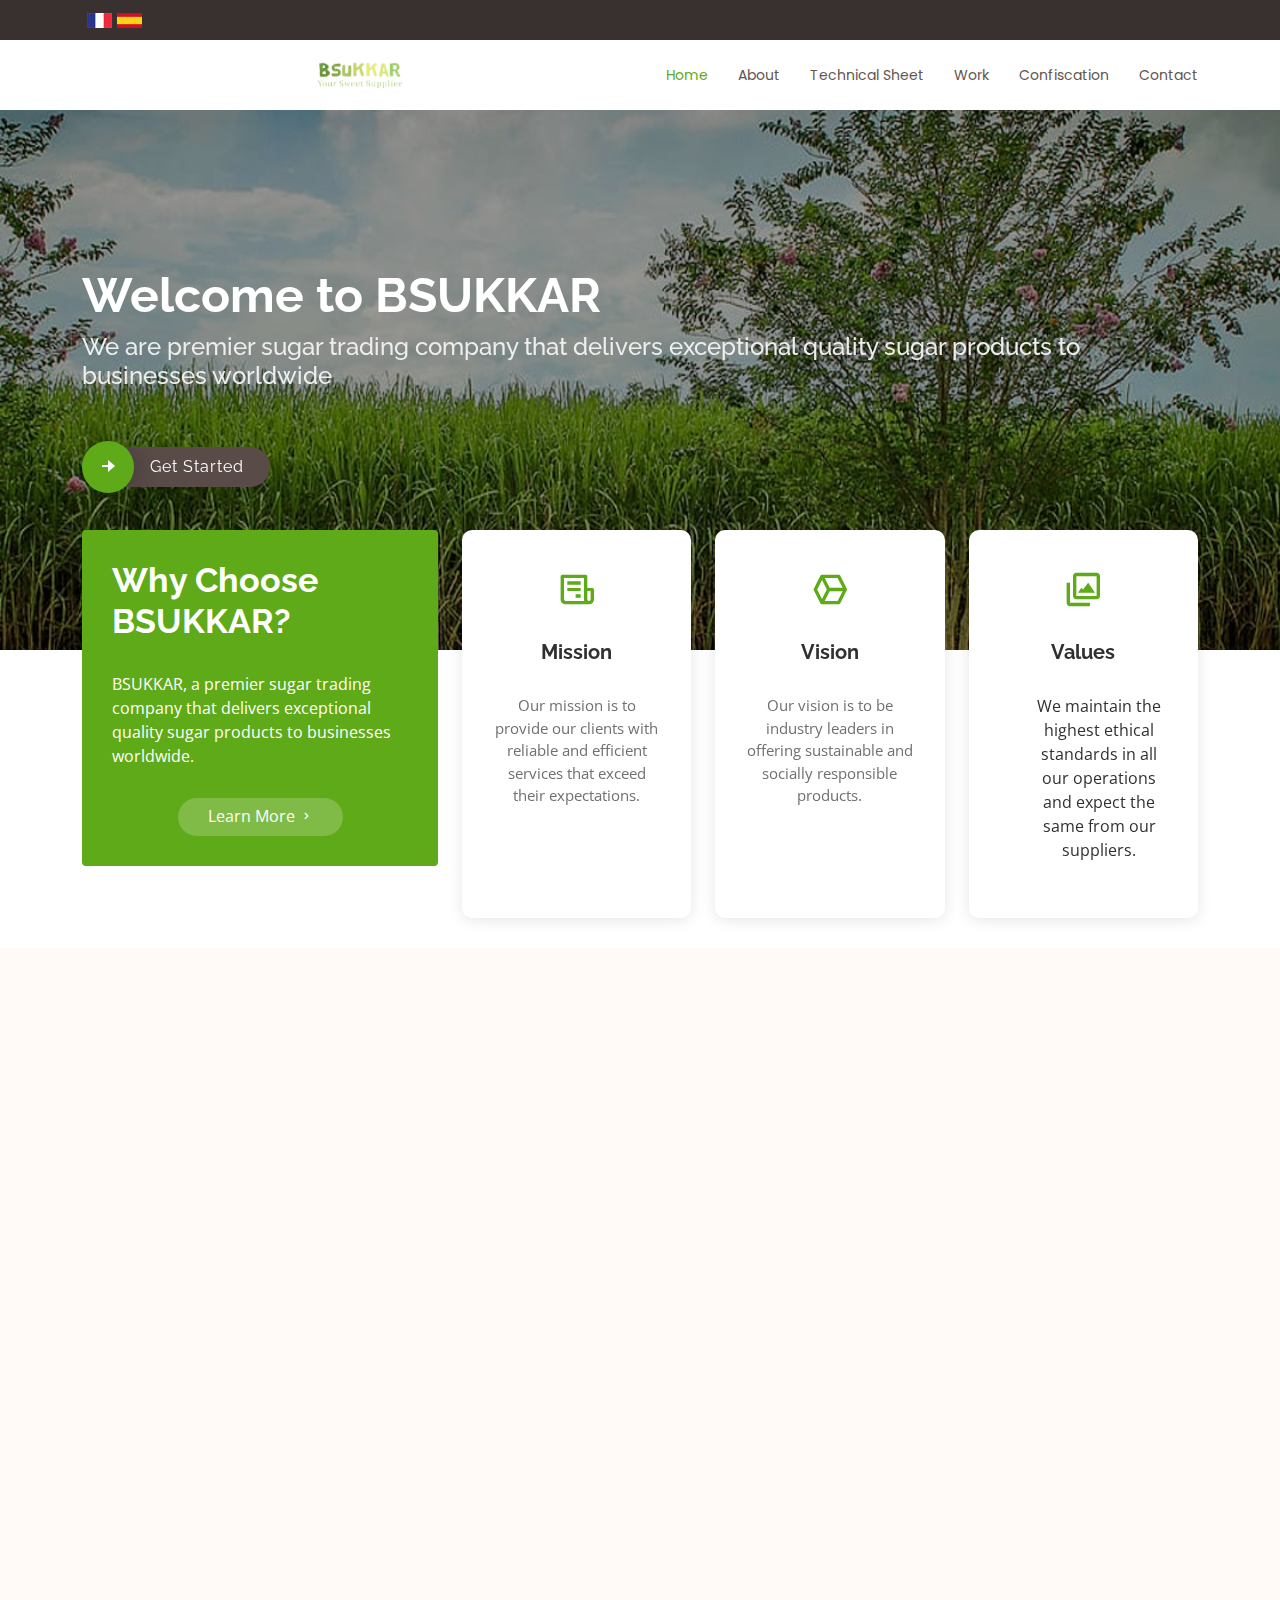
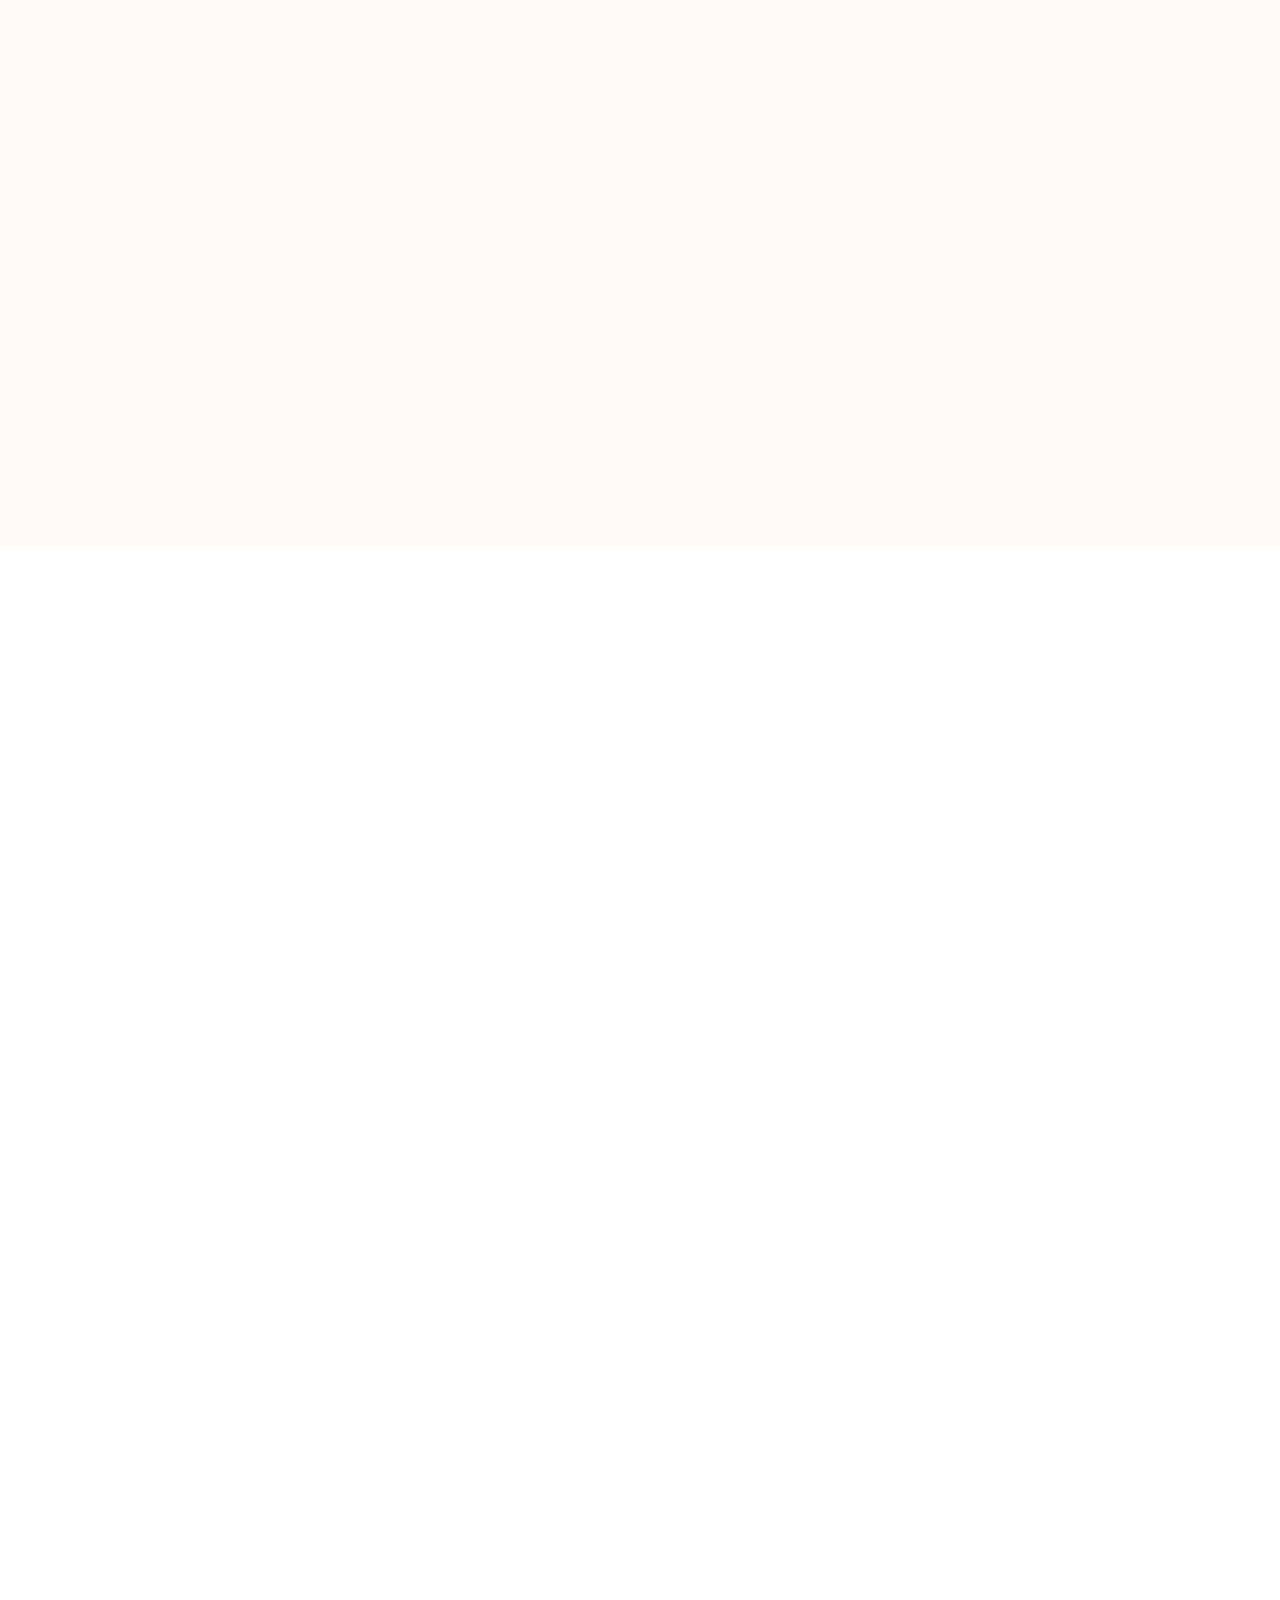
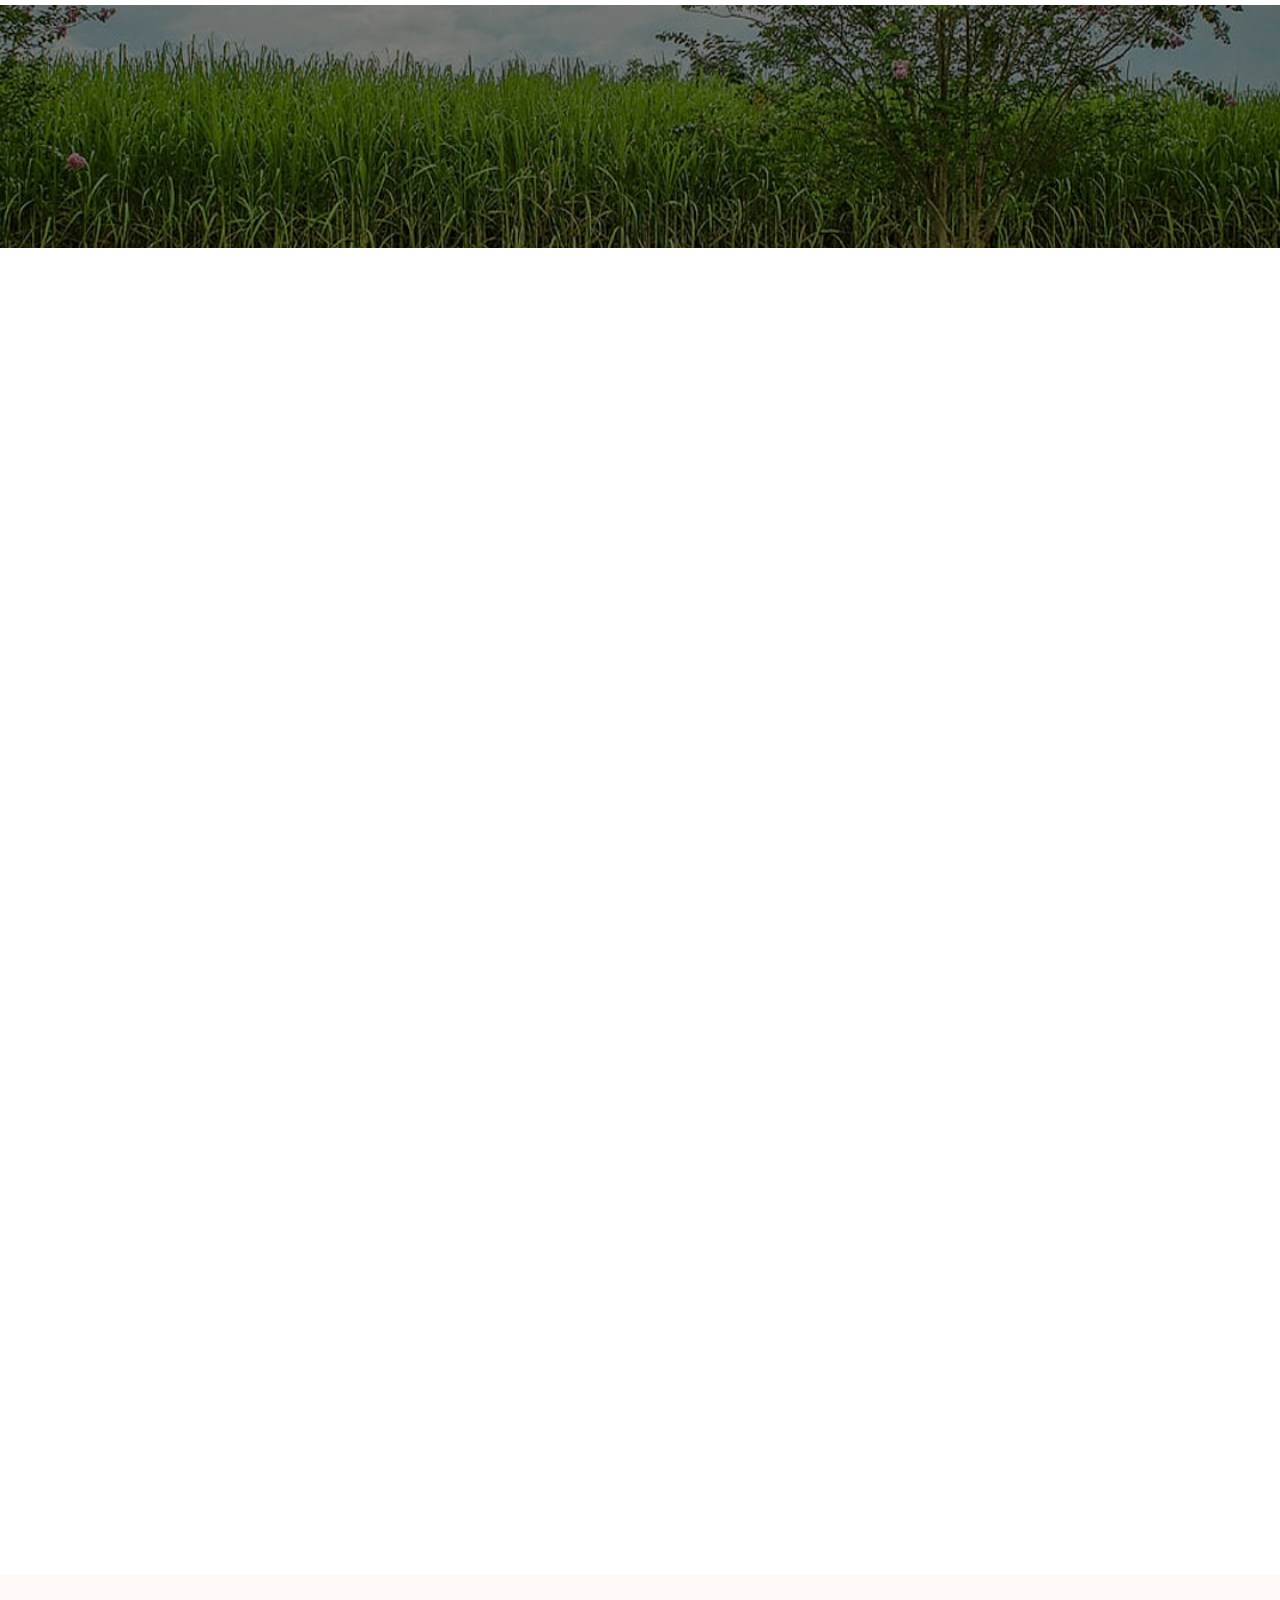
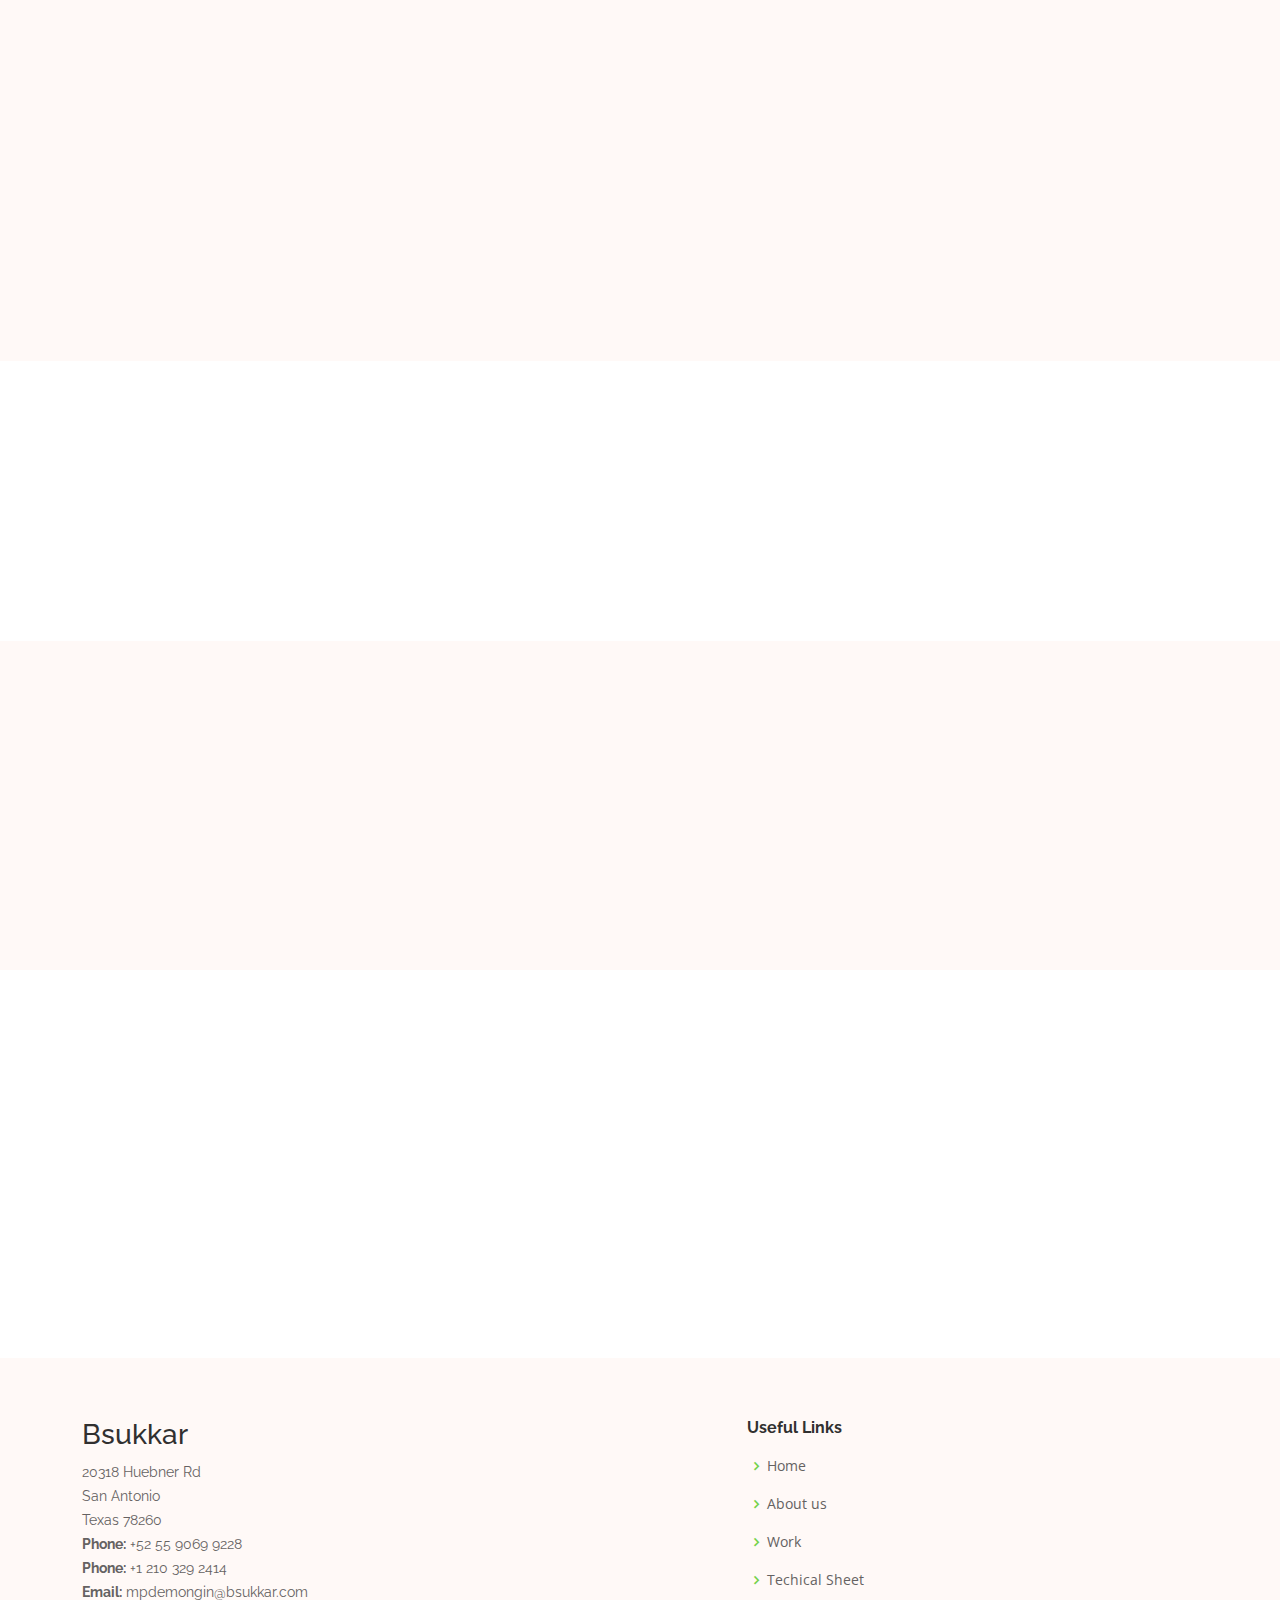
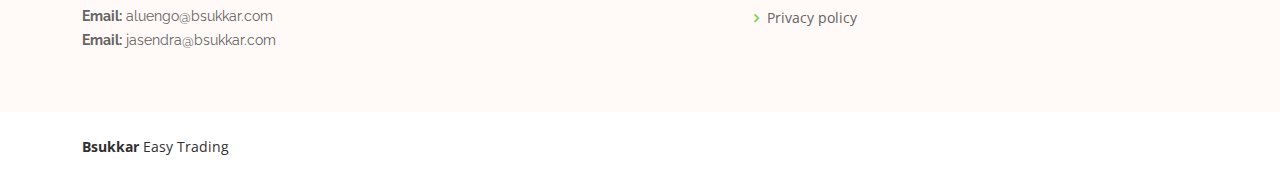
<file: index.html>
<!DOCTYPE html>
<html lang="en">

<head>
  <meta charset="utf-8">
  <meta content="width=device-width, initial-scale=1.0" name="viewport">

  <title>Bsukkar</title>
  <meta content="" name="description">
  <meta content="" name="keywords">

  <!-- Favicons -->
  <link href="assets/img/azucar/b.ico" rel="icon">
  <link href="assets/img/apple-touch-icon.png" rel="apple-touch-icon">

  <!-- Google Fonts -->
  <link
    href="https://fonts.googleapis.com/css?family=Open+Sans:300,300i,400,400i,600,600i,700,700i|Raleway:300,300i,400,400i,500,500i,600,600i,700,700i|Poppins:300,300i,400,400i,500,500i,600,600i,700,700i"
    rel="stylesheet">

  <!-- Vendor CSS Files -->
  <link href="assets/vendor/aos/aos.css" rel="stylesheet">
  <link href="assets/vendor/bootstrap/css/bootstrap.min.css" rel="stylesheet">
  <link href="assets/vendor/bootstrap-icons/bootstrap-icons.css" rel="stylesheet">
  <link href="assets/vendor/boxicons/css/boxicons.min.css" rel="stylesheet">
  <link href="assets/vendor/glightbox/css/glightbox.min.css" rel="stylesheet">
  <link href="assets/vendor/swiper/swiper-bundle.min.css" rel="stylesheet">

  <!-- Template Main CSS File -->
  <link href="assets/css/style.css" rel="stylesheet">

</head>

<body>

  <!-- ======= Top Bar ======= -->
  <section id="topbar" class="d-flex align-items-center">
    <div class="container d-flex justify-content-center justify-content-md-between">
      <div class="contact-info d-flex align-items-center">
        <i class="d-flex align-items-center"> <a
          href="index-fr.html">
          <img class="banderas" src="/assets/img/azucar/francia.ico" alt=""></i>
          <i class="d-flex align-items-center"> <a
            href="index-es.html">
            <img class="banderas" src="/assets/img/azucar/espa.ico" alt=""></i>
      </div>
<!-- 
      <div class="cta d-none d-md-flex align-items-center">
        <a href="#about" class="scrollto">Get Started</a>
      </div> -->
    </div>
  </section>

  <!-- ======= Header ======= -->
  <header id="header" class="d-flex align-items-center">
    <div class="container d-flex align-items-center justify-content-between">

      <div class="logo">
        <!-- <h1><a href="index.html">Flexor</a></h1> -->
        <!-- Uncomment below if you prefer to use an image logo -->
        <a href="index.html"><img src="assets/img/logo.jpg" alt="" class="img-fluid"></a>
      </div>

      <nav id="navbar" class="navbar">
        <ul>
          <li><a class="nav-link scrollto active" href="#hero">Home</a></li>
          <li><a class="nav-link scrollto" href="#about">About</a></li>
          <li><a class="nav-link scrollto" href="#services">Technical Sheet</a></li>
          <li><a class="nav-link scrollto " href="#portfolio">Work</a></li>
          <li><a class="nav-link scrollto" href="#team">Confiscation</a></li>
          <!-- <li><a class="nav-link scrollto" href="#pricing">Pricing</a></li> -->
          <li><a class="nav-link scrollto" href="#contact">Contact</a></li>
        </ul>
        <i class="bi bi-list mobile-nav-toggle"></i>
      </nav><!-- .navbar -->

    </div>
  </header><!-- End Header -->

  <!-- ======= Hero Section ======= -->
  <section id="hero" class="d-flex flex-column justify-content-center align-items-center">
    <div class="container" data-aos="fade-in">
      <h1>Welcome to BSUKKAR</h1>
      <h2>We are premier sugar trading company that delivers exceptional quality sugar products to businesses worldwide
      </h2>
      <div class="d-flex align-items-center">
        <i class="bx bxs-right-arrow-alt get-started-icon"></i>
        <a href="#about" class="btn-get-started scrollto">Get Started</a>
      </div>
    </div>
  </section><!-- End Hero -->

  <main id="main">

    <!-- ======= Why Us Section ======= -->
    <section id="why-us" class="why-us">
      <div class="container">

        <div class="row">
          <div class="col-xl-4 col-lg-5" data-aos="fade-up">
            <div class="content">
              <h3>Why Choose BSUKKAR?</h3>
              <p>
                BSUKKAR, a premier sugar trading company that delivers exceptional quality sugar products to businesses
                worldwide.
              </p>
              <div class="text-center">
                <a href="#" class="more-btn">Learn More <i class="bx bx-chevron-right"></i></a>
              </div>
            </div>
          </div>
          <div class="col-xl-8 col-lg-7 d-flex">
            <div class="icon-boxes d-flex flex-column justify-content-center">
              <div class="row">
                <div class="col-xl-4 d-flex align-items-stretch" data-aos="fade-up" data-aos-delay="100">
                  <div class="icon-box mt-4 mt-xl-0">
                    <i class="bx bx-receipt"></i>
                    <h4>Mission</h4>
                    <p> Our mission is to provide our clients with reliable and efficient services that exceed their
                      expectations.</p>
                  </div>
                </div>
                <div class="col-xl-4 d-flex align-items-stretch" data-aos="fade-up" data-aos-delay="200">
                  <div class="icon-box mt-4 mt-xl-0">
                    <i class="bx bx-cube-alt"></i>
                    <h4>Vision</h4>
                    <p>Our vision is to be industry leaders in offering sustainable and socially responsible products.
                    </p>
                  </div>
                </div>
                <div class="col-xl-4 d-flex align-items-stretch" data-aos="fade-up" data-aos-delay="300">
                  <div class="icon-box mt-4 mt-xl-0">
                    <i class="bx bx-images"></i>
                    <h4>Values</h4>
                    <p>
                    <ul>
                      We maintain the highest ethical standards in all our operations and expect the same from our
                      suppliers.
                    </ul>
                    </p>
                  </div>
                </div>
              </div>
            </div>
          </div>
        </div>

      </div>
    </section><!-- End Why Us Section -->

    <!-- ======= About Section ======= -->
    <section id="about" class="about section-bg">
      <div class="container">

        <div class="row">
          <div class="col-xl-5 col-lg-6 video-box d-flex justify-content-center align-items-stretch position-relative"
            data-aos="fade-right">
            <a href="https://www.youtube.com/watch?v=YGeoOWRYZjU" class="glightbox play-btn mb-4"></a>
          </div>

          <div
            class="col-xl-7 col-lg-6 icon-boxes d-flex flex-column align-items-stretch justify-content-center py-5 px-lg-5">
            <h3 data-aos="fade-up">About us</h3>
            <p data-aos="fade-up">As the Sister Company of Jabal Industries and with over 50 years of experience in the
              industry, we have established ourselves as a leading player in the sugar trading market. We specialize in
              offering a wide range of sugar products</p>

            <div class="icon-box" data-aos="fade-up">
              <div class="icon"><i class="bx bx-book-alt"></i></div>
              <h4 class="title"><a href="">Raw sugar (ICUMSA 600),</a></h4>
              <p class="description">Polarization 96%</p>
            </div>

            <div class="icon-box" data-aos="fade-up" data-aos-delay="100">
              <div class="icon"><i class="bx bx-book-add"></i></div>
              <h4 class="title"><a href="">Brown sugar (ICUMSA 300), </a></h4>
              <p class="description"> Polarization 99.40%</p>
            </div>

            <div class="icon-box" data-aos="fade-up" data-aos-delay="200">
              <div class="icon"><i class="bx bx-book-bookmark"></i></div>
              <h4 class="title"><a href="">White sugar (ICUMSA 150),</a></h4>
              <p class="description"> 99.90s</p>
            </div>
            <div class="icon-box" data-aos="fade-up" data-aos-delay="300">
              <div class="icon"><i class="bx bx-book-open"></i></div>
              <h4 class="title"><a href="">Refined sugar (ICUMSA 45),</a></h4>
              <p class="description">ICUMSA 150), 99.90s</p>
            </div>
          </div>
        </div>

      </div>
    </section><!-- End About Section -->

    <!-- ======= Clients Section ======= -->
    <!--   <section id="clients" class="clients">
      <div class="container" data-aos="fade-up">

        <div class="clients-slider swiper">
          <div class="swiper-wrapper align-items-center">
            <div class="swiper-slide"><img src="assets/img/clients/client-1.png" class="img-fluid" alt=""></div>
            <div class="swiper-slide"><img src="assets/img/clients/client-2.png" class="img-fluid" alt=""></div>
            <div class="swiper-slide"><img src="assets/img/clients/client-3.png" class="img-fluid" alt=""></div>
            <div class="swiper-slide"><img src="assets/img/clients/client-4.png" class="img-fluid" alt=""></div>
            <div class="swiper-slide"><img src="assets/img/clients/client-5.png" class="img-fluid" alt=""></div>
            <div class="swiper-slide"><img src="assets/img/clients/client-6.png" class="img-fluid" alt=""></div>
            <div class="swiper-slide"><img src="assets/img/clients/client-7.png" class="img-fluid" alt=""></div>
            <div class="swiper-slide"><img src="assets/img/clients/client-8.png" class="img-fluid" alt=""></div>
          </div>
          <div class="swiper-pagination"></div>
        </div>

      </div>
    </section> --><!-- End Clients Section -->

    <!-- ======= Services Section ======= -->
    <section id="services" class="services section-bg">
      <div class="container">

        <div class="section-title" data-aos="fade-up">
          <h2>SUGAR TECHNICAL SHEET</h2>
          <p>The solid product obtained by crystallization of sucrose (C12H22O11) contained in sugarcane juices
            sugar, sugar beet or other plant species by industrial processes
            appropriate and specific</p>
          <br>
          <br>
          <p>
            <strong><span>Smell: </span></strong>The characteristic of sugar, without presenting smell of humidity,
            fumigants or other strange odors.
          </p>
          <p>
            <strong><span>Taste:</span></strong> Characteristic sweet, without other strange flavors.
          </p>
          <p>
            <strong><span>Physical Aspect:</span></strong> Crystals.
          </p>
        </div>

        <!--   <div class="row">
          <div class="col-lg-4 col-md-6" data-aos="fade-up">
            <div class="icon-box">
              <div class="icon"><i class="bi bi-briefcase"></i></div>
              <h4 class="title"><a href="">Lorem Ipsum</a></h4>
              <p class="description">Voluptatum deleniti atque corrupti quos dolores et quas molestias excepturi sint
                occaecati cupiditate non provident</p>
            </div>
          </div>
          <div class="col-lg-4 col-md-6" data-aos="fade-up" data-aos-delay="100">
            <div class="icon-box">
              <div class="icon"><i class="bi bi-card-checklist"></i></div>
              <h4 class="title"><a href="">Dolor Sitema</a></h4>
              <p class="description">Minim veniam, quis nostrud exercitation ullamco laboris nisi ut aliquip ex ea
                commodo consequat tarad limino ata</p>
            </div>
          </div>
          <div class="col-lg-4 col-md-6" data-aos="fade-up" data-aos-delay="200">
            <div class="icon-box">
              <div class="icon"><i class="bi bi-bar-chart"></i></div>
              <h4 class="title"><a href="">Sed ut perspiciatis</a></h4>
              <p class="description">Duis aute irure dolor in reprehenderit in voluptate velit esse cillum dolore eu
                fugiat nulla pariatur</p>
            </div>
          </div>
          <div class="col-lg-4 col-md-6" data-aos="fade-up" data-aos-delay="300">
            <div class="icon-box">
              <div class="icon"><i class="bi bi-binoculars"></i></div>
              <h4 class="title"><a href="">Magni Dolores</a></h4>
              <p class="description">Excepteur sint occaecat cupidatat non proident, sunt in culpa qui officia deserunt
                mollit anim id est laborum</p>
            </div>
          </div>
          <div class="col-lg-4 col-md-6" data-aos="fade-up" data-aos-delay="400">
            <div class="icon-box">
              <div class="icon"><i class="bi bi-brightness-high"></i></div>
              <h4 class="title"><a href="">Nemo Enim</a></h4>
              <p class="description">At vero eos et accusamus et iusto odio dignissimos ducimus qui blanditiis
                praesentium voluptatum deleniti atque</p>
            </div>
          </div>
          <div class="col-lg-4 col-md-6" data-aos="fade-up" data-aos-delay="500">
            <div class="icon-box">
              <div class="icon"><i class="bi bi-calendar4-week"></i></div>
              <h4 class="title"><a href="">Eiusmod Tempor</a></h4>
              <p class="description">Et harum quidem rerum facilis est et expedita distinctio. Nam libero tempore, cum
                soluta nobis est eligendi</p>
            </div>
          </div>
        </div> -->

      </div>
    </section><!-- End Services Section -->

    <!-- ======= Values Section ======= -->
    <section id="values" class="values">
      <div class="container">

        <div class="row">
          <div class="col-md-6 d-flex align-items-stretch" data-aos="fade-up">
            <div class="card" style="background-image: url(assets/img/azucar/azucar1.jpg);">
              <div class="card-body">
                <h5 class="card-title"><a href="">Raw Sugar (mascovado).</a></h5>
                <p class="card-text"> It is the solid product derived from sugar cane.
                  sugar, consisting essentially of loose crystals of sucrose, which
                  are covered by a film of their mother honey, in a concentration
                  minimum 96% polarization.
                  This type of sugar is obtained through an industrial process formed from the
                  unitary operations of extraction, clarification, evaporation, crystallization and
                  centrifugation</p>
                <div class="read-more"><a href="#"><i class="bi bi-arrow-right"></i> Read More</a></div>
              </div>
            </div>
          </div>
          <div class="col-md-6 d-flex align-items-stretch mt-4 mt-md-0" data-aos="fade-up" data-aos-delay="100">
            <div class="card" style="background-image: url(assets/img/azucar/azucar2.jpg);">
              <div class="card-body">
                <h5 class="card-title"><a href="">Standard Sugar.</a></h5>
                <p class="card-text">Solid product derived from sugar cane, consisting of
                  essentially by loose crystals of sucrose, in a minimal concentration
                  of 99.40% polarization.
                  This type of sugar is obtained through a process similar to that used to
                  produce raw sugar (mascovado), applying variants in the stages of
                  clarification and centrifugation, in order to achieve the quality of the product
                  desired.
                </p>
                <div class="read-more"><a href="#"><i class="bi bi-arrow-right"></i> Read More</a></div>
              </div>
            </div>

          </div>
          <div class="col-md-6 d-flex align-items-stretch mt-4" data-aos="fade-up" data-aos-delay="200">
            <div class="card" style="background-image: url(assets/img/azucar/azucar3.jpg);">
              <div class="card-body">
                <h5 class="card-title"><a href="">Refined Sugar.</a></h5>
                <p class="card-text">Solid product derived from sugar cane, consisting of
                  essentially by loose crystals of sucrose, in a minimal concentration
                  than 99.90% polarization.
                  This type of sugar is obtained by submitting raw sugar (mascovado) or
                  standard to refining process.</p>
                <div class="read-more"><a href="#"><i class="bi bi-arrow-right"></i> Read More</a></div>
              </div>
            </div>
          </div>
          <div class="col-md-6 d-flex align-items-stretch mt-4" data-aos="fade-up" data-aos-delay="300">
            <div class="card" style="background-image: url(assets/img/azucar/azucar4.jpg);">
              <div class="card-body">
                <h5 class="card-title"><a href="">Special White Sugar.</a></h5>
                <p class="card-text">Solid product derived from sugar cane,
                  consisting essentially of loose crystals of sucrose, in a
                  minimum concentration of 99.70% polarization.
                  This type of sugar is obtained through a process similar to that used to
                  produce raw (muscovado) and standard sugar, optimizing the stages of
                  clarification and centrifugation, to achieve the desired quality.</p>
                <div class="read-more"><a href="#"><i class="bi bi-arrow-right"></i> Read More</a></div>
              </div>
            </div>
          </div>
        </div>

      </div>
    </section><!-- End Values Section -->

    <!-- ======= Testimonials Section ======= -->
    <section id="testimonials" class="testimonials">
      <div class="container position-relative" data-aos="fade-up">

        <div class="testimonials-slider swiper" data-aos="fade-up" data-aos-delay="100">
          <div class="swiper-wrapper">

            <div class="swiper-slide">
              <div class="testimonial-item">


                <p>
                  
                  Our sugar is from the world`s top producers, including but not limited to Brazil, India, Guatemala,
                  Mexico and Australia, in order to meet the diverse needs of our clients.
                  
                </p>
              </div>
            </div>
<!-- 
            <div class="swiper-slide">
              <div class="testimonial-item">
                <h3>Sara Wilsson</h3>
                <h4>Designer</h4>
                <p>
                  <i class="bx bxs-quote-alt-left quote-icon-left"></i>
                  Export tempor illum tamen malis malis eram quae irure esse labore quem cillum quid cillum eram malis
                  quorum velit fore eram velit sunt aliqua noster fugiat irure amet legam anim culpa.
                  <i class="bx bxs-quote-alt-right quote-icon-right"></i>
                </p>
              </div>
            </div>

            <div class="swiper-slide">
              <div class="testimonial-item">
                <h3>Jena Karlis</h3>
                <h4>Store Owner</h4>
                <p>
                  <i class="bx bxs-quote-alt-left quote-icon-left"></i>
                  Enim nisi quem export duis labore cillum quae magna enim sint quorum nulla quem veniam duis minim
                  tempor labore quem eram duis noster aute amet eram fore quis sint minim.
                  <i class="bx bxs-quote-alt-right quote-icon-right"></i>
                </p>
              </div>
            </div>

            <div class="swiper-slide">
              <div class="testimonial-item">
                <h3>Matt Brandon</h3>
                <h4>Freelancer</h4>
                <p>
                  <i class="bx bxs-quote-alt-left quote-icon-left"></i>
                  Fugiat enim eram quae cillum dolore dolor amet nulla culpa multos export minim fugiat minim velit
                  minim dolor enim duis veniam ipsum anim magna sunt elit fore quem dolore labore illum veniam.
                  <i class="bx bxs-quote-alt-right quote-icon-right"></i>
                </p>
              </div>
            </div>

            <div class="swiper-slide">
              <div class="testimonial-item">
                <h3>John Larson</h3>
                <h4>Entrepreneur</h4>
                <p>
                  <i class="bx bxs-quote-alt-left quote-icon-left"></i>
                  Quis quorum aliqua sint quem legam fore sunt eram irure aliqua veniam tempor noster veniam enim culpa
                  labore duis sunt culpa nulla illum cillum fugiat legam esse veniam culpa fore nisi cillum quid.
                  <i class="bx bxs-quote-alt-right quote-icon-right"></i>
                </p>
              </div>
            </div>
 -->
          </div>
          <div class="swiper-pagination"></div>
        </div>

      </div>
    </section><!-- End Testimonials Section -->

    <!-- ======= Portfolio Section ======= -->
    <section id="portfolio" class="portfolio">
      <div class="container">

        <div class="section-title">
          <h2 data-aos="fade-up">BSUKKAR</h2>
          <p data-aos="fade-up">At BSUKKAR, we are committed to ensuring that our clients receive the highest quality
            sugar products. We work closely with our suppliers to ensure that our sugar products meet the highest
            industry standards. Our company requirements and high standards allow us to maintain the freshness and
            quality of our sugar products.</p>
          <p data-aos="fade-up">Our team of experienced professionals is dedicated to providing our clients with
            exceptional service. We pride ourselves on our ability to offer flexible and customized solutions to meet
            the unique needs of our clients. Whether you are a small business or a large corporation, we have the
            expertise and resources to meet your sugar product needs. We believe in building long-term relationships
            with our clients. We strive to provide our clients with the best possible experience, from the moment they
            contact us to the final delivery of their sugar products. Our commitment to customer satisfaction is
            reflected in our many satisfied clients and our reputation as a trusted sugar supplier..</p>
        </div>

        <div class="row" data-aos="fade-up" data-aos-delay="100">
          <div class="col-lg-12 d-flex justify-content-center">
            <ul id="portfolio-flters">
              <li data-filter="*" class="filter-active">All</li>
              <li data-filter=".filter-app">Standard Sugar.</li>
              <li data-filter=".filter-card">Refined Sugar</li>
              <li data-filter=".filter-web">Special White Sugar</li>
            </ul>
          </div>
        </div>

        <div class="row portfolio-container" data-aos="fade-up" data-aos-delay="200">

          <div class="col-lg-4 col-md-6 portfolio-item filter-app">
            <img src="assets/img/azucar/dos.jpg" class="img-fluid" alt="">
            <div class="portfolio-info">
              
              <a href="assets/img/azucar/dos.jpg" data-gallery="portfolioGallery"
                class="portfolio-lightbox preview-link" ><i class="bx bx-plus"></i></a>
            </div>
          </div>

          <div class="col-lg-4 col-md-6 portfolio-item filter-web">
            <img src="assets/img/azucar/tres.jpg" class="img-fluid" alt="">
            <div class="portfolio-info">
              
              <a href="assets/img/azucar/tres.jpg" data-gallery="portfolioGallery"
                class="portfolio-lightbox preview-link"><i class="bx bx-plus"></i></a>
              <a href="portfolio-details.html" class="details-link" title="More Details"><i class="bx bx-link"></i></a>
            </div>
          </div>

          <div class="col-lg-4 col-md-6 portfolio-item filter-app">
            <img src="assets/img/azucar/cuatro.jpg" class="img-fluid" alt="">
            <div class="portfolio-info">
              
              <a href="assets/img/azucar/cuatro.jpg" data-gallery="portfolioGallery"
                class="portfolio-lightbox preview-link"><i class="bx bx-plus"></i></a>
              <a href="portfolio-details.html" class="details-link" title="More Details"><i class="bx bx-link"></i></a>
            </div>
          </div>

          <div class="col-lg-4 col-md-6 portfolio-item filter-card">
            <img src="assets/img/azucar/cinco .jpg" class="img-fluid" alt="">
            <div class="portfolio-info">
              
              <a href="assets/img/azucar/cinco .jpg" data-gallery="portfolioGallery"
                class="portfolio-lightbox preview-link" ><i class="bx bx-plus"></i></a>
              <a href="portfolio-details.html" class="details-link" title="More Details"><i class="bx bx-link"></i></a>
            </div>
          </div>

          <div class="col-lg-4 col-md-6 portfolio-item filter-web">
            <img src="assets/img/azucar/seis.jpg" class="img-fluid" alt="">
            <div class="portfolio-info">

              <a href="assets/img/azucar/seis.jpg" data-gallery="portfolioGallery"
                class="portfolio-lightbox preview-link" ><i class="bx bx-plus"></i></a>
              <a href="portfolio-details.html" class="details-link" title="More Details"><i class="bx bx-link"></i></a>
            </div>
          </div>

          <div class="col-lg-4 col-md-6 portfolio-item filter-app">
            <img src="assets/img/azucar/uno.jpg" class="img-fluid" alt="">
            <div class="portfolio-info">
              
              <a href="assets/img/azucar/uno.jpg" data-gallery="portfolioGallery"
                class="portfolio-lightbox preview-link" title="App 3"><i class="bx bx-plus"></i></a>
              <a href="portfolio-details.html" class="details-link" ><i class="bx bx-link"></i></a>
            </div>
          </div>

          <div class="col-lg-4 col-md-6 portfolio-item filter-card">
            <img src="assets/img/azucar/siete.jpg" class="img-fluid" alt="">
            <div class="portfolio-info">
              
              <a href="assets/img/azucar/siete.jpg"" data-gallery="portfolioGallery"
                class="portfolio-lightbox preview-link" title="Card 1"><i class="bx bx-plus"></i></a>
              <a href="portfolio-details.html" class="details-link"><i class="bx bx-link"></i></a>
            </div>
          </div>

          <div class="col-lg-4 col-md-6 portfolio-item filter-card">
            <img src="assets/img/azucar/nueve.jpg" class="img-fluid" alt="">
            <div class="portfolio-info">
              
              <a href="assets/img/azucar/nueve.jpg" data-gallery="portfolioGallery"
                class="portfolio-lightbox preview-link" ><i class="bx bx-plus"></i></a>
              <a href="portfolio-details.html" class="details-link" ><i class="bx bx-link"></i></a>
            </div>
          </div>

          <div class="col-lg-4 col-md-6 portfolio-item filter-web">
            <img src="assets/img/azucar/ocho.jpg" class="img-fluid" alt="">
            <div class="portfolio-info">
            
              <a href="assets/img/azucar/ocho.jpg" data-gallery="portfolioGallery"
                class="portfolio-lightbox preview-link" ><i class="bx bx-plus"></i></a>
              <a href="portfolio-details.html" class="details-link" title="More Details"><i class="bx bx-link"></i></a>
            </div>
          </div>

        </div>

      </div>
    </section><!-- End Portfolio Section -->

    <!-- ======= Team Section ======= -->
    <section id="team" class="team section-bg">
      <div class="container">

        <div class="section-title">
          <h2 data-aos="fade-up"></h2>
          <p data-aos="fade-up">Our team of experienced professionals is dedicated to providing our clients with
            exceptional service. We pride ourselves on our ability to offer flexible and customized solutions to meet
            the unique needs of our clients. Whether you are a small business or a large corporation, we have the
            expertise and resources to meet your sugar product needs. We believe in building long-term relationships
            with our clients. We strive to provide our clients with the best possible experience, from the moment they
            contact us to the final delivery of their sugar products. Our commitment to customer satisfaction is
            reflected in our many satisfied clients and our reputation as a trusted sugar supplier.</p>

          <p data-aos="fade-up">
            Logistics: We manage the entire supply chain, from sourcing to delivery, to ensure that our customers
            receive their products on time and in good condition
            Customization: We work closely with our customers to understand their unique requirements and provide
            customized solutions that meet their needs.
            Risk Management: We help our customers manage their exposure to price volatility by offering hedging and
            risk management services
          </p>
        </div>



      </div>
    </section><!-- End Team Section -->

    <!-- ======= Pricing Section ======= -->
    <section id="pricing" class="pricing">
      <div class="container">

        <div class="section-title">
          <h2 data-aos="fade-up">Our Commitment</h2>
          <p data-aos="fade-up">
            In Bsukkar, we are committed to delivering the best possible service to our customers. We believe in
            building long-term relationships based on trust, reliability, and integrity. We are dedicated to
            sustainability and social responsibility, and we work closely with our suppliers to ensure that our products
            are ethically sourced.</p>
        </div>



      </div>
    </section><!-- End Pricing Section -->

    <!-- ======= F.A.Q Section ======= -->
    <section id="faq" class="faq section-bg">
      <div class="container">

        <div class="section-title">
          <h2 data-aos="fade-up">Sustainability</h2>
          <p data-aos="fade-up">

            At Bsukkar we support fair labor practices, improving the livelihoods of small farmers, and promoting
            community development and aim to balance economic, environmental, and social considerations in the sugar
            industry to ensure a sustainable future for all.
          </p>

          <p data-aos="fade-up"> Following the concept of Carbon-Balanced Model (CBM), we also support that the present
            whole-chain
            operations of the sugarcane industry will reduce carbon emissions in the near future.
            Thank you for considering BSUKKAR as your sugar trading partner. We look forward to the opportunity to serve
            you and exceed your expectations. Contact us today to learn more about our products and services</p>

        </div>



      </div>
    </section><!-- End F.A.Q Section -->

    <!-- ======= Contact Section ======= -->
    <section id="contact" class="contact">
      <div class="container">

        <div class="section-title">
          <h2 data-aos="fade-up">Contact</h2>
          
        </div>

        <div class="row justify-content-center">
          <div class="col-xl-3 col-lg-4 mt-4" data-aos="fade-up">
            <div class="info-box">
              <i class="bx bx-map"></i>
              <h3>Our Address</h3>
              <p> 20318 Huebner Rd<br>
                San Antonio <br>
                Texas 78260</p>
            </div>
          </div>
          <div class="col-xl-3 col-lg-4 mt-4" data-aos="fade-up" data-aos-delay="100">
            <div class="info-box">
              <i class="bx bx-envelope"></i>
              <h3>Email Us</h3>
              <p>mpdemongin@bsukkar.com<br>aluengo@bsukkar.com <br>jasendra@bsukkar.com</p>
            </div>
          </div>
          <div class="col-xl-3 col-lg-4 mt-4" data-aos="fade-up" data-aos-delay="200">
            <div class="info-box">
              <i class="bx bx-phone-call"></i>
              <h3>Call Us</h3>
              <p>+52 55 9069 9228<br>+1 210 329 2414</p>
            </div>
          </div>
        </div>



      </div>
    </section><!-- End Contact Section -->

  </main><!-- End #main -->

  <!-- ======= Footer ======= -->
  <footer id="footer">

    <div class="footer-top">
      <div class="container">
        <div class="row">

          <div class="col-lg-7 col-md-6 footer-contact">
            <h3>Bsukkar</h3>
            <p>
              20318 Huebner Rd<br>
              San Antonio <br>
              Texas 78260
              <br>

              <strong>Phone:</strong> +52 55 9069 9228<br>
              <strong>Phone:</strong> +1 210 329 2414<br>
              <strong>Email:</strong> mpdemongin@bsukkar.com<br>
              <strong>Email:</strong> aluengo@bsukkar.com<br>            
              <strong>Email:</strong> jasendra@bsukkar.com<br>  
            </p>
          </div>
          <div class="col-lg-5 col-md-6 footer-links">
            <h4>Useful Links</h4>
            <ul>
              <li><i class="bx bx-chevron-right"></i> <a href="#">Home</a></li>
              <li><i class="bx bx-chevron-right"></i> <a href="#">About us</a></li>
              <li><i class="bx bx-chevron-right"></i> <a href="#">Work</a></li>
              <li><i class="bx bx-chevron-right"></i> <a href="#">Techical Sheet</a></li>
              <li><i class="bx bx-chevron-right"></i> <a href="#">Privacy policy</a></li>
            </ul>
          </div>
        <!--   <div class="col-lg-4 col-md-6 footer-links">
            <h4>Our Services</h4>
            <ul>
              <li><i class="bx bx-chevron-right"></i> <a href="#">Web Design</a></li>
              <li><i class="bx bx-chevron-right"></i> <a href="#">Web Development</a></li>
              <li><i class="bx bx-chevron-right"></i> <a href="#">Product Management</a></li>
              <li><i class="bx bx-chevron-right"></i> <a href="#">Marketing</a></li>
              <li><i class="bx bx-chevron-right"></i> <a href="#">Graphic Design</a></li>
            </ul>
          </div> -->
        </div>
      </div>
    </div>

    <div class="container d-lg-flex py-4">

      <div class="me-lg-auto text-center text-lg-start">
        <div class="copyright">
          <strong><span>Bsukkar</span></strong> Easy Trading
        </div>
        <div class="credits">


        </div>
      </div>
      <!--  <div class="social-links text-center text-lg-right pt-3 pt-lg-0">
        <a href="#" class="twitter"><i class="bx bxl-twitter"></i></a>
        <a href="#" class="facebook"><i class="bx bxl-facebook"></i></a>
        <a href="#" class="instagram"><i class="bx bxl-instagram"></i></a>
        <a href="#" class="google-plus"><i class="bx bxl-skype"></i></a>
        <a href="#" class="linkedin"><i class="bx bxl-linkedin"></i></a>
      </div> -->
    </div>
  </footer><!-- End Footer -->

  <a href="#" class="back-to-top d-flex align-items-center justify-content-center"><i
      class="bi bi-arrow-up-short"></i></a>

  <!-- Vendor JS Files -->
  <script src="assets/vendor/aos/aos.js"></script>
  <script src="assets/vendor/bootstrap/js/bootstrap.bundle.min.js"></script>
  <script src="assets/vendor/glightbox/js/glightbox.min.js"></script>
  <script src="assets/vendor/isotope-layout/isotope.pkgd.min.js"></script>
  <script src="assets/vendor/swiper/swiper-bundle.min.js"></script>
  <script src="assets/vendor/php-email-form/validate.js"></script>

  <!-- Template Main JS File -->
  <script src="assets/js/main.js"></script>

</body>

</html>
</file>
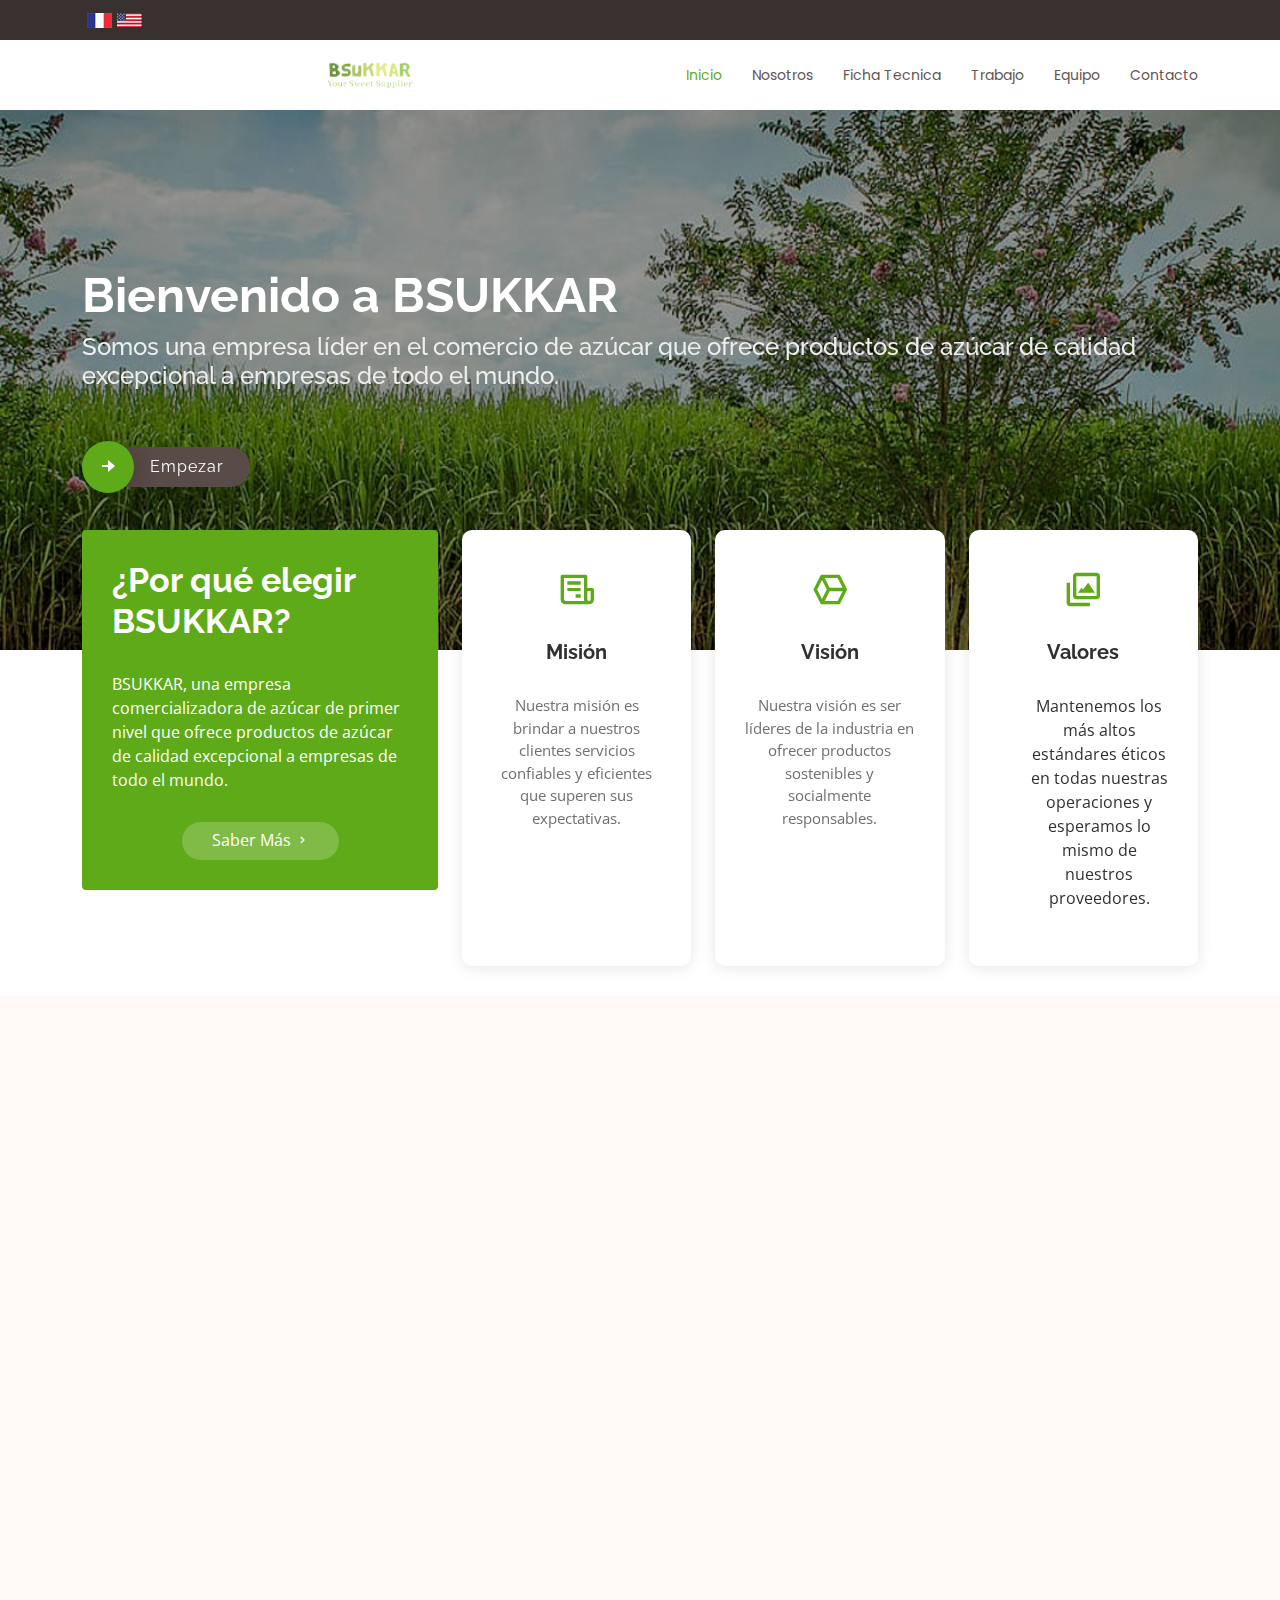
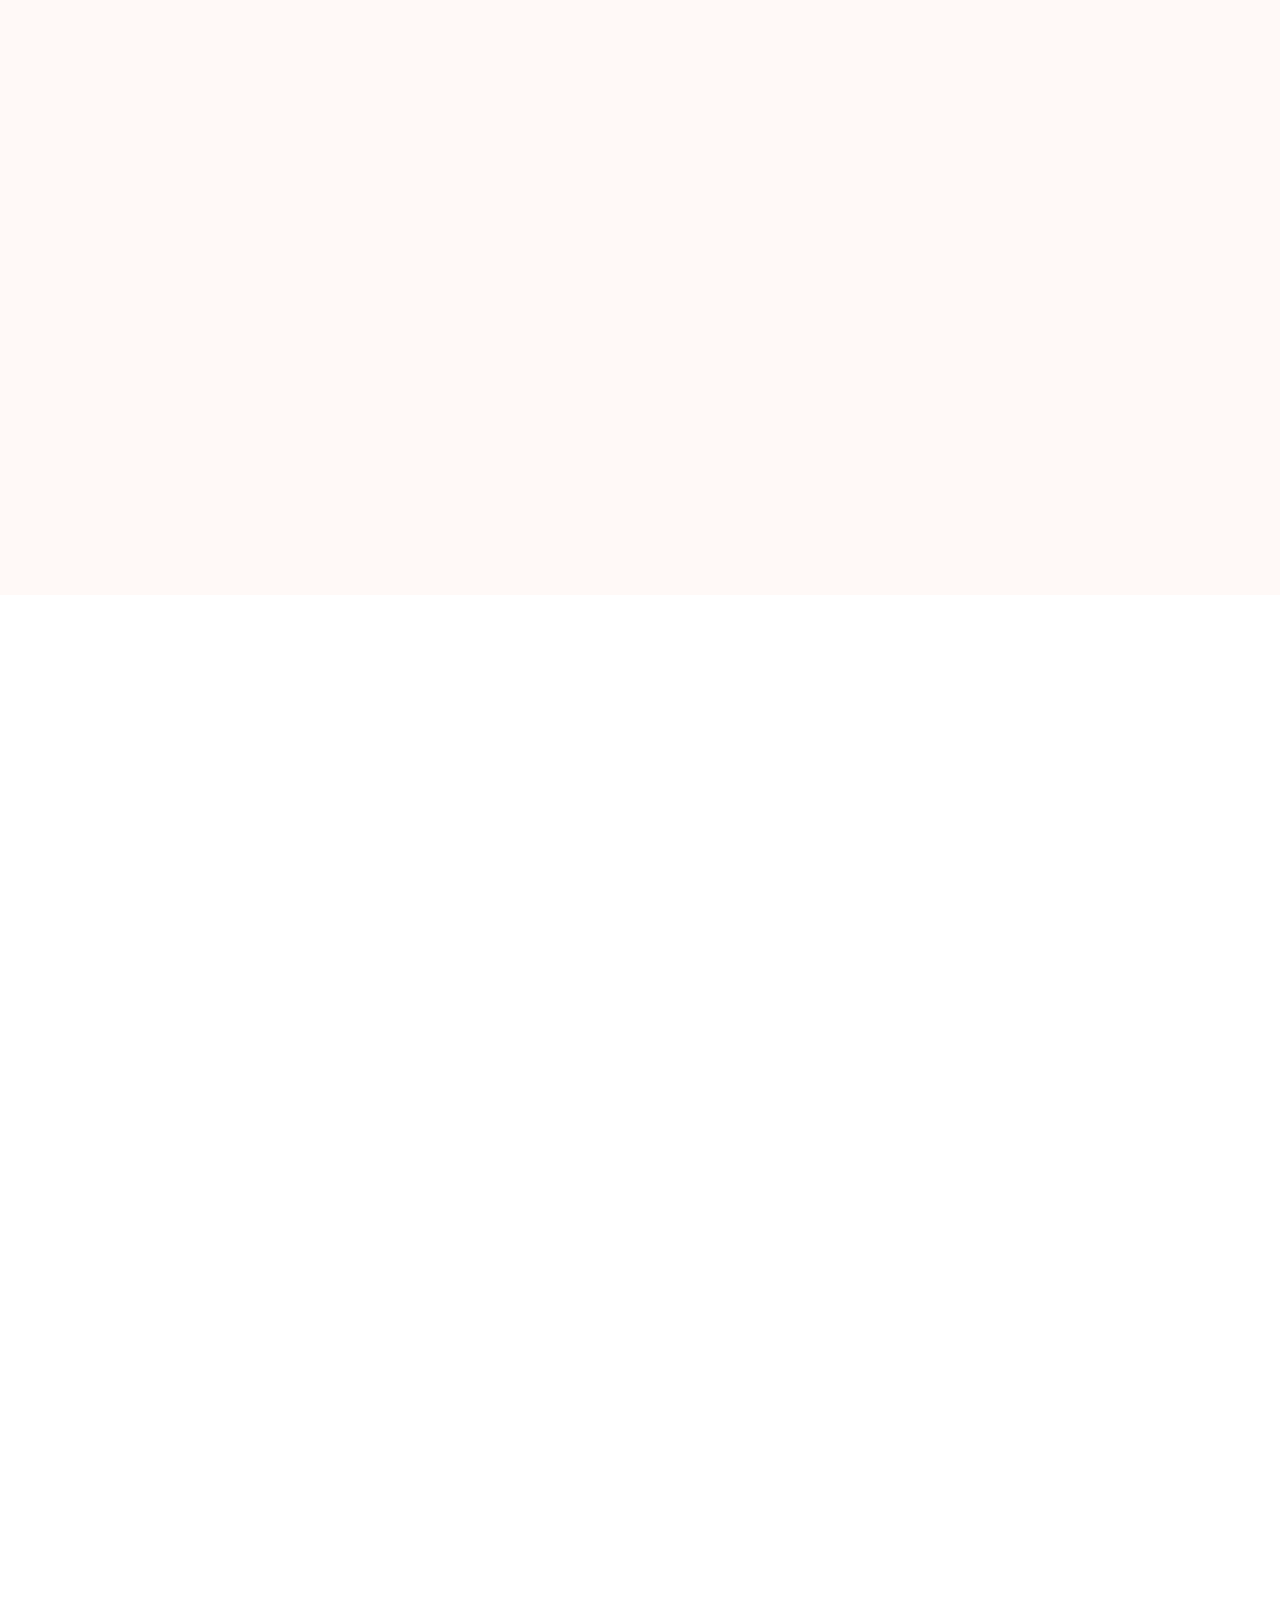
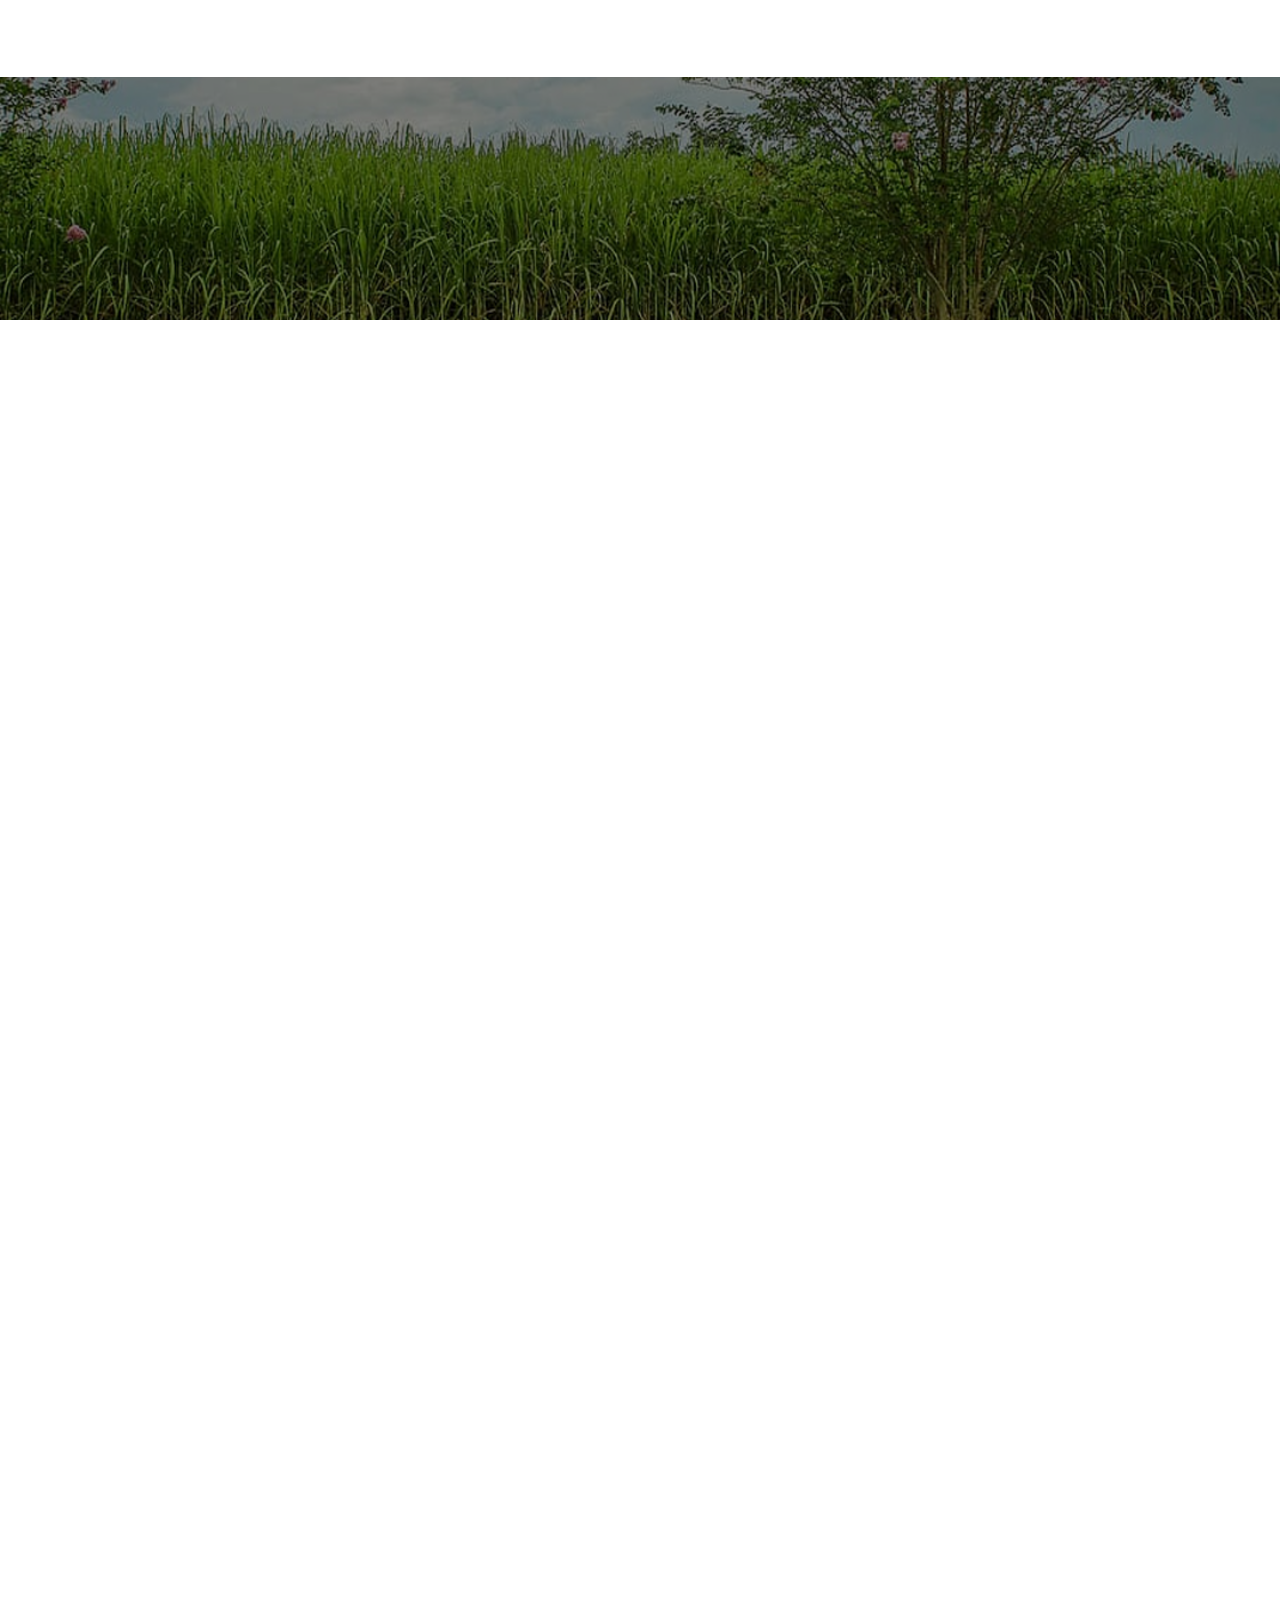
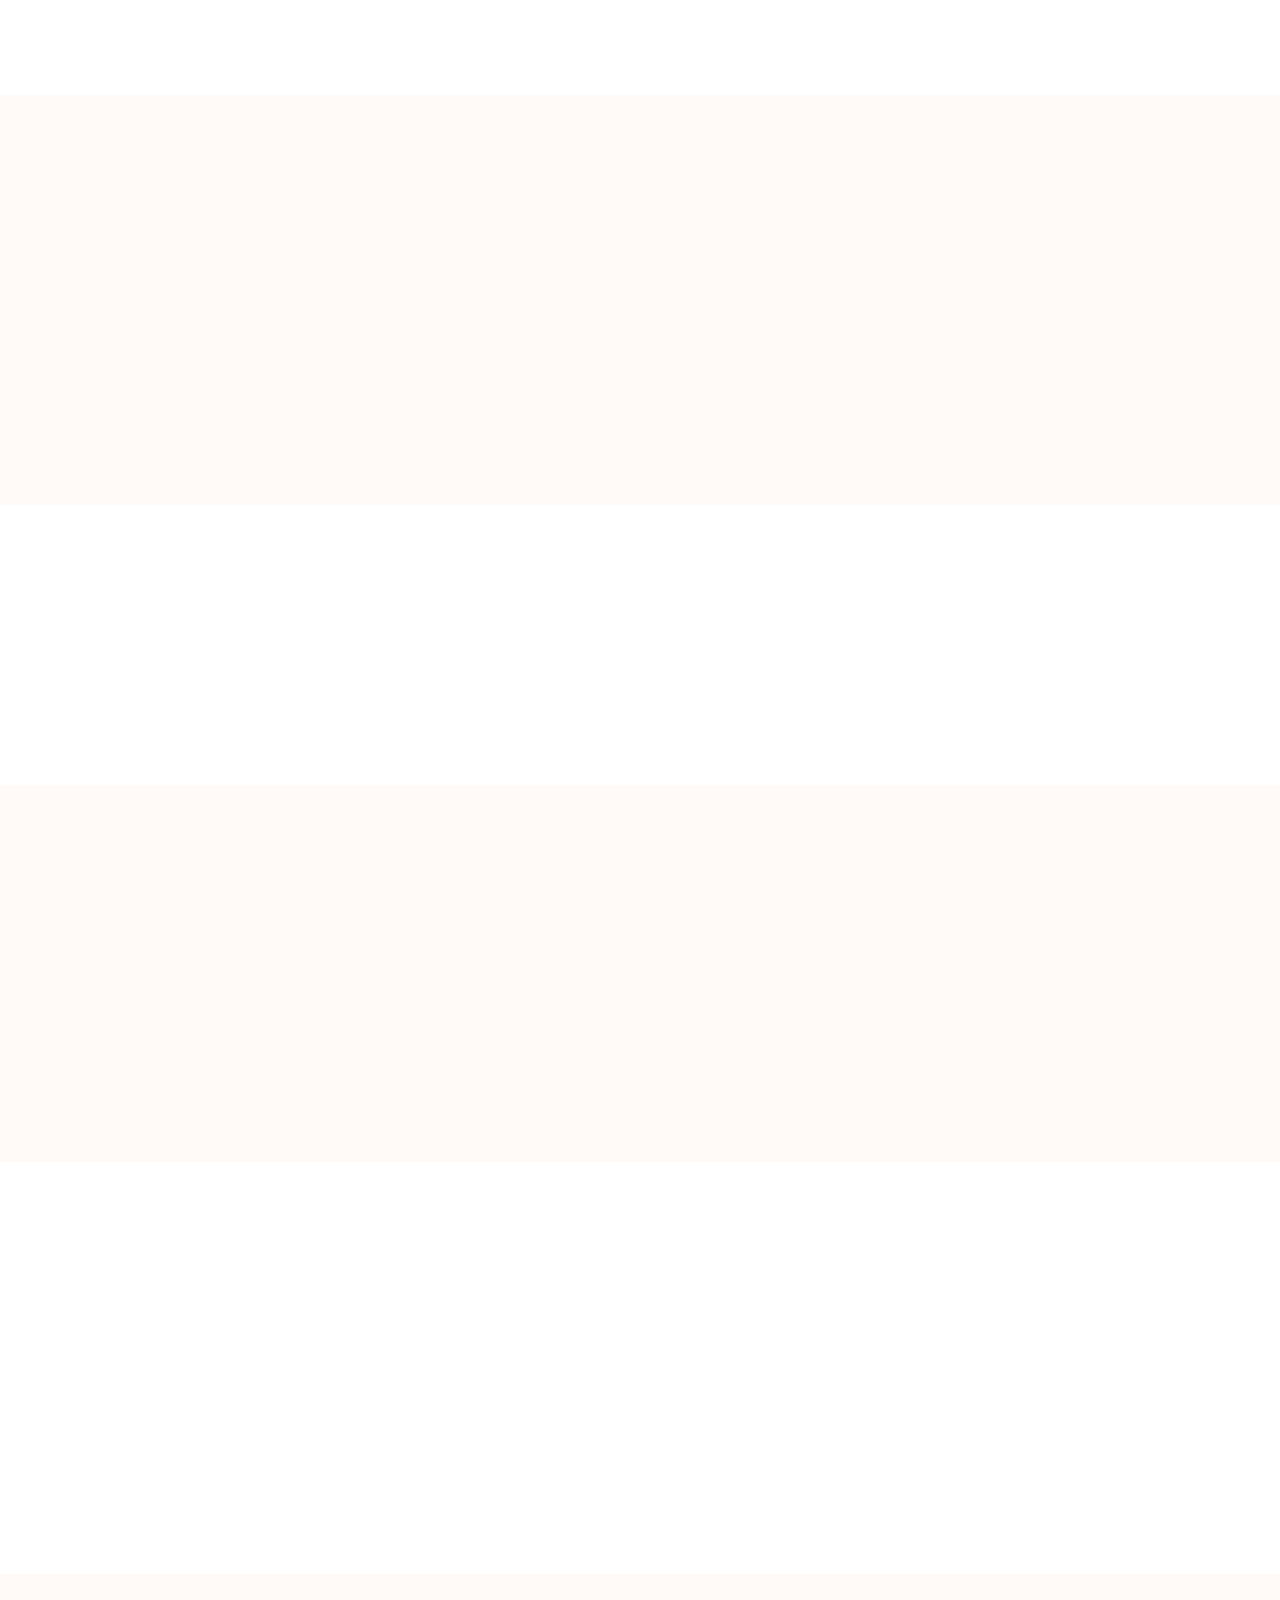
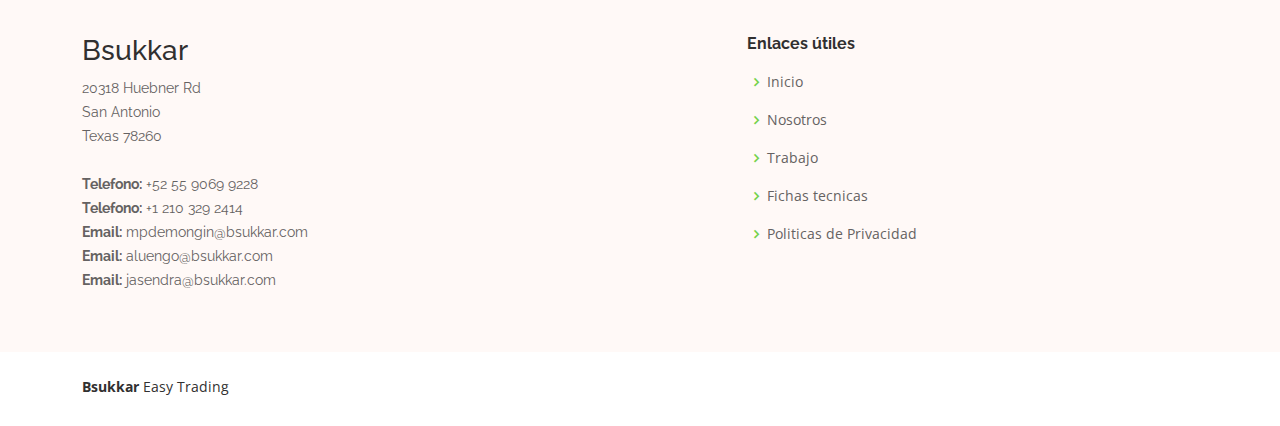
<file: index-es.html>
<!DOCTYPE html>
<html lang="es">

<head>
  <meta charset="utf-8">
  <meta content="width=device-width, initial-scale=1.0" name="viewport">

  <title>Bsukkar</title>
  <meta content="" name="description">
  <meta content="" name="keywords">

  <!-- Favicons -->
  <link href="assets/img/azucar/b.ico" rel="icon">
  <link href="assets/img/apple-touch-icon.png" rel="apple-touch-icon">

  <!-- Google Fonts -->
  <link
    href="https://fonts.googleapis.com/css?family=Open+Sans:300,300i,400,400i,600,600i,700,700i|Raleway:300,300i,400,400i,500,500i,600,600i,700,700i|Poppins:300,300i,400,400i,500,500i,600,600i,700,700i"
    rel="stylesheet">

  <!-- Vendor CSS Files -->
  <link href="assets/vendor/aos/aos.css" rel="stylesheet">
  <link href="assets/vendor/bootstrap/css/bootstrap.min.css" rel="stylesheet">
  <link href="assets/vendor/bootstrap-icons/bootstrap-icons.css" rel="stylesheet">
  <link href="assets/vendor/boxicons/css/boxicons.min.css" rel="stylesheet">
  <link href="assets/vendor/glightbox/css/glightbox.min.css" rel="stylesheet">
  <link href="assets/vendor/swiper/swiper-bundle.min.css" rel="stylesheet">

  <!-- Template Main CSS File -->
  <link href="assets/css/style.css" rel="stylesheet">

</head>

<body>

  <!-- ======= Top Bar ======= -->
  <section id="topbar" class="d-flex align-items-center">
    <div class="container d-flex justify-content-center justify-content-md-between">
      <div class="contact-info d-flex align-items-center">
        <i class="d-flex align-items-center"> <a
          href="index-fr.html">
          <img class="banderas" src="/assets/img/azucar/francia.ico" alt=""></i>
          <i class="d-flex align-items-center"> <a
            href="index.html">
            <img class="banderas" src="/assets/img/azucar/usa.ico" alt=""></i>
      </div>
      <!-- 
      <div class="cta d-none d-md-flex align-items-center">
        <a href="#about" class="scrollto">Get Started</a>
      </div> -->
    </div>
  </section>

  <!-- ======= Header ======= -->
  <header id="header" class="d-flex align-items-center">
    <div class="container d-flex align-items-center justify-content-between">

      <div class="logo">
        <!-- <h1><a href="index.html">Flexor</a></h1> -->
        <!-- Uncomment below if you prefer to use an image logo -->
        <a href="index.html"><img src="assets/img/logo.jpg" alt="" class="img-fluid"></a>
      </div>

      <nav id="navbar" class="navbar">
        <ul>
          <li><a class="nav-link scrollto active" href="#hero">Inicio</a></li>
          <li><a class="nav-link scrollto" href="#about">Nosotros</a></li>
          <li><a class="nav-link scrollto" href="#services">Ficha Tecnica</a></li>
          <li><a class="nav-link scrollto " href="#portfolio">Trabajo</a></li>
          <li><a class="nav-link scrollto" href="#team">Equipo</a></li>
          <li><a class="nav-link scrollto" href="#contact">Contacto</a></li>
        </ul>
        <i class="bi bi-list mobile-nav-toggle"></i>
      </nav><!-- .navbar -->

    </div>
  </header><!-- End Header -->

  <!-- ======= Hero Section ======= -->
  <section id="hero" class="d-flex flex-column justify-content-center align-items-center">
    <div class="container" data-aos="fade-in">
      <h1>Bienvenido a BSUKKAR</h1>
      <h2>Somos una empresa líder en el comercio de azúcar que ofrece productos de azúcar de calidad excepcional a
        empresas de todo el mundo.
      </h2>
      <div class="d-flex align-items-center">
        <i class="bx bxs-right-arrow-alt get-started-icon"></i>
        <a href="#about" class="btn-get-started scrollto">Empezar</a>
      </div>
    </div>
  </section><!-- End Hero -->

  <main id="main">

    <!-- ======= Why Us Section ======= -->
    <section id="why-us" class="why-us">
      <div class="container">

        <div class="row">
          <div class="col-xl-4 col-lg-5" data-aos="fade-up">
            <div class="content">
              <h3>¿Por qué elegir BSUKKAR?</h3>
              <p>
                BSUKKAR, una empresa comercializadora de azúcar de primer nivel que ofrece productos de azúcar de
                calidad excepcional a empresas de todo el mundo.
              </p>
              <div class="text-center">
                <a href="#" class="more-btn">Saber Más <i class="bx bx-chevron-right"></i></a>
              </div>
            </div>
          </div>
          <div class="col-xl-8 col-lg-7 d-flex">
            <div class="icon-boxes d-flex flex-column justify-content-center">
              <div class="row">
                <div class="col-xl-4 d-flex align-items-stretch" data-aos="fade-up" data-aos-delay="100">
                  <div class="icon-box mt-4 mt-xl-0">
                    <i class="bx bx-receipt"></i>
                    <h4>Misión</h4>
                    <p>Nuestra misión es brindar a nuestros clientes servicios confiables y eficientes que superen sus
                      expectativas.</p>
                  </div>
                </div>
                <div class="col-xl-4 d-flex align-items-stretch" data-aos="fade-up" data-aos-delay="200">
                  <div class="icon-box mt-4 mt-xl-0">
                    <i class="bx bx-cube-alt"></i>
                    <h4>Visión</h4>
                    <p>Nuestra visión es ser líderes de la industria en ofrecer productos sostenibles y socialmente
                      responsables.
                    </p>
                  </div>
                </div>
                <div class="col-xl-4 d-flex align-items-stretch" data-aos="fade-up" data-aos-delay="300">
                  <div class="icon-box mt-4 mt-xl-0">
                    <i class="bx bx-images"></i>
                    <h4>Valores</h4>
                    <p>
                    <ul>
                      Mantenemos los más altos estándares éticos en todas nuestras operaciones y esperamos lo mismo de
                      nuestros proveedores.
                    </ul>
                    </p>
                  </div>
                </div>
              </div>
            </div>
          </div>
        </div>

      </div>
    </section><!-- End Why Us Section -->

    <!-- ======= About Section ======= -->
    <section id="about" class="about section-bg">
      <div class="container">

        <div class="row">
          <div class="col-xl-5 col-lg-6 video-box d-flex justify-content-center align-items-stretch position-relative"
            data-aos="fade-right">
            <a href="https://www.youtube.com/watch?v=YGeoOWRYZjU" class="glightbox play-btn mb-4"></a>
          </div>

          <div
            class="col-xl-7 col-lg-6 icon-boxes d-flex flex-column align-items-stretch justify-content-center py-5 px-lg-5">
            <h3 data-aos="fade-up">Sobre nosotros</h3>
            <p data-aos="fade-up">Como empresa hermana de Industries Jabal y con más de 50 años de experiencia en la
              industria, nos hemos establecido como un actor líder en el mercado de comercio de azúcar. Nos
              especializamos en ofrecer una amplia gama de productos azucarados</p>

            <div class="icon-box" data-aos="fade-up">
              <div class="icon"><i class="bx bx-book-alt"></i></div>
              <h4 class="title"><a href="">Azúcar en bruto (ICUMSA 600),</a></h4>
              <p class="description">Polarización 96%</p>
            </div>

            <div class="icon-box" data-aos="fade-up" data-aos-delay="100">
              <div class="icon"><i class="bx bx-book-add"></i></div>
              <h4 class="title"><a href="">Azúcar morena (ICUMSA 300), </a></h4>
              <p class="description"> Polarización 99.40%</p>
            </div>

            <div class="icon-box" data-aos="fade-up" data-aos-delay="200">
              <div class="icon"><i class="bx bx-book-bookmark"></i></div>
              <h4 class="title"><a href="">Azucar blanca (ICUMSA 150),</a></h4>
              <p class="description"> 99.90s</p>
            </div>
            <div class="icon-box" data-aos="fade-up" data-aos-delay="300">
              <div class="icon"><i class="bx bx-book-open"></i></div>
              <h4 class="title"><a href="">Azúcar refinada (ICUMSA 45),</a></h4>
              <p class="description">ICUMSA 150), 99.90s</p>
            </div>
          </div>
        </div>

      </div>
    </section><!-- End About Section -->

    <!-- ======= Clients Section ======= -->
    <!--   <section id="clients" class="clients">
      <div class="container" data-aos="fade-up">

        <div class="clients-slider swiper">
          <div class="swiper-wrapper align-items-center">
            <div class="swiper-slide"><img src="assets/img/clients/client-1.png" class="img-fluid" alt=""></div>
            <div class="swiper-slide"><img src="assets/img/clients/client-2.png" class="img-fluid" alt=""></div>
            <div class="swiper-slide"><img src="assets/img/clients/client-3.png" class="img-fluid" alt=""></div>
            <div class="swiper-slide"><img src="assets/img/clients/client-4.png" class="img-fluid" alt=""></div>
            <div class="swiper-slide"><img src="assets/img/clients/client-5.png" class="img-fluid" alt=""></div>
            <div class="swiper-slide"><img src="assets/img/clients/client-6.png" class="img-fluid" alt=""></div>
            <div class="swiper-slide"><img src="assets/img/clients/client-7.png" class="img-fluid" alt=""></div>
            <div class="swiper-slide"><img src="assets/img/clients/client-8.png" class="img-fluid" alt=""></div>
          </div>
          <div class="swiper-pagination"></div>
        </div>

      </div>
    </section> --><!-- End Clients Section -->

    <!-- ======= Services Section ======= -->
    <section id="services" class="services section-bg">
      <div class="container">

        <div class="section-title" data-aos="fade-up">
          <h2>FICHA TÉCNICA DEL AZÚCAR</h2>
          <p>El producto sólido obtenido por cristalización de la sacarosa (C12H22O11) contenida en los jugos de caña de
            azúcar, remolacha azucarera u otras especies vegetales mediante procesos industriales apropiados y
            específicos</p>
          <br>
          <br>
          <p>
            <strong><span>Olor: </span></strong> El característico del azúcar, sin presentar olor a humedad, fumigantes
            u otros olores extraños.<!--  -->
          </p>
          <p>
            <strong><span>Sabor:</span></strong> Dulce característico, sin otros sabores extraños.
          <p>
            <strong><span>Aspecto Físico:</span></strong> Cristalino.
          </p>
        </div>

        <!--   <div class="row">
          <div class="col-lg-4 col-md-6" data-aos="fade-up">
            <div class="icon-box">
              <div class="icon"><i class="bi bi-briefcase"></i></div>
              <h4 class="title"><a href="">Lorem Ipsum</a></h4>
              <p class="description">Voluptatum deleniti atque corrupti quos dolores et quas molestias excepturi sint
                occaecati cupiditate non provident</p>
            </div>
          </div>
          <div class="col-lg-4 col-md-6" data-aos="fade-up" data-aos-delay="100">
            <div class="icon-box">
              <div class="icon"><i class="bi bi-card-checklist"></i></div>
              <h4 class="title"><a href="">Dolor Sitema</a></h4>
              <p class="description">Minim veniam, quis nostrud exercitation ullamco laboris nisi ut aliquip ex ea
                commodo consequat tarad limino ata</p>
            </div>
          </div>
          <div class="col-lg-4 col-md-6" data-aos="fade-up" data-aos-delay="200">
            <div class="icon-box">
              <div class="icon"><i class="bi bi-bar-chart"></i></div>
              <h4 class="title"><a href="">Sed ut perspiciatis</a></h4>
              <p class="description">Duis aute irure dolor in reprehenderit in voluptate velit esse cillum dolore eu
                fugiat nulla pariatur</p>
            </div>
          </div>
          <div class="col-lg-4 col-md-6" data-aos="fade-up" data-aos-delay="300">
            <div class="icon-box">
              <div class="icon"><i class="bi bi-binoculars"></i></div>
              <h4 class="title"><a href="">Magni Dolores</a></h4>
              <p class="description">Excepteur sint occaecat cupidatat non proident, sunt in culpa qui officia deserunt
                mollit anim id est laborum</p>
            </div>
          </div>
          <div class="col-lg-4 col-md-6" data-aos="fade-up" data-aos-delay="400">
            <div class="icon-box">
              <div class="icon"><i class="bi bi-brightness-high"></i></div>
              <h4 class="title"><a href="">Nemo Enim</a></h4>
              <p class="description">At vero eos et accusamus et iusto odio dignissimos ducimus qui blanditiis
                praesentium voluptatum deleniti atque</p>
            </div>
          </div>
          <div class="col-lg-4 col-md-6" data-aos="fade-up" data-aos-delay="500">
            <div class="icon-box">
              <div class="icon"><i class="bi bi-calendar4-week"></i></div>
              <h4 class="title"><a href="">Eiusmod Tempor</a></h4>
              <p class="description">Et harum quidem rerum facilis est et expedita distinctio. Nam libero tempore, cum
                soluta nobis est eligendi</p>
            </div>
          </div>
        </div> -->

      </div>
    </section><!-- End Services Section -->

    <!-- ======= Values Section ======= -->
    <section id="values" class="values">
      <div class="container">

        <div class="row">
          <div class="col-md-6 d-flex align-items-stretch" data-aos="fade-up">
            <div class="card" style="background-image: url(assets/img/azucar/azucar1.jpg);">
              <div class="card-body">
                <h5 class="card-title"><a href="">Azúcar en bruto (moscovado).</a></h5>
                <p class="card-text"> Es el producto sólido derivado de la caña de azúcar, que consiste esencialmente en
                  cristales sueltos de sacarosa, que
                  están cubiertos por una película de su madre miel, en una concentración
                  polarización mínima del 96%.
                  Este tipo de azúcar se obtiene mediante un proceso industrial formado a partir de la
                  operaciones unitarias de extracción, clarificación, evaporación, cristalización y
                  centrifugación</p>
                <div class="read-more"><a href="#"><i class="bi bi-arrow-right"></i> Leer más</a></div>
              </div>
            </div>
          </div>
          <div class="col-md-6 d-flex align-items-stretch mt-4 mt-md-0" data-aos="fade-up" data-aos-delay="100">
            <div class="card" style="background-image: url(assets/img/azucar/azucar2.jpg);">
              <div class="card-body">
                <h5 class="card-title"><a href="">Azúcar estándar.</a></h5>
                <p class="card-text">
                  Producto sólido derivado de la caña de azúcar, constituido esencialmente por cristales sueltos de
                  sacarosa, en una concentración mínima del 99,40% de polarización. Este tipo de azúcar se obtiene a
                  través de un proceso similar al utilizado para producir azúcar cruda (mascovado), aplicando variantes
                  en las etapas de clarificación y centrifugado, con el fin de lograr la calidad del producto deseado.
                <div class="read-more"><a href="#"><i class="bi bi-arrow-right"></i> Leer más</a></div>
              </div>
            </div>

          </div>
          <div class="col-md-6 d-flex align-items-stretch mt-4" data-aos="fade-up" data-aos-delay="200">
            <div class="card" style="background-image: url(assets/img/azucar/azucar3.jpg);">
              <div class="card-body">
                <h5 class="card-title"><a href="">Azúcar refinada.</a></h5>
                <p class="card-text">
                  Producto sólido derivado de la caña de azúcar, constituido esencialmente por cristales sueltos de
                  sacarosa, en una concentración mínima superior al 99,90% de polarización. Este tipo de azúcar se
                  obtiene sometiendo el azúcar crudo (mascovado) o estándar a un proceso de refinación.</p>
                <div class="read-more"><a href="#"><i class="bi bi-arrow-right"></i> Leer más</a></div>
              </div>
            </div>
          </div>
          <div class="col-md-6 d-flex align-items-stretch mt-4" data-aos="fade-up" data-aos-delay="300">
            <div class="card" style="background-image: url(assets/img/azucar/azucar4.jpg);">
              <div class="card-body">
                <h5 class="card-title"><a href="">Azúcar Blanco Especial.</a></h5>
                <p class="card-text">
                  Producto sólido derivado de la caña de azúcar, constituido esencialmente por cristales sueltos de
                  sacarosa, en una concentración mínima del 99,70% de polarización. Este tipo de azúcar se obtiene
                  mediante un proceso similar al utilizado para producir azúcar cruda (moscovado) y estándar,
                  optimizando las etapas de clarificación y centrifugado, para lograr la calidad deseada.</p>
                <div class="read-more"><a href="#"><i class="bi bi-arrow-right"></i> Leer más</a></div>
              </div>
            </div>
          </div>
        </div>

      </div>
    </section><!-- End Values Section -->

    <!-- ======= Testimonials Section ======= -->
    <section id="testimonials" class="testimonials">
      <div class="container position-relative" data-aos="fade-up">

        <div class="testimonials-slider swiper" data-aos="fade-up" data-aos-delay="100">
          <div class="swiper-wrapper">

            <div class="swiper-slide">
              <div class="testimonial-item">


                <p>
                  Nuestro azúcar proviene de los principales productores del mundo, incluidos, entre otros, Brasil,
                  India, Guatemala,
                  México y Australia, con el fin de satisfacer las diversas necesidades de nuestros clientes.
                </p>
              </div>
            </div>
            <!-- 
            <div class="swiper-slide">
              <div class="testimonial-item">
                <h3>Sara Wilsson</h3>
                <h4>Designer</h4>
                <p>
                  <i class="bx bxs-quote-alt-left quote-icon-left"></i>
                  Export tempor illum tamen malis malis eram quae irure esse labore quem cillum quid cillum eram malis
                  quorum velit fore eram velit sunt aliqua noster fugiat irure amet legam anim culpa.
                  <i class="bx bxs-quote-alt-right quote-icon-right"></i>
                </p>
              </div>
            </div>

            <div class="swiper-slide">
              <div class="testimonial-item">
                <h3>Jena Karlis</h3>
                <h4>Store Owner</h4>
                <p>
                  <i class="bx bxs-quote-alt-left quote-icon-left"></i>
                  Enim nisi quem export duis labore cillum quae magna enim sint quorum nulla quem veniam duis minim
                  tempor labore quem eram duis noster aute amet eram fore quis sint minim.
                  <i class="bx bxs-quote-alt-right quote-icon-right"></i>
                </p>
              </div>
            </div>

            <div class="swiper-slide">
              <div class="testimonial-item">
                <h3>Matt Brandon</h3>
                <h4>Freelancer</h4>
                <p>
                  <i class="bx bxs-quote-alt-left quote-icon-left"></i>
                  Fugiat enim eram quae cillum dolore dolor amet nulla culpa multos export minim fugiat minim velit
                  minim dolor enim duis veniam ipsum anim magna sunt elit fore quem dolore labore illum veniam.
                  <i class="bx bxs-quote-alt-right quote-icon-right"></i>
                </p>
              </div>
            </div>

            <div class="swiper-slide">
              <div class="testimonial-item">
                <h3>John Larson</h3>
                <h4>Entrepreneur</h4>
                <p>
                  <i class="bx bxs-quote-alt-left quote-icon-left"></i>
                  Quis quorum aliqua sint quem legam fore sunt eram irure aliqua veniam tempor noster veniam enim culpa
                  labore duis sunt culpa nulla illum cillum fugiat legam esse veniam culpa fore nisi cillum quid.
                  <i class="bx bxs-quote-alt-right quote-icon-right"></i>
                </p>
              </div>
            </div>
 -->
          </div>
          <div class="swiper-pagination"></div>
        </div>

      </div>
    </section><!-- End Testimonials Section -->

    <!-- ======= Portfolio Section ======= -->
    <section id="portfolio" class="portfolio">
      <div class="container">

        <div class="section-title">
          <h2 data-aos="fade-up">BSUKKAR</h2>
          <p data-aos="fade-up">En BSUKKAR, estamos comprometidos a garantizar que nuestros clientes reciban productos
            de azúcar de la más alta calidad. Trabajamos en estrecha colaboración con nuestros proveedores para
            garantizar que nuestros productos de azúcar cumplan con los más altos estándares de la industria. Los
            requisitos de nuestra empresa y los altos estándares nos permiten mantener la frescura y la calidad de
            nuestros productos de azúcar.<!--  --></p>
          <p data-aos="fade-up">Nuestro equipo de profesionales experimentados está dedicado a proporcionar a nuestros
            clientes un servicio excepcional. Nos enorgullecemos de nuestra capacidad para ofrecer soluciones flexibles
            y personalizadas para satisfacer las necesidades únicas de nuestros clientes. Ya sea que sea una pequeña
            empresa o una gran corporación, tenemos la experiencia y los recursos para satisfacer sus necesidades de
            productos de azúcar. Creemos en la construcción de relaciones a largo plazo con nuestros clientes. Nos
            esforzamos por brindar a nuestros clientes la mejor experiencia posible, desde el momento en que se
            comunican con nosotros hasta la entrega final de sus productos de azúcar. Nuestro compromiso con la
            satisfacción del cliente se refleja en nuestros numerosos clientes satisfechos y en nuestra reputación como
            proveedor de azúcar de confianza.s.</p>
        </div>

        <div class="row" data-aos="fade-up" data-aos-delay="100">
          <div class="col-lg-12 d-flex justify-content-center">
            <ul id="portfolio-flters">
              <li data-filter="*" class="filter-active">Todo</li>
              <li data-filter=".filter-app">Azúcar estándar</li>
              <li data-filter=".filter-card">Azúcar refinada</li>
              <li data-filter=".filter-web">Azúcar Blanco Especial</li>
            </ul>
          </div>
        </div>

        <div class="row portfolio-container" data-aos="fade-up" data-aos-delay="200">

          <div class="col-lg-4 col-md-6 portfolio-item filter-app">
            <img src="assets/img/azucar/dos.jpg" class="img-fluid" alt="">
            <div class="portfolio-info">

              <a href="assets/img/azucar/dos.jpg" data-gallery="portfolioGallery"
                class="portfolio-lightbox preview-link"><i class="bx bx-plus"></i></a>
            </div>
          </div>

          <div class="col-lg-4 col-md-6 portfolio-item filter-web">
            <img src="assets/img/azucar/tres.jpg" class="img-fluid" alt="">
            <div class="portfolio-info">

              <a href="assets/img/azucar/tres.jpg" data-gallery="portfolioGallery"
                class="portfolio-lightbox preview-link"><i class="bx bx-plus"></i></a>
              <a href="portfolio-details.html" class="details-link" title="More Details"><i class="bx bx-link"></i></a>
            </div>
          </div>

          <div class="col-lg-4 col-md-6 portfolio-item filter-app">
            <img src="assets/img/azucar/cuatro.jpg" class="img-fluid" alt="">
            <div class="portfolio-info">

              <a href="assets/img/azucar/cuatro.jpg" data-gallery="portfolioGallery"
                class="portfolio-lightbox preview-link"><i class="bx bx-plus"></i></a>
              <a href="portfolio-details.html" class="details-link" title="More Details"><i class="bx bx-link"></i></a>
            </div>
          </div>

          <div class="col-lg-4 col-md-6 portfolio-item filter-card">
            <img src="assets/img/azucar/cinco .jpg" class="img-fluid" alt="">
            <div class="portfolio-info">

              <a href="assets/img/azucar/cinco .jpg" data-gallery="portfolioGallery"
                class="portfolio-lightbox preview-link"><i class="bx bx-plus"></i></a>
              <a href="portfolio-details.html" class="details-link" title="More Details"><i class="bx bx-link"></i></a>
            </div>
          </div>

          <div class="col-lg-4 col-md-6 portfolio-item filter-web">
            <img src="assets/img/azucar/seis.jpg" class="img-fluid" alt="">
            <div class="portfolio-info">

              <a href="assets/img/azucar/seis.jpg" data-gallery="portfolioGallery"
                class="portfolio-lightbox preview-link"><i class="bx bx-plus"></i></a>
              <a href="portfolio-details.html" class="details-link" title="More Details"><i class="bx bx-link"></i></a>
            </div>
          </div>

          <div class="col-lg-4 col-md-6 portfolio-item filter-app">
            <img src="assets/img/azucar/uno.jpg" class="img-fluid" alt="">
            <div class="portfolio-info">

              <a href="assets/img/azucar/uno.jpg" data-gallery="portfolioGallery"
                class="portfolio-lightbox preview-link" title="App 3"><i class="bx bx-plus"></i></a>
              <a href="portfolio-details.html" class="details-link"><i class="bx bx-link"></i></a>
            </div>
          </div>

          <div class="col-lg-4 col-md-6 portfolio-item filter-card">
            <img src="assets/img/azucar/siete.jpg" class="img-fluid" alt="">
            <div class="portfolio-info">

              <a href="assets/img/azucar/siete.jpg"" data-gallery=" portfolioGallery"
                class="portfolio-lightbox preview-link" title="Card 1"><i class="bx bx-plus"></i></a>
              <a href="portfolio-details.html" class="details-link"><i class="bx bx-link"></i></a>
            </div>
          </div>

          <div class="col-lg-4 col-md-6 portfolio-item filter-card">
            <img src="assets/img/azucar/nueve.jpg" class="img-fluid" alt="">
            <div class="portfolio-info">

              <a href="assets/img/azucar/nueve.jpg" data-gallery="portfolioGallery"
                class="portfolio-lightbox preview-link"><i class="bx bx-plus"></i></a>
              <a href="portfolio-details.html" class="details-link"><i class="bx bx-link"></i></a>
            </div>
          </div>

          <div class="col-lg-4 col-md-6 portfolio-item filter-web">
            <img src="assets/img/azucar/ocho.jpg" class="img-fluid" alt="">
            <div class="portfolio-info">

              <a href="assets/img/azucar/ocho.jpg" data-gallery="portfolioGallery"
                class="portfolio-lightbox preview-link"><i class="bx bx-plus"></i></a>
              <a href="portfolio-details.html" class="details-link" title="More Details"><i class="bx bx-link"></i></a>
            </div>
          </div>

        </div>

      </div>
    </section><!-- End Portfolio Section -->

    <!-- ======= Team Section ======= -->
    <section id="team" class="team section-bg">
      <div class="container">

        <div class="section-title">
          <h2 data-aos="fade-up"></h2>
          <p data-aos="fade-up">Nuestro equipo de profesionales experimentados está dedicado a proporcionar a nuestros
            clientes un servicio excepcional. Nos enorgullecemos de nuestra capacidad para ofrecer soluciones flexibles
            y personalizadas para satisfacer las necesidades únicas de nuestros clientes. Ya sea que sea una pequeña
            empresa o una gran corporación, tenemos la experiencia y los recursos para satisfacer sus necesidades de
            productos de azúcar. Creemos en la construcción de relaciones a largo plazo con nuestros clientes. Nos
            esforzamos por brindar a nuestros clientes la mejor experiencia posible, desde el momento en que se
            comunican con nosotros hasta la entrega final de sus productos de azúcar. Nuestro compromiso con la
            satisfacción del cliente se refleja en nuestros numerosos clientes satisfechos y en nuestra reputación como
            proveedor de azúcar de confianza.</p>

          <p data-aos="fade-up">
            Logística: gestionamos toda la cadena de suministro, desde el abastecimiento hasta la entrega, para
            garantizar que nuestros clientes reciban sus productos a tiempo y en buenas condiciones. Personalización:
            trabajamos en estrecha colaboración con nuestros clientes para comprender sus requisitos únicos y brindar
            soluciones personalizadas que satisfagan sus necesidades. Gestión de riesgos: ayudamos a nuestros clientes a
            gestionar su exposición a la volatilidad de los precios ofreciendo servicios de gestión de riesgos y
            cobertura
          </p>
        </div>

      </div>
    </section><!-- End Team Section -->

    <!-- ======= Pricing Section ======= -->
    <section id="pricing" class="pricing">
      <div class="container">

        <div class="section-title">
          <h2 data-aos="fade-up"> Nuestro compromiso</h2>
          <p data-aos="fade-up">
            En Bsukkar, estamos comprometidos a brindar el mejor servicio posible a nuestros clientes. Creemos en la
            construcción de relaciones a largo plazo basadas en la confianza, la fiabilidad y la integridad. Estamos
            dedicados a la sustentabilidad y la responsabilidad social, y trabajamos en estrecha colaboración con
            nuestros proveedores para garantizar que nuestros productos se obtengan de manera ética.</p>
        </div>



      </div>
    </section><!-- End Pricing Section -->

    <!-- ======= F.A.Q Section ======= -->
    <section id="faq" class="faq section-bg">
      <div class="container">

        <div class="section-title">
          <h2 data-aos="fade-up">Sostenibilidad</h2>
          <p data-aos="fade-up">
            En Bsukkar apoyamos las prácticas laborales justas, la mejora de los medios de vida de los pequeños
            agricultores y la promoción del desarrollo comunitario. Nuestro objetivo es equilibrar las consideraciones
            económicas, ambientales y sociales en la industria azucarera para garantizar un futuro sostenible para
            todos.
          </p>

          <p data-aos="fade-up"> Siguiendo el concepto del modelo de equilibrio de carbono (CBM), también apoyamos que
            las operaciones actuales de toda la cadena de la industria de la caña de azúcar reducirán las emisiones de
            carbono en un futuro próximo. Gracias por considerar a BSUKKAR como su socio comercial de azúcar. Esperamos
            tener la oportunidad de servirle y superar sus expectativas. Contáctenos hoy para obtener más información
            sobre nuestros productos y servicios.</p>

        </div>



      </div>
    </section><!-- End F.A.Q Section -->

    <!-- ======= Contact Section ======= -->
    <section id="contact" class="contact">
      <div class="container">

        <div class="section-title">
          <h2 data-aos="fade-up">Contact</h2>
          
        </div>

        <div class="row justify-content-center">
          <div class="col-xl-3 col-lg-4 mt-4" data-aos="fade-up">
            <div class="info-box">
              <i class="bx bx-map"></i>
              <h3>Nuestra dirección</h3>
              <p> 20318 Huebner Rd<br>
                San Antonio <br>
                Texas 78260</p>
            </div>
          </div>
          <div class="col-xl-3 col-lg-4 mt-4" data-aos="fade-up" data-aos-delay="100">
            <div class="info-box">
              <i class="bx bx-envelope"></i>
              <h3>Envíanos un correo</h3>
              <p>mpdemongin@bsukkar.com<br>aluengo@bsukkar.com <br>jasendra@bsukkar.com</p>
            </div>
          </div>
          <div class="col-xl-3 col-lg-4 mt-4" data-aos="fade-up" data-aos-delay="200">
            <div class="info-box">
              <i class="bx bx-phone-call"></i>
              <h3>Llámenos</h3>
              <p>+52 55 9069 9228<br>+1 210 329 2414</p>
            </div>
          </div>
        </div>



      </div>
    </section>

  </main><!-- End #main -->

  <!-- ======= Footer ======= -->
  <footer id="footer">

    <div class="footer-top">
      <div class="container">
        <div class="row">

          <div class="col-lg-7 col-md-6 footer-contact">
            <h3>Bsukkar</h3>
            <p>
              20318 Huebner Rd<br>
              San Antonio <br>
              Texas 78260
              <br>
<br>
              <strong>Telefono:</strong> +52 55 9069 9228<br>
              <strong>Telefono:</strong> +1 210 329 2414<br>
              <strong>Email:</strong> mpdemongin@bsukkar.com<br>
              <strong>Email:</strong> aluengo@bsukkar.com<br>            
              <strong>Email:</strong> jasendra@bsukkar.com<br>  
            </p>
          </div>
          <div class="col-lg-5 col-md-6 footer-links">
            <h4>Enlaces útiles</h4>
            <ul>
              <li><i class="bx bx-chevron-right"></i> <a href="#">Inicio</a></li>
              <li><i class="bx bx-chevron-right"></i> <a href="#">Nosotros</a></li>
              <li><i class="bx bx-chevron-right"></i> <a href="#">Trabajo</a></li>
              <li><i class="bx bx-chevron-right"></i> <a href="#">Fichas tecnicas</a></li>
              <li><i class="bx bx-chevron-right"></i> <a href="#">Politicas de Privacidad</a></li>
            </ul>
          </div>
        <!--   <div class="col-lg-4 col-md-6 footer-links">
            <h4>Our Services</h4>
            <ul>
              <li><i class="bx bx-chevron-right"></i> <a href="#">Web Design</a></li>
              <li><i class="bx bx-chevron-right"></i> <a href="#">Web Development</a></li>
              <li><i class="bx bx-chevron-right"></i> <a href="#">Product Management</a></li>
              <li><i class="bx bx-chevron-right"></i> <a href="#">Marketing</a></li>
              <li><i class="bx bx-chevron-right"></i> <a href="#">Graphic Design</a></li>
            </ul>
          </div> -->
        </div>
      </div>
    </div>

    <div class="container d-lg-flex py-4">

      <div class="me-lg-auto text-center text-lg-start">
        <div class="copyright">
          <strong><span>Bsukkar</span></strong> Easy Trading
        </div>
        <div class="credits">


        </div>
      </div>
      <!--  <div class="social-links text-center text-lg-right pt-3 pt-lg-0">
        <a href="#" class="twitter"><i class="bx bxl-twitter"></i></a>
        <a href="#" class="facebook"><i class="bx bxl-facebook"></i></a>
        <a href="#" class="instagram"><i class="bx bxl-instagram"></i></a>
        <a href="#" class="google-plus"><i class="bx bxl-skype"></i></a>
        <a href="#" class="linkedin"><i class="bx bxl-linkedin"></i></a>
      </div> -->
    </div>
  </footer><!-- End Footer -->

  <a href="#" class="back-to-top d-flex align-items-center justify-content-center"><i
      class="bi bi-arrow-up-short"></i></a>

  <!-- Vendor JS Files -->
  <script src="assets/vendor/aos/aos.js"></script>
  <script src="assets/vendor/bootstrap/js/bootstrap.bundle.min.js"></script>
  <script src="assets/vendor/glightbox/js/glightbox.min.js"></script>
  <script src="assets/vendor/isotope-layout/isotope.pkgd.min.js"></script>
  <script src="assets/vendor/swiper/swiper-bundle.min.js"></script>
  <script src="assets/vendor/php-email-form/validate.js"></script>

  <!-- Template Main JS File -->
  <script src="assets/js/main.js"></script>

</body>

</html>
</file>
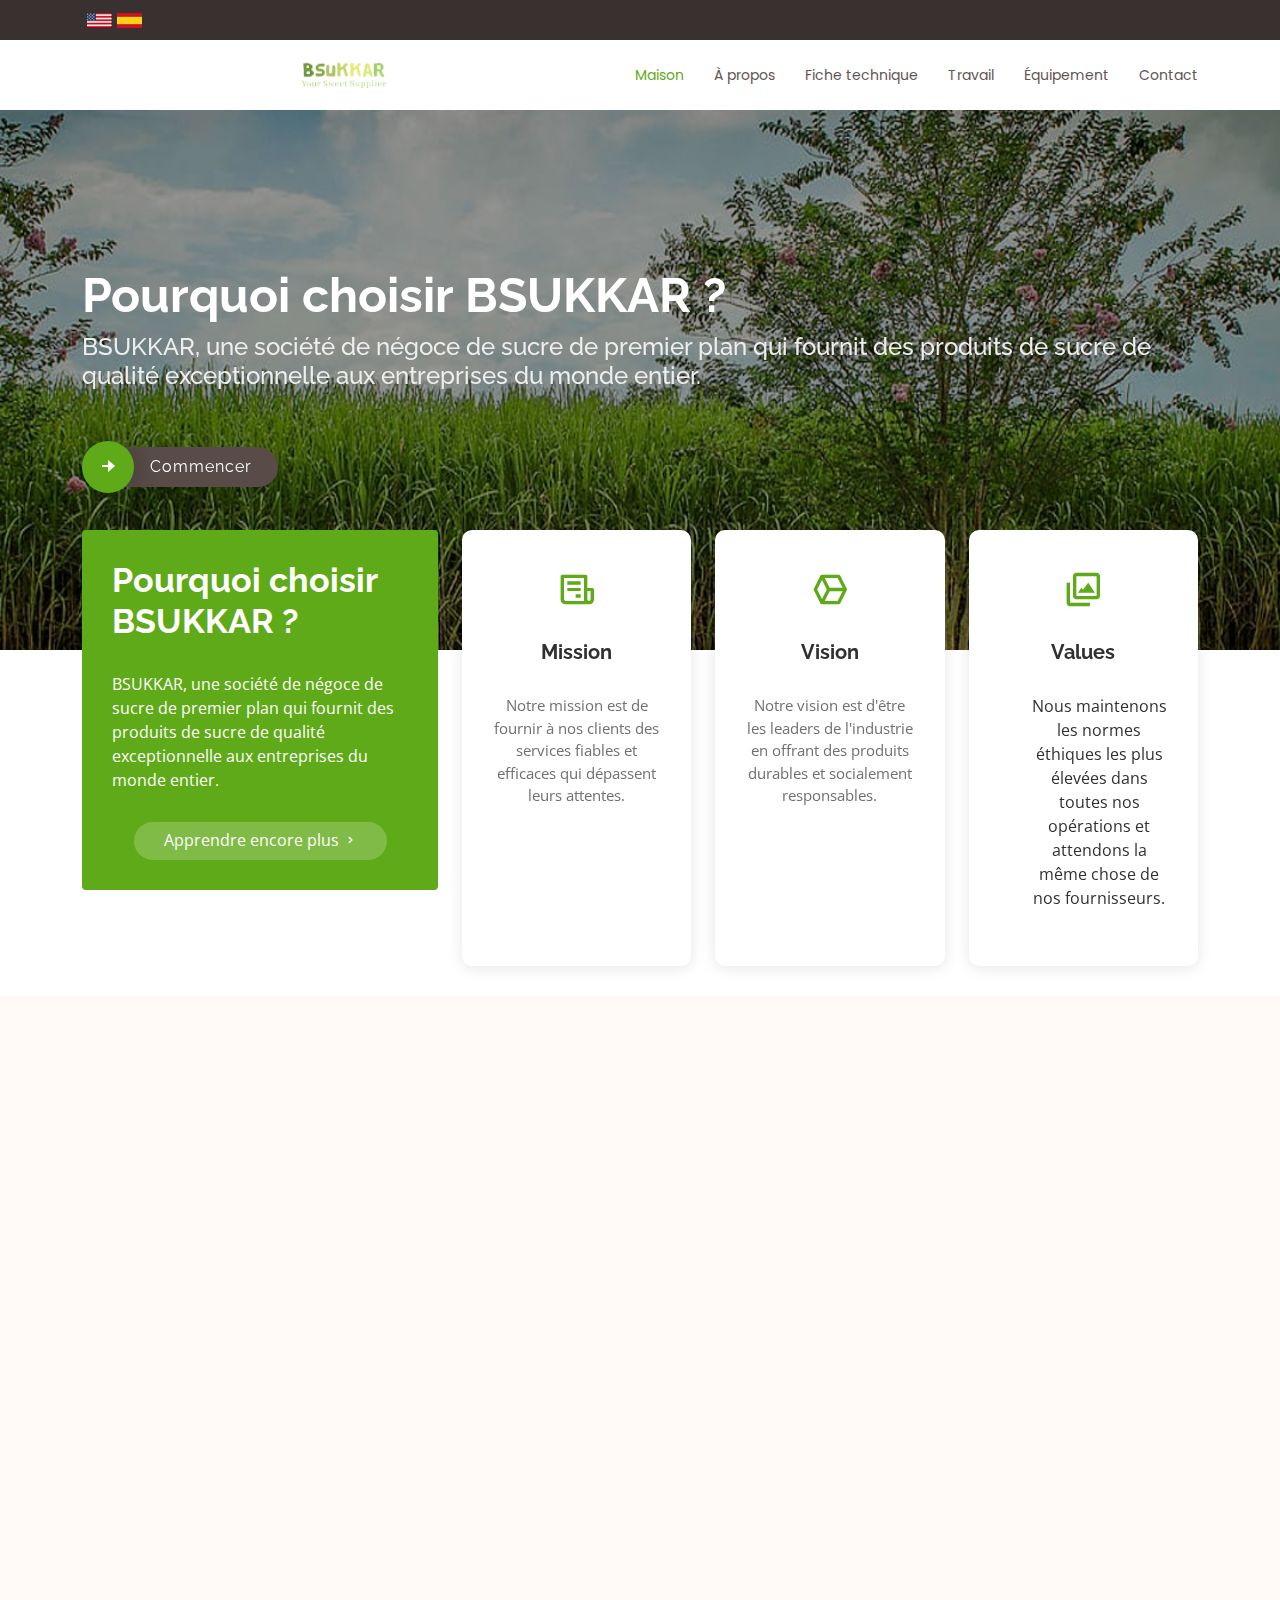
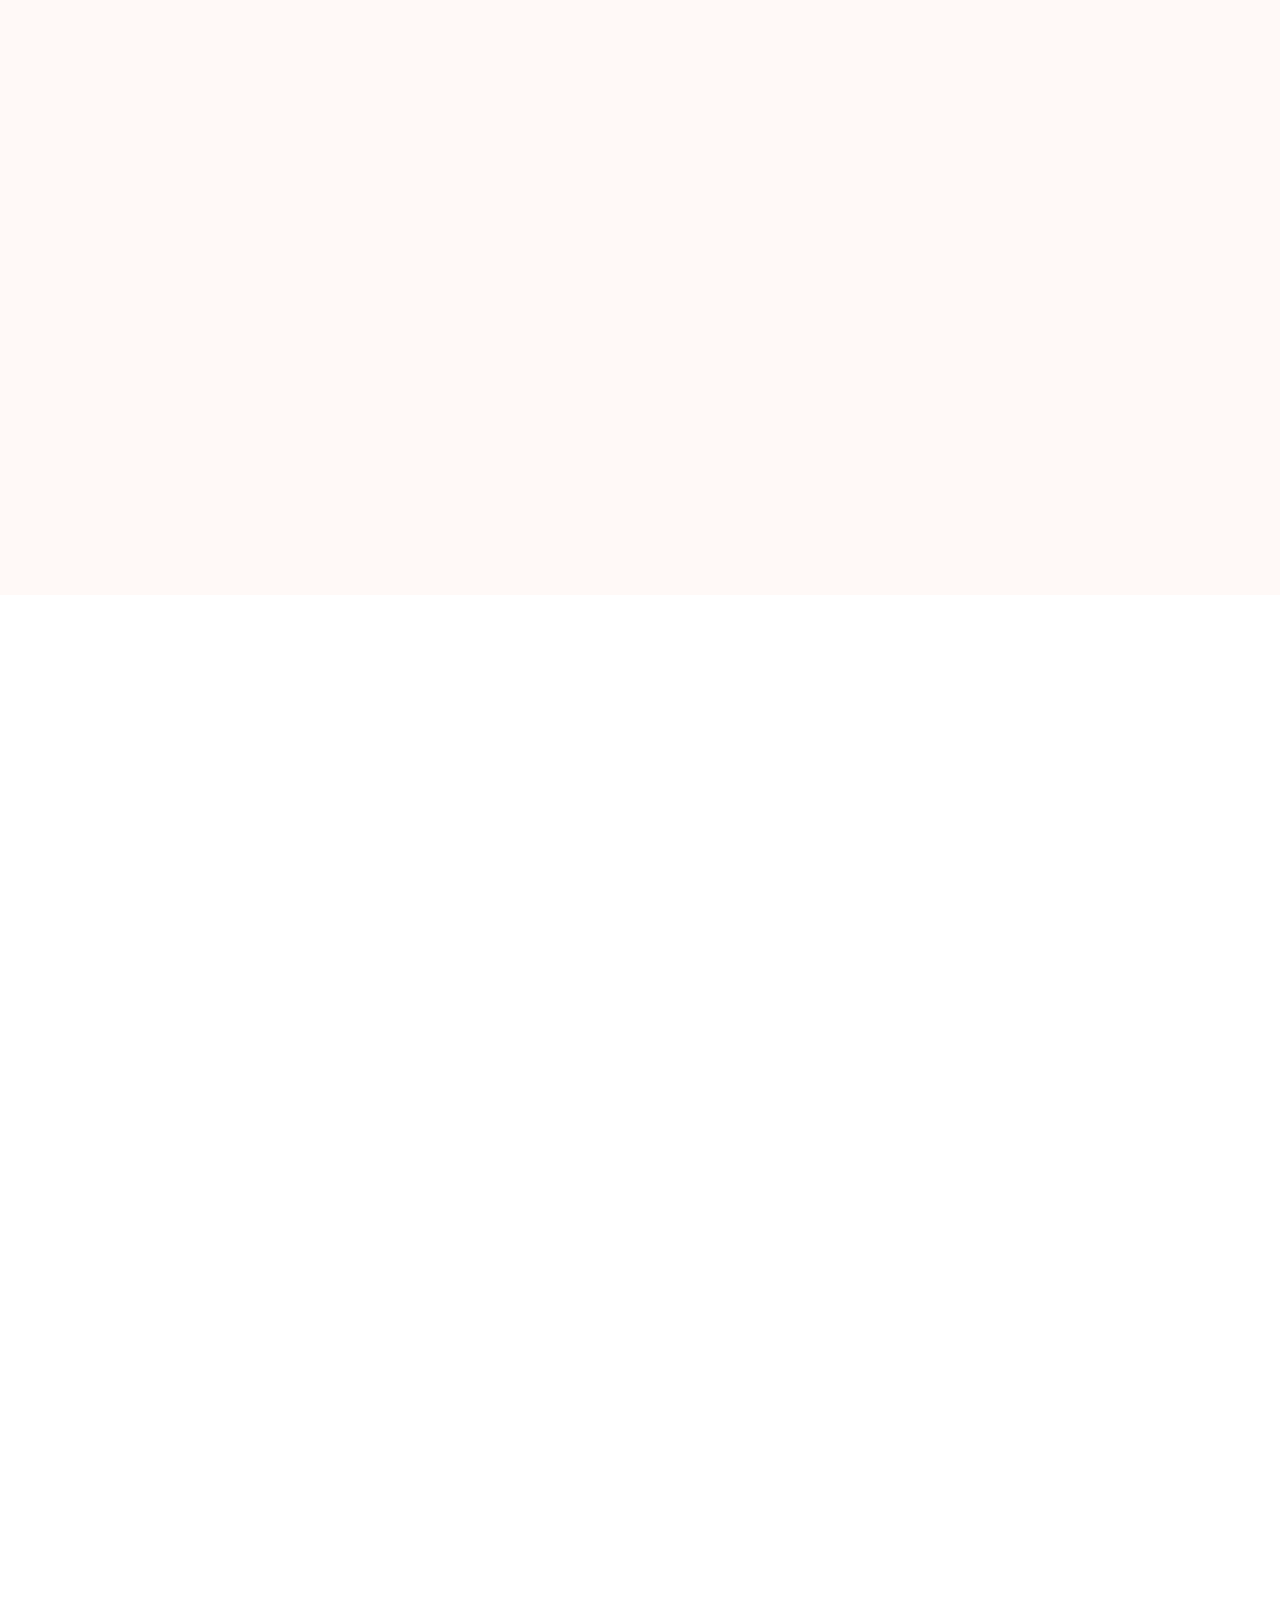
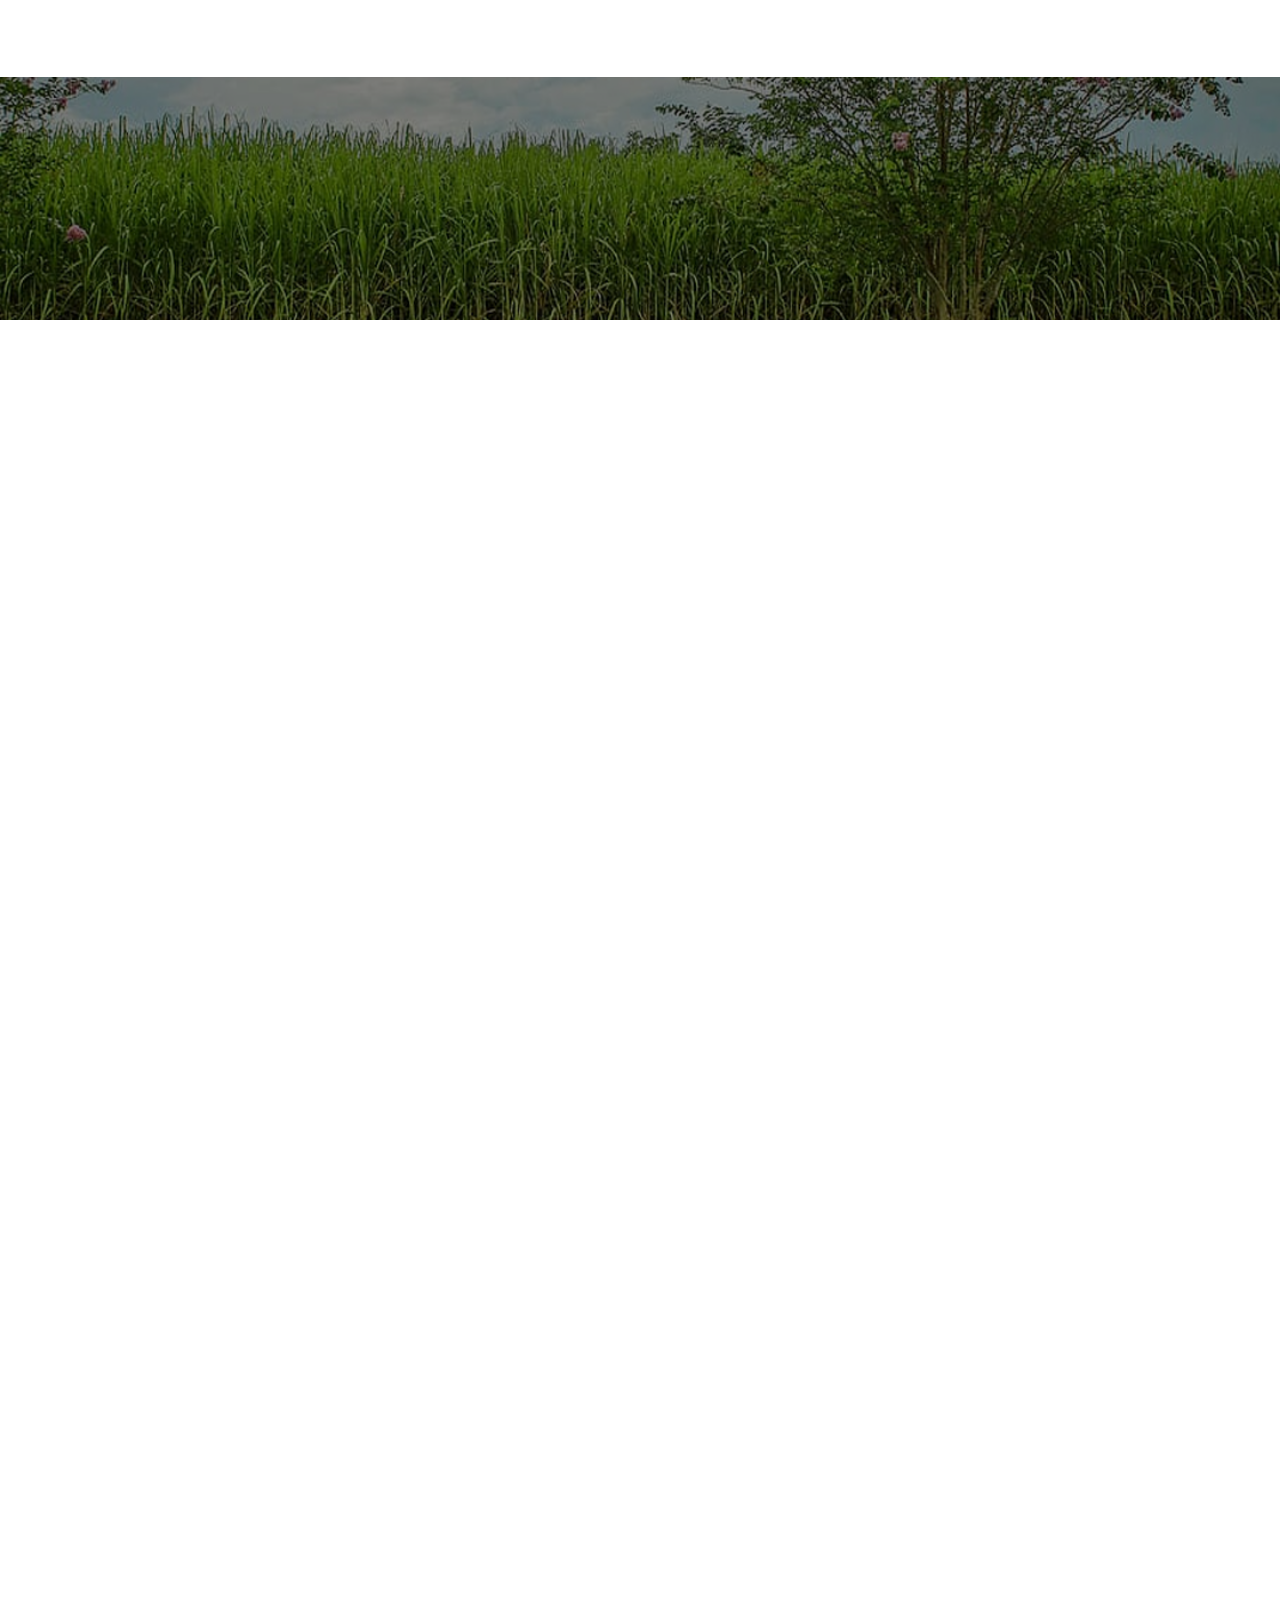
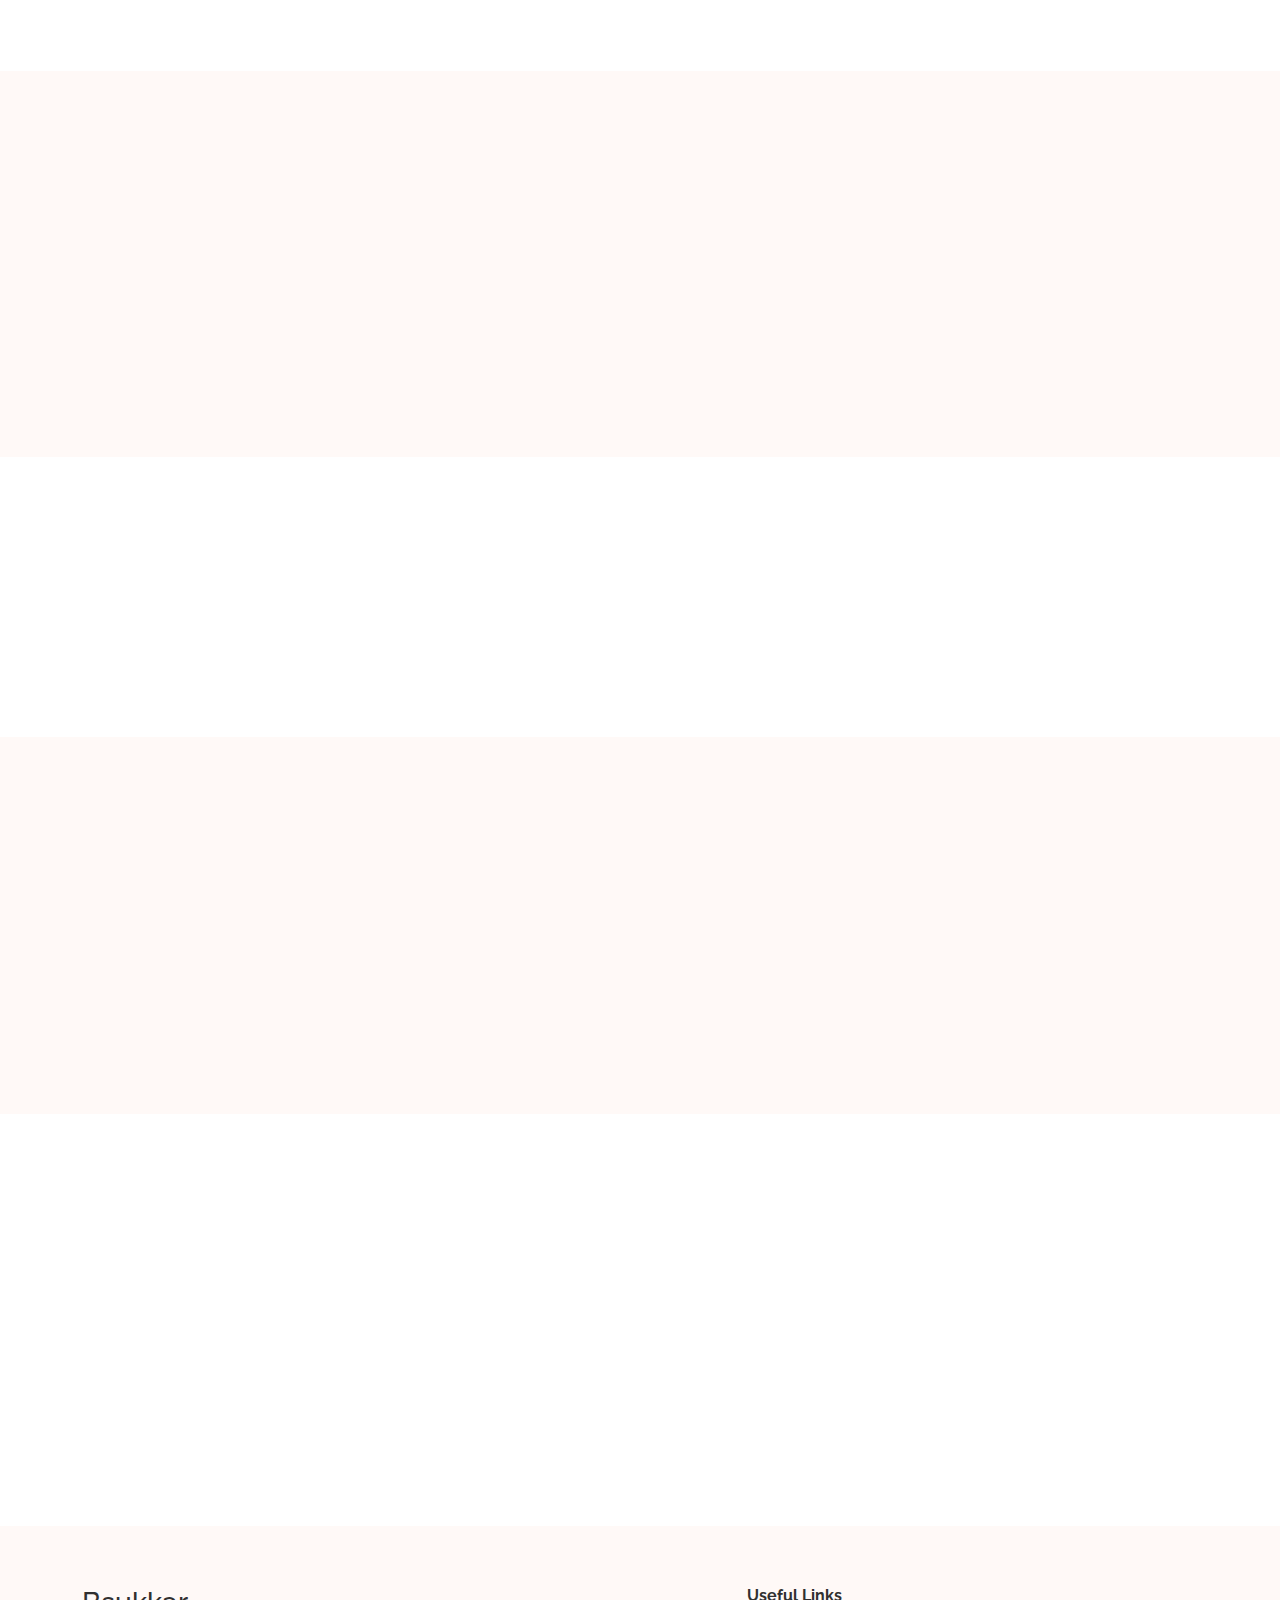
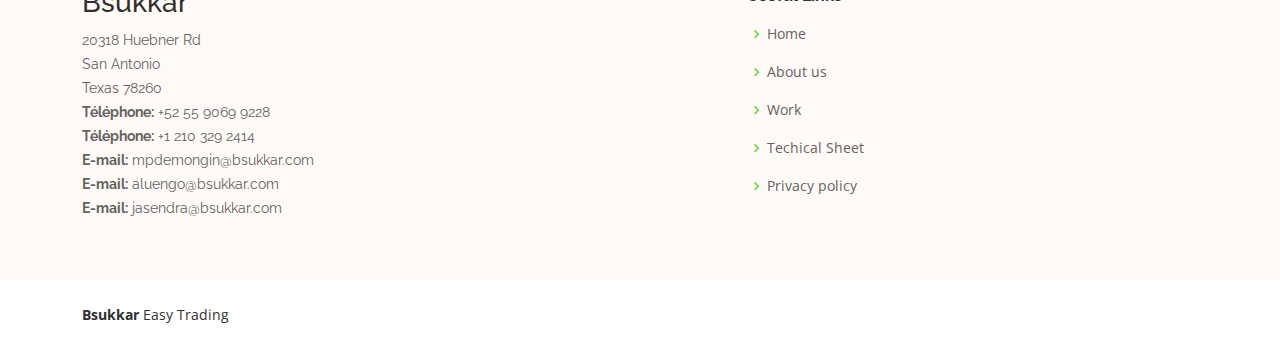
<file: index-fr.html>
<!DOCTYPE html>
<html lang="fr">

<head>
  <meta charset="utf-8">
  <meta content="width=device-width, initial-scale=1.0" name="viewport">

  <title>Bsukkar</title>
  <meta content="" name="description">
  <meta content="" name="keywords">

  <!-- Favicons -->
  <link href="assets/img/azucar/b.ico" rel="icon">
  <link href="assets/img/apple-touch-icon.png" rel="apple-touch-icon">

  <!-- Google Fonts -->
  <link
    href="https://fonts.googleapis.com/css?family=Open+Sans:300,300i,400,400i,600,600i,700,700i|Raleway:300,300i,400,400i,500,500i,600,600i,700,700i|Poppins:300,300i,400,400i,500,500i,600,600i,700,700i"
    rel="stylesheet">

  <!-- Vendor CSS Files -->
  <link href="assets/vendor/aos/aos.css" rel="stylesheet">
  <link href="assets/vendor/bootstrap/css/bootstrap.min.css" rel="stylesheet">
  <link href="assets/vendor/bootstrap-icons/bootstrap-icons.css" rel="stylesheet">
  <link href="assets/vendor/boxicons/css/boxicons.min.css" rel="stylesheet">
  <link href="assets/vendor/glightbox/css/glightbox.min.css" rel="stylesheet">
  <link href="assets/vendor/swiper/swiper-bundle.min.css" rel="stylesheet">

  <!-- Template Main CSS File -->
  <link href="assets/css/style.css" rel="stylesheet">

</head>

<body>

  <!-- ======= Top Bar ======= -->
  <section id="topbar" class="d-flex align-items-center">
    <div class="container d-flex justify-content-center justify-content-md-between">
      <div class="contact-info d-flex align-items-center">
        <i class="d-flex align-items-center"> <a
          href="index.html">
          <img class="banderas" src="/assets/img/azucar/usa.ico" alt=""></i>
          <i class="d-flex align-items-center"> <a
            href="index-es.html">
            <img class="banderas" src="/assets/img/azucar/espa.ico" alt=""></i>
      </div>
      <!-- 
      <div class="cta d-none d-md-flex align-items-center">
        <a href="#about" class="scrollto">Get Started</a>
      </div> -->
    </div>
  </section>

  <!-- ======= Header ======= -->
  <header id="header" class="d-flex align-items-center">
    <div class="container d-flex align-items-center justify-content-between">

      <div class="logo">
        <!-- <h1><a href="index.html">Flexor</a></h1> -->
        <!-- Uncomment below if you prefer to use an image logo -->
        <a href="index.html"><img src="assets/img/logo.jpg" alt="" class="img-fluid"></a>
      </div>

      <nav id="navbar" class="navbar">
        <ul>
          <li><a class="nav-link scrollto active" href="#hero">Maison</a></li>
          <li><a class="nav-link scrollto" href="#about">À propos</a></li>
          <li><a class="nav-link scrollto" href="#services">Fiche technique</a></li>
          <li><a class="nav-link scrollto " href="#portfolio">Travail</a></li>
          <li><a class="nav-link scrollto" href="#team">Équipement</a></li>
          <!-- <li><a class="nav-link scrollto" href="#pricing">Pricing</a></li> -->
          <li><a class="nav-link scrollto" href="#contact">Contact</a></li>
        </ul>
        <i class="bi bi-list mobile-nav-toggle"></i>
      </nav><!-- .navbar -->

    </div>
  </header><!-- End Header -->

  <!-- ======= Hero Section ======= -->
  <section id="hero" class="d-flex flex-column justify-content-center align-items-center">
    <div class="container" data-aos="fade-in">
      <h1>Pourquoi choisir BSUKKAR ?</h1>
      <h2>BSUKKAR, une société de négoce de sucre de premier plan qui fournit des produits de sucre de qualité
        exceptionnelle aux entreprises du monde entier.
      </h2>
      <div class="d-flex align-items-center">
        <i class="bx bxs-right-arrow-alt get-started-icon"></i>
        <a href="#about" class="btn-get-started scrollto">Commencer</a>
      </div>
    </div>
  </section><!-- End Hero -->

  <main id="main">

    <!-- ======= Why Us Section ======= -->
    <section id="why-us" class="why-us">
      <div class="container">

        <div class="row">
          <div class="col-xl-4 col-lg-5" data-aos="fade-up">
            <div class="content">
              <h3>Pourquoi choisir BSUKKAR ?</h3>
              <p>
                BSUKKAR, une société de négoce de sucre de premier plan qui fournit des produits de sucre de qualité
                exceptionnelle aux entreprises du monde entier.
              </p>
              <div class="text-center">
                <a href="#" class="more-btn">Apprendre encore plus <i class="bx bx-chevron-right"></i></a>
              </div>
            </div>
          </div>
          <div class="col-xl-8 col-lg-7 d-flex">
            <div class="icon-boxes d-flex flex-column justify-content-center">
              <div class="row">
                <div class="col-xl-4 d-flex align-items-stretch" data-aos="fade-up" data-aos-delay="100">
                  <div class="icon-box mt-4 mt-xl-0">
                    <i class="bx bx-receipt"></i>
                    <h4>Mission</h4>
                    <p>Notre mission est de fournir à nos clients des services fiables et efficaces qui dépassent leurs
                      attentes.</p>
                  </div>
                </div>
                <div class="col-xl-4 d-flex align-items-stretch" data-aos="fade-up" data-aos-delay="200">
                  <div class="icon-box mt-4 mt-xl-0">
                    <i class="bx bx-cube-alt"></i>
                    <h4>Vision</h4>
                    <p>Notre vision est d'être les leaders de l'industrie en offrant des produits durables et
                      socialement responsables.
                    </p>
                  </div>
                </div>
                <div class="col-xl-4 d-flex align-items-stretch" data-aos="fade-up" data-aos-delay="300">
                  <div class="icon-box mt-4 mt-xl-0">
                    <i class="bx bx-images"></i>
                    <h4>Values</h4>
                    <p>
                    <ul>
                      Nous maintenons les normes éthiques les plus élevées dans toutes nos opérations et attendons la
                      même chose de nos fournisseurs.
                    </ul>
                    </p>
                  </div>
                </div>
              </div>
            </div>
          </div>
        </div>

      </div>
    </section><!-- End Why Us Section -->

    <!-- ======= About Section ======= -->
    <section id="about" class="about section-bg">
      <div class="container">

        <div class="row">
          <div class="col-xl-5 col-lg-6 video-box d-flex justify-content-center align-items-stretch position-relative"
            data-aos="fade-right">
            <a href="https://www.youtube.com/watch?v=YGeoOWRYZjU" class="glightbox play-btn mb-4"></a>
          </div>

          <div
            class="col-xl-7 col-lg-6 icon-boxes d-flex flex-column align-items-stretch justify-content-center py-5 px-lg-5">
            <h3 data-aos="fade-up">À propos de nous</h3>
            <p data-aos="fade-up">En tant que société sœur de Jabal Industries et avec plus de 50 ans d'expérience dans
              l'industrie, nous nous sommes imposés comme un acteur de premier plan sur le marché du négoce de sucre.
              Nous nous spécialisons dans l'offre d'une large gamme de produits à base de sucre</p>

            <div class="icon-box" data-aos="fade-up">
              <div class="icon"><i class="bx bx-book-alt"></i></div>
              <h4 class="title"><a href="">Sucre brut (ICUMSA 600),</a></h4>
              <p class="description">Polarisation 96%</p>
            </div>

            <div class="icon-box" data-aos="fade-up" data-aos-delay="100">
              <div class="icon"><i class="bx bx-book-add"></i></div>
              <h4 class="title"><a href="">Cassonade (ICUMSA 300), </a></h4>
              <p class="description"> Polarisation 99.40%</p>
            </div>

            <div class="icon-box" data-aos="fade-up" data-aos-delay="200">
              <div class="icon"><i class="bx bx-book-bookmark"></i></div>
              <h4 class="title"><a href="">Sucre blanc (ICUMSA 150),</a></h4>
              <p class="description"> 99.90s</p>
            </div>
            <div class="icon-box" data-aos="fade-up" data-aos-delay="300">
              <div class="icon"><i class="bx bx-book-open"></i></div>
              <h4 class="title"><a href="">Sucre rafiné (ICUMSA 45),</a></h4>
              <p class="description">ICUMSA 150), 99.90s</p>
            </div>
          </div>
        </div>

      </div>
    </section><!-- End About Section -->

    <!-- ======= Clients Section ======= -->
    <!--   <section id="clients" class="clients">
      <div class="container" data-aos="fade-up">

        <div class="clients-slider swiper">
          <div class="swiper-wrapper align-items-center">
            <div class="swiper-slide"><img src="assets/img/clients/client-1.png" class="img-fluid" alt=""></div>
            <div class="swiper-slide"><img src="assets/img/clients/client-2.png" class="img-fluid" alt=""></div>
            <div class="swiper-slide"><img src="assets/img/clients/client-3.png" class="img-fluid" alt=""></div>
            <div class="swiper-slide"><img src="assets/img/clients/client-4.png" class="img-fluid" alt=""></div>
            <div class="swiper-slide"><img src="assets/img/clients/client-5.png" class="img-fluid" alt=""></div>
            <div class="swiper-slide"><img src="assets/img/clients/client-6.png" class="img-fluid" alt=""></div>
            <div class="swiper-slide"><img src="assets/img/clients/client-7.png" class="img-fluid" alt=""></div>
            <div class="swiper-slide"><img src="assets/img/clients/client-8.png" class="img-fluid" alt=""></div>
          </div>
          <div class="swiper-pagination"></div>
        </div>

      </div>
    </section> --><!-- End Clients Section -->

    <!-- ======= Services Section ======= -->
    <section id="services" class="services section-bg">
      <div class="container">

        <div class="section-title" data-aos="fade-up">
          <h2>FICHE TECHNIQUE DU SUCRE</h2>
          <p>Le produit solide obtenu par cristallisation du saccharose (C12H22O11) contenu dans les jus de canne à
            sucre, de betterave sucrière ou d'autres espèces végétales par des procédés industriels appropriés et
            spécifiques</p>
          <br>
          <br>
          <p>
            <strong><span>Odeur: </span></strong> La caractéristique du sucre, sans présenter d'odeur d'humidité,
            de fumigants ou d'autres odeurs étranges.
          </p>
          <p>
            <strong><span>Goût:</span></strong> Doux caractéristique, sans autres saveurs étranges.
          </p>
          <p>
            <strong><span>Aspect physique:</span></strong> x Cristaux.
          </p>
        </div>

        <!--   <div class="row">
          <div class="col-lg-4 col-md-6" data-aos="fade-up">
            <div class="icon-box">
              <div class="icon"><i class="bi bi-briefcase"></i></div>
              <h4 class="title"><a href="">Lorem Ipsum</a></h4>
              <p class="description">Voluptatum deleniti atque corrupti quos dolores et quas molestias excepturi sint
                occaecati cupiditate non provident</p>
            </div>
          </div>
          <div class="col-lg-4 col-md-6" data-aos="fade-up" data-aos-delay="100">
            <div class="icon-box">
              <div class="icon"><i class="bi bi-card-checklist"></i></div>
              <h4 class="title"><a href="">Dolor Sitema</a></h4>
              <p class="description">Minim veniam, quis nostrud exercitation ullamco laboris nisi ut aliquip ex ea
                commodo consequat tarad limino ata</p>
            </div>
          </div>
          <div class="col-lg-4 col-md-6" data-aos="fade-up" data-aos-delay="200">
            <div class="icon-box">
              <div class="icon"><i class="bi bi-bar-chart"></i></div>
              <h4 class="title"><a href="">Sed ut perspiciatis</a></h4>
              <p class="description">Duis aute irure dolor in reprehenderit in voluptate velit esse cillum dolore eu
                fugiat nulla pariatur</p>
            </div>
          </div>
          <div class="col-lg-4 col-md-6" data-aos="fade-up" data-aos-delay="300">
            <div class="icon-box">
              <div class="icon"><i class="bi bi-binoculars"></i></div>
              <h4 class="title"><a href="">Magni Dolores</a></h4>
              <p class="description">Excepteur sint occaecat cupidatat non proident, sunt in culpa qui officia deserunt
                mollit anim id est laborum</p>
            </div>
          </div>
          <div class="col-lg-4 col-md-6" data-aos="fade-up" data-aos-delay="400">
            <div class="icon-box">
              <div class="icon"><i class="bi bi-brightness-high"></i></div>
              <h4 class="title"><a href="">Nemo Enim</a></h4>
              <p class="description">At vero eos et accusamus et iusto odio dignissimos ducimus qui blanditiis
                praesentium voluptatum deleniti atque</p>
            </div>
          </div>
          <div class="col-lg-4 col-md-6" data-aos="fade-up" data-aos-delay="500">
            <div class="icon-box">
              <div class="icon"><i class="bi bi-calendar4-week"></i></div>
              <h4 class="title"><a href="">Eiusmod Tempor</a></h4>
              <p class="description">Et harum quidem rerum facilis est et expedita distinctio. Nam libero tempore, cum
                soluta nobis est eligendi</p>
            </div>
          </div>
        </div> -->

      </div>
    </section><!-- End Services Section -->

    <!-- ======= Values Section ======= -->
    <section id="values" class="values">
      <div class="container">

        <div class="row">
          <div class="col-md-6 d-flex align-items-stretch" data-aos="fade-up">
            <div class="card" style="background-image: url(assets/img/azucar/azucar1.jpg);">
              <div class="card-body">
                <h5 class="card-title"><a href="">Sucre brut (mascovado).</a></h5>
                <p class="card-text"> C'est le produit solide dérivé de la canne à sucre. le sucre, constitué
                  essentiellement de cristaux libres de saccharose, qui sont recouverts d'une pellicule de leur miel
                  mère, à une concentration minimum de 96 % de polarisation. Ce type de sucre est obtenu par un procédé
                  industriel formé des opérations unitaires d'extraction, de clarification, d'évaporation, de
                  cristallisation et de centrifugation.</p>
                <div class="read-more"><a href="#"><i class="bi bi-arrow-right"></i> EN SAVOIR PLUS</a></div>
              </div>
            </div>
          </div>
          <div class="col-md-6 d-flex align-items-stretch mt-4 mt-md-0" data-aos="fade-up" data-aos-delay="100">
            <div class="card" style="background-image: url(assets/img/azucar/azucar2.jpg);">
              <div class="card-body">
                <h5 class="card-title"><a href="">Sucre standard.</a></h5>
                <p class="card-text">Produit solide dérivé de la canne à sucre, constitué essentiellement de cristaux
                  libres de saccharose, à une concentration minimale de 99,40 % de polarisation. Ce type de sucre est
                  obtenu par un processus similaire à celui utilisé pour produire du sucre brut (mascovado), en
                  appliquant des variantes dans les étapes de clarification et de centrifugation, afin d'obtenir la
                  qualité du produit souhaité.
                </p>
                <div class="read-more"><a href="#"><i class="bi bi-arrow-right"></i> EN SAVOIR PLUS</a></div>
              </div>
            </div>

          </div>
          <div class="col-md-6 d-flex align-items-stretch mt-4" data-aos="fade-up" data-aos-delay="200">
            <div class="card" style="background-image: url(assets/img/azucar/azucar3.jpg);">
              <div class="card-body">
                <h5 class="card-title"><a href="">Sucre rafiné.</a></h5>
                <p class="card-text">Produit solide dérivé de la canne à sucre, constitué essentiellement par des
                  cristaux libres de saccharose, à une concentration minimale de polarisation de 99,90 %. Ce type de
                  sucre est obtenu en soumettant le sucre brut (mascovado) ou standard au processus de raffinage.</p>
                <div class="read-more"><a href="#"><i class="bi bi-arrow-right"></i> EN SAVOIR PLUS</a></div>
              </div>
            </div>
          </div>
          <div class="col-md-6 d-flex align-items-stretch mt-4" data-aos="fade-up" data-aos-delay="300">
            <div class="card" style="background-image: url(assets/img/azucar/azucar4.jpg);">
              <div class="card-body">
                <h5 class="card-title"><a href="">Sucre blanc spécial.</a></h5>
                <p class="card-text">Produit solide dérivé de la canne à sucre, constitué essentiellement de cristaux
                  libres de saccharose, à une concentration minimale de 99,70 % de polarisation. Ce type de sucre est
                  obtenu par un procédé similaire à celui utilisé pour produire du sucre brut (muscovado) et standard,
                  optimisant les étapes de clarification et de centrifugation, pour atteindre la qualité souhaitée.</p>
                <div class="read-more"><a href="#"><i class="bi bi-arrow-right"></i> EN SAVOIR PLUS</a></div>
              </div>
            </div>
          </div>
        </div>

      </div>
    </section><!-- End Values Section -->

    <!-- ======= Testimonials Section ======= -->
    <section id="testimonials" class="testimonials">
      <div class="container position-relative" data-aos="fade-up">

        <div class="testimonials-slider swiper" data-aos="fade-up" data-aos-delay="100">
          <div class="swiper-wrapper">

            <div class="swiper-slide">
              <div class="testimonial-item">
                <p>
                  Notre sucre provient des meilleurs producteurs mondiaux, y compris, mais sans s'y limiter, le Brésil,
                  l'Inde, le Guatemala,
                  Mexique et Australie, afin de répondre aux divers besoins de nos clients.
                </p>
              </div>
            </div>
            <!-- 
            <div class="swiper-slide">
              <div class="testimonial-item">
                <h3>Sara Wilsson</h3>
                <h4>Designer</h4>
                <p>
                  <i class="bx bxs-quote-alt-left quote-icon-left"></i>
                  Export tempor illum tamen malis malis eram quae irure esse labore quem cillum quid cillum eram malis
                  quorum velit fore eram velit sunt aliqua noster fugiat irure amet legam anim culpa.
                  <i class="bx bxs-quote-alt-right quote-icon-right"></i>
                </p>
              </div>
            </div>

            <div class="swiper-slide">
              <div class="testimonial-item">
                <h3>Jena Karlis</h3>
                <h4>Store Owner</h4>
                <p>
                  <i class="bx bxs-quote-alt-left quote-icon-left"></i>
                  Enim nisi quem export duis labore cillum quae magna enim sint quorum nulla quem veniam duis minim
                  tempor labore quem eram duis noster aute amet eram fore quis sint minim.
                  <i class="bx bxs-quote-alt-right quote-icon-right"></i>
                </p>
              </div>
            </div>

            <div class="swiper-slide">
              <div class="testimonial-item">
                <h3>Matt Brandon</h3>
                <h4>Freelancer</h4>
                <p>
                  <i class="bx bxs-quote-alt-left quote-icon-left"></i>
                  Fugiat enim eram quae cillum dolore dolor amet nulla culpa multos export minim fugiat minim velit
                  minim dolor enim duis veniam ipsum anim magna sunt elit fore quem dolore labore illum veniam.
                  <i class="bx bxs-quote-alt-right quote-icon-right"></i>
                </p>
              </div>
            </div>

            <div class="swiper-slide">
              <div class="testimonial-item">
                <h3>John Larson</h3>
                <h4>Entrepreneur</h4>
                <p>
                  <i class="bx bxs-quote-alt-left quote-icon-left"></i>
                  Quis quorum aliqua sint quem legam fore sunt eram irure aliqua veniam tempor noster veniam enim culpa
                  labore duis sunt culpa nulla illum cillum fugiat legam esse veniam culpa fore nisi cillum quid.
                  <i class="bx bxs-quote-alt-right quote-icon-right"></i>
                </p>
              </div>
            </div>
 -->
          </div>
          <div class="swiper-pagination"></div>
        </div>

      </div>
    </section><!-- End Testimonials Section -->

    <!-- ======= Portfolio Section ======= -->
    <section id="portfolio" class="portfolio">
      <div class="container">

        <div class="section-title">
          <h2 data-aos="fade-up">BSUKKAR</h2>
          <p data-aos="fade-up">Chez BSUKKAR, nous nous engageons à faire en sorte que nos clients reçoivent des
            produits de sucre de la plus haute qualité. Nous travaillons en étroite collaboration avec nos fournisseurs
            pour nous assurer que nos produits de sucre répondent aux normes les plus élevées de l'industrie. Les
            exigences et les normes élevées de notre entreprise nous permettent de maintenir la fraîcheur et la qualité
            de nos produits sucriers.</p>
          <p data-aos="fade-up">Notre équipe de professionnels expérimentés se consacre à fournir à nos clients un
            service exceptionnel. Nous sommes fiers de notre capacité à offrir des solutions flexibles et personnalisées
            pour répondre aux besoins uniques de nos clients. Que vous soyez une petite entreprise ou une grande
            entreprise, nous avons l'expertise et les ressources pour répondre à vos besoins en produits sucriers. Nous
            croyons en l'établissement de relations à long terme avec nos clients. Nous nous efforçons d'offrir à nos
            clients la meilleure expérience possible, du moment où ils nous contactent jusqu'à la livraison finale de
            leurs produits sucriers. Notre engagement envers la satisfaction de nos clients se reflète dans nos nombreux
            clients satisfaits et notre réputation de fournisseur de sucre de confiance.</p>
        </div>

        <div class="row" data-aos="fade-up" data-aos-delay="100">
          <div class="col-lg-12 d-flex justify-content-center">
            <ul id="portfolio-flters">
              <li data-filter="*" class="filter-active">Tout</li>
              <li data-filter=".filter-app">Sucre standard</li>
              <li data-filter=".filter-card">Sucre rafiné</li>
              <li data-filter=".filter-web">Sucre blanc spécial</li>
            </ul>
          </div>
        </div>

        <div class="row portfolio-container" data-aos="fade-up" data-aos-delay="200">

          <div class="col-lg-4 col-md-6 portfolio-item filter-app">
            <img src="assets/img/azucar/dos.jpg" class="img-fluid" alt="">
            <div class="portfolio-info">

              <a href="assets/img/azucar/dos.jpg" data-gallery="portfolioGallery"
                class="portfolio-lightbox preview-link"><i class="bx bx-plus"></i></a>
            </div>
          </div>

          <div class="col-lg-4 col-md-6 portfolio-item filter-web">
            <img src="assets/img/azucar/tres.jpg" class="img-fluid" alt="">
            <div class="portfolio-info">

              <a href="assets/img/azucar/tres.jpg" data-gallery="portfolioGallery"
                class="portfolio-lightbox preview-link"><i class="bx bx-plus"></i></a>
              <a href="portfolio-details.html" class="details-link" title="More Details"><i class="bx bx-link"></i></a>
            </div>
          </div>

          <div class="col-lg-4 col-md-6 portfolio-item filter-app">
            <img src="assets/img/azucar/cuatro.jpg" class="img-fluid" alt="">
            <div class="portfolio-info">

              <a href="assets/img/azucar/cuatro.jpg" data-gallery="portfolioGallery"
                class="portfolio-lightbox preview-link"><i class="bx bx-plus"></i></a>
              <a href="portfolio-details.html" class="details-link" title="More Details"><i class="bx bx-link"></i></a>
            </div>
          </div>

          <div class="col-lg-4 col-md-6 portfolio-item filter-card">
            <img src="assets/img/azucar/cinco .jpg" class="img-fluid" alt="">
            <div class="portfolio-info">

              <a href="assets/img/azucar/cinco .jpg" data-gallery="portfolioGallery"
                class="portfolio-lightbox preview-link"><i class="bx bx-plus"></i></a>
              <a href="portfolio-details.html" class="details-link" title="More Details"><i class="bx bx-link"></i></a>
            </div>
          </div>

          <div class="col-lg-4 col-md-6 portfolio-item filter-web">
            <img src="assets/img/azucar/seis.jpg" class="img-fluid" alt="">
            <div class="portfolio-info">

              <a href="assets/img/azucar/seis.jpg" data-gallery="portfolioGallery"
                class="portfolio-lightbox preview-link"><i class="bx bx-plus"></i></a>
              <a href="portfolio-details.html" class="details-link" title="More Details"><i class="bx bx-link"></i></a>
            </div>
          </div>

          <div class="col-lg-4 col-md-6 portfolio-item filter-app">
            <img src="assets/img/azucar/uno.jpg" class="img-fluid" alt="">
            <div class="portfolio-info">

              <a href="assets/img/azucar/uno.jpg" data-gallery="portfolioGallery"
                class="portfolio-lightbox preview-link" title="App 3"><i class="bx bx-plus"></i></a>
              <a href="portfolio-details.html" class="details-link"><i class="bx bx-link"></i></a>
            </div>
          </div>

          <div class="col-lg-4 col-md-6 portfolio-item filter-card">
            <img src="assets/img/azucar/siete.jpg" class="img-fluid" alt="">
            <div class="portfolio-info">

              <a href="assets/img/azucar/siete.jpg"" data-gallery=" portfolioGallery"
                class="portfolio-lightbox preview-link" title="Card 1"><i class="bx bx-plus"></i></a>
              <a href="portfolio-details.html" class="details-link"><i class="bx bx-link"></i></a>
            </div>
          </div>

          <div class="col-lg-4 col-md-6 portfolio-item filter-card">
            <img src="assets/img/azucar/nueve.jpg" class="img-fluid" alt="">
            <div class="portfolio-info">

              <a href="assets/img/azucar/nueve.jpg" data-gallery="portfolioGallery"
                class="portfolio-lightbox preview-link"><i class="bx bx-plus"></i></a>
              <a href="portfolio-details.html" class="details-link"><i class="bx bx-link"></i></a>
            </div>
          </div>

          <div class="col-lg-4 col-md-6 portfolio-item filter-web">
            <img src="assets/img/azucar/ocho.jpg" class="img-fluid" alt="">
            <div class="portfolio-info">

              <a href="assets/img/azucar/ocho.jpg" data-gallery="portfolioGallery"
                class="portfolio-lightbox preview-link"><i class="bx bx-plus"></i></a>
              <a href="portfolio-details.html" class="details-link" title="More Details"><i class="bx bx-link"></i></a>
            </div>
          </div>

        </div>

      </div>
    </section><!-- End Portfolio Section -->

    <!-- ======= Team Section ======= -->
    <section id="team" class="team section-bg">
      <div class="container">

        <div class="section-title">
          <h2 data-aos="fade-up"></h2>
          <p data-aos="fade-up">Our team of experienced professionals is dedicated to providing our clients with
            exceptional service. We pride ourselves on our ability to offer flexible and customized solutions to meet
            the unique needs of our clients. Whether you are a small business or a large corporation, we have the
            expertise and resources to meet your sugar product needs. We believe in building long-term relationships
            with our clients. We strive to provide our clients with the best possible experience, from the moment they
            contact us to the final delivery of their sugar products. Our commitment to customer satisfaction is
            reflected in our many satisfied clients and our reputation as a trusted sugar supplier.</p>

          <p data-aos="fade-up">
            Logistics: We manage the entire supply chain, from sourcing to delivery, to ensure that our customers
            receive their products on time and in good condition Customization: We work closely with our customers to
            understand their unique requirements and provide customized solutions that meet their needs. Risk
            Management: We help our customers manage their exposure to price volatility by offering hedging and risk
            management services.
          </p>
        </div>



      </div>
    </section><!-- End Team Section -->

    <!-- ======= Pricing Section ======= -->
    <section id="pricing" class="pricing">
      <div class="container">

        <div class="section-title">
          <h2 data-aos="fade-up">Notre engagement</h2>
          <p data-aos="fade-up">
            À Bsukkar, nous nous engageons à fournir le meilleur service possible à nos clients. Nous croyons en
            l'établissement de relations à long terme basées sur la confiance, la fiabilité et l'intégrité. Nous nous
            consacrons à la durabilité et à la responsabilité sociale, et nous travaillons en étroite collaboration avec
            nos fournisseurs pour nous assurer que nos produits proviennent de sources éthiques.</p>
        </div>



      </div>
    </section><!-- End Pricing Section -->

    <!-- ======= F.A.Q Section ======= -->
    <section id="faq" class="faq section-bg">
      <div class="container">

        <div class="section-title">
          <h2 data-aos="fade-up">Durabilité</h2>
          <p data-aos="fade-up">
            Chez Bsukkar, nous soutenons des pratiques de travail équitables, améliorant les moyens de subsistance des
            petits agriculteurs et promouvant le développement communautaire et visons à équilibrer les considérations
            économiques, environnementales et sociales dans l'industrie sucrière afin d'assurer un avenir durable pour
            tous.
          </p>
          <p data-aos="fade-up">Suivant le concept de modèle d'équilibre carbone (CBM), nous soutenons également que les
            opérations actuelles de l'ensemble de la chaîne de l'industrie de la canne à sucre réduiront les émissions
            de carbone dans un proche avenir. Merci de considérer BSUKKAR comme votre partenaire commercial de sucre.
            Nous attendons avec impatience l'occasion de vous servir et de dépasser vos attentes. Contactez-nous dès
            aujourd'hui pour en savoir plus sur nos produits et services
        </div>
      </div>
    </section><!-- End F.A.Q Section -->

    <!-- ======= Contact Section ======= -->
    <section id="contact" class="contact">
      <div class="container">

        <div class="section-title">
          <h2 data-aos="fade-up">Contact</h2>

        </div>

        <div class="row justify-content-center">
          <div class="col-xl-3 col-lg-4 mt-4" data-aos="fade-up">
            <div class="info-box">
              <i class="bx bx-map"></i>
              <h3>Envoyez-nous un email</h3>
              <p><p> 20318 Huebner Rd<br>
                San Antonio <br>
                Texas 78260</p></p>
            </div>
          </div>
          <div class="col-xl-3 col-lg-4 mt-4" data-aos="fade-up" data-aos-delay="100">
            <div class="info-box">
              <i class="bx bx-envelope"></i>
              <h3>Envoyez-nous un email</h3>
              <p>mpdemongin@bsukkar.com<br>aluengo@bsukkar.com <br>jasendra@bsukkar.com</p>
            </div>
          </div>
          <div class="col-xl-3 col-lg-4 mt-4" data-aos="fade-up" data-aos-delay="200">
            <div class="info-box">
              <i class="bx bx-phone-call"></i>
              <h3>Appelez-nous</h3>
              <p>+1 5589 55488 55<br>+1 6678 254445 41 </p>
            </div>
          </div>
        </div>



      </div>
    </section><!-- End Contact Section -->

  </main><!-- End #main -->

  <!-- ======= Footer ======= -->
  <footer id="footer">

    <div class="footer-top">
      <div class="container">
        <div class="row">

          <div class="col-lg-7 col-md-6 footer-contact">
            <h3>Bsukkar</h3>
            <p>
              20318 Huebner Rd<br>
              San Antonio <br>
              Texas 78260
              <br>

              <strong>Téléphone:</strong> +52 55 9069 9228<br>
              <strong>Téléphone:</strong> +1 210 329 2414<br>
              <strong>E-mail:</strong> mpdemongin@bsukkar.com<br>
              <strong>E-mail:</strong> aluengo@bsukkar.com<br>            
              <strong>E-mail:</strong> jasendra@bsukkar.com<br>  
            </p>
          </div>
          <div class="col-lg-5 col-md-6 footer-links">
            <h4>Useful Links</h4>
            <ul>
              <li><i class="bx bx-chevron-right"></i> <a href="#">Home</a></li>
              <li><i class="bx bx-chevron-right"></i> <a href="#">About us</a></li>
              <li><i class="bx bx-chevron-right"></i> <a href="#">Work</a></li>
              <li><i class="bx bx-chevron-right"></i> <a href="#">Techical Sheet</a></li>
              <li><i class="bx bx-chevron-right"></i> <a href="#">Privacy policy</a></li>
            </ul>
          </div>
        <!--   <div class="col-lg-4 col-md-6 footer-links">
            <h4>Our Services</h4>
            <ul>
              <li><i class="bx bx-chevron-right"></i> <a href="#">Web Design</a></li>
              <li><i class="bx bx-chevron-right"></i> <a href="#">Web Development</a></li>
              <li><i class="bx bx-chevron-right"></i> <a href="#">Product Management</a></li>
              <li><i class="bx bx-chevron-right"></i> <a href="#">Marketing</a></li>
              <li><i class="bx bx-chevron-right"></i> <a href="#">Graphic Design</a></li>
            </ul>
          </div> -->
        </div>
      </div>
    </div>

    <div class="container d-lg-flex py-4">

      <div class="me-lg-auto text-center text-lg-start">
        <div class="copyright">
          <strong><span>Bsukkar</span></strong> Easy Trading
        </div>
        <div class="credits">


        </div>
      </div>
      <!--  <div class="social-links text-center text-lg-right pt-3 pt-lg-0">
        <a href="#" class="twitter"><i class="bx bxl-twitter"></i></a>
        <a href="#" class="facebook"><i class="bx bxl-facebook"></i></a>
        <a href="#" class="instagram"><i class="bx bxl-instagram"></i></a>
        <a href="#" class="google-plus"><i class="bx bxl-skype"></i></a>
        <a href="#" class="linkedin"><i class="bx bxl-linkedin"></i></a>
      </div> -->
    </div>
  </footer><!-- End Footer -->

  <a href="#" class="back-to-top d-flex align-items-center justify-content-center"><i
      class="bi bi-arrow-up-short"></i></a>

  <!-- Vendor JS Files -->
  <script src="assets/vendor/aos/aos.js"></script>
  <script src="assets/vendor/bootstrap/js/bootstrap.bundle.min.js"></script>
  <script src="assets/vendor/glightbox/js/glightbox.min.js"></script>
  <script src="assets/vendor/isotope-layout/isotope.pkgd.min.js"></script>
  <script src="assets/vendor/swiper/swiper-bundle.min.js"></script>
  <script src="assets/vendor/php-email-form/validate.js"></script>

  <!-- Template Main JS File -->
  <script src="assets/js/main.js"></script>

</body>

</html>
</file>
<file: assets/css/style.css>
/**
* Template Name: Flexor
* Updated: Mar 10 2023 with Bootstrap v5.2.3
* Template URL: https://bootstrapmade.com/flexor-free-multipurpose-bootstrap-template/
* Author: BootstrapMade.com
* License: https://bootstrapmade.com/license/
*/

/*--------------------------------------------------------------
# General
--------------------------------------------------------------*/
body {
  font-family: "Open Sans", sans-serif;
  color: #313030;
}

a {
  color: #5FAA18;
  text-decoration: none;
}

a:hover {
  color: #ff7e54;
  text-decoration: none;
}

h1,
h2,
h3,
h4,
h5,
h6 {
  font-family: "Raleway", sans-serif;
}

/*--------------------------------------------------------------
# Back to top button
--------------------------------------------------------------*/
.back-to-top {
  position: fixed;
  visibility: hidden;
  opacity: 0;
  right: 15px;
  bottom: 15px;
  z-index: 996;
  background: #5FAA18;
  width: 40px;
  height: 40px;
  border-radius: 4px;
  transition: all 0.4s;
}

.back-to-top i {
  font-size: 28px;
  color: #fff;
  line-height: 0;
}

.back-to-top:hover {
  background: #B3D229;
  color: #fff;
}

.back-to-top.active {
  visibility: visible;
  opacity: 1;
}

/*--------------------------------------------------------------
# Disable aos animation delay on mobile devices
--------------------------------------------------------------*/
@media screen and (max-width: 768px) {
  [data-aos-delay] {
    transition-delay: 0 !important;
  }
}

/*--------------------------------------------------------------
# Top Bar
--------------------------------------------------------------*/
#topbar {
  background: #39312f;
  font-size: 14px;
  padding: 0;
  color: rgba(255, 255, 255, 0.8);
  height: 40px;
}

#topbar .contact-info i {
  font-style: normal;
  color: #5FAA18;
}

#topbar .contact-info i a,
#topbar .contact-info i span {
  padding-left: 5px;
  color: #fff;
}

#topbar .contact-info i a {
  line-height: 0;
  transition: 0.3s;
}

#topbar .contact-info i a:hover {
  color: #5FAA18;
}

#topbar .cta a {
  color: #fff;
  background: #5FAA18;
  padding: 10px 20px;
  display: inline-block;
  transition: 0.3s;
}

#topbar .cta a:hover {
  background: #ff6b3b;
}

/*--------------------------------------------------------------
# Header
--------------------------------------------------------------*/
#header {
  height: 70px;
  transition: all 0.5s;
  z-index: 997;
  background: #fff;
}

#header.header-fixed {
  box-shadow: 0px 0px 20px 0px rgba(0, 0, 0, 0.1);
}

#header .logo h1 {
  font-size: 28px;
  margin: 0;
  line-height: 0;
  font-weight: 700;
  font-family: "Open Sans", sans-serif;
}

#header .logo h1 a,
#header .logo h1 a:hover {
  color: #635551;
  text-decoration: none;
}

#header .logo img {
  padding: 0;
  margin: 0;
  max-height: 40px;
}

.scrolled-offset {
  margin-top: 70px;
}

#main {
  z-index: 3;
}

/*--------------------------------------------------------------
# Navigation Menu
--------------------------------------------------------------*/
/**
* Desktop Navigation 
*/
.navbar {
  padding: 0;
}

.navbar ul {
  margin: 0;
  padding: 0;
  display: flex;
  list-style: none;
  align-items: center;
}

.navbar li {
  position: relative;
}

.navbar a,
.navbar a:focus {
  display: flex;
  align-items: center;
  justify-content: space-between;
  padding: 10px 0 10px 30px;
  font-size: 14px;
  font-family: "Poppins", sans-serif;
  color: #635551;
  white-space: nowrap;
  transition: 0.3s;
}

.navbar a i,
.navbar a:focus i {
  font-size: 12px;
  line-height: 0;
  margin-left: 5px;
}

.navbar a:hover,
.navbar .active,
.navbar .active:focus,
.navbar li:hover>a {
  color: #5FAA18;
}

.navbar .getstarted,
.navbar .getstarted:focus {
  background: #5FAA18;
  padding: 8px 20px;
  margin-left: 30px;
  border-radius: 4px;
  color: #fff;
}

.navbar .getstarted:hover,
.navbar .getstarted:focus:hover {
  color: #fff;
  background: #ff6b3b;
}

.navbar .dropdown ul {
  display: block;
  position: absolute;
  left: 14px;
  top: calc(100% + 30px);
  margin: 0;
  padding: 10px 0;
  z-index: 99;
  opacity: 0;
  visibility: hidden;
  background: #fff;
  box-shadow: 0px 0px 30px rgba(127, 137, 161, 0.25);
  transition: 0.3s;
  border-radius: 4px;
}

.navbar .dropdown ul li {
  min-width: 200px;
}

.navbar .dropdown ul a {
  padding: 10px 20px;
}

.navbar .dropdown ul a i {
  font-size: 12px;
}

.navbar .dropdown ul a:hover,
.navbar .dropdown ul .active:hover,
.navbar .dropdown ul li:hover>a {
  color: #5FAA18;
}

.navbar .dropdown:hover>ul {
  opacity: 1;
  top: 100%;
  visibility: visible;
}

.navbar .dropdown .dropdown ul {
  top: 0;
  left: calc(100% - 30px);
  visibility: hidden;
}

.navbar .dropdown .dropdown:hover>ul {
  opacity: 1;
  top: 0;
  left: 100%;
  visibility: visible;
}

@media (max-width: 1366px) {
  .navbar .dropdown .dropdown ul {
    left: -90%;
  }

  .navbar .dropdown .dropdown:hover>ul {
    left: -100%;
  }
}

/**
* Mobile Navigation 
*/
.mobile-nav-toggle {
  color: #473d3a;
  font-size: 28px;
  cursor: pointer;
  display: none;
  line-height: 0;
  transition: 0.5s;
}

.mobile-nav-toggle.bi-x {
  color: #fff;
}

@media (max-width: 991px) {
  .mobile-nav-toggle {
    display: block;
  }

  .navbar ul {
    display: none;
  }
}

.navbar-mobile {
  position: fixed;
  overflow: hidden;
  top: 0;
  right: 0;
  left: 0;
  bottom: 0;
  background: rgba(43, 37, 35, 0.9);
  transition: 0.3s;
  z-index: 999;
}

.navbar-mobile .mobile-nav-toggle {
  position: absolute;
  top: 15px;
  right: 15px;
}

.navbar-mobile ul {
  display: block;
  position: absolute;
  top: 55px;
  right: 15px;
  bottom: 15px;
  left: 15px;
  padding: 10px 0;
  border-radius: 10px;
  background-color: #fff;
  overflow-y: auto;
  transition: 0.3s;
}

.navbar-mobile a,
.navbar-mobile a:focus {
  padding: 10px 20px;
  font-size: 15px;
  color: #473d3a;
}

.navbar-mobile a:hover,
.navbar-mobile .active,
.navbar-mobile li:hover>a {
  color: #5FAA18;
}

.navbar-mobile .getstarted,
.navbar-mobile .getstarted:focus {
  margin: 15px;
}

.navbar-mobile .dropdown ul {
  position: static;
  display: none;
  margin: 10px 20px;
  padding: 10px 0;
  z-index: 99;
  opacity: 1;
  visibility: visible;
  background: #fff;
  box-shadow: 0px 0px 30px rgba(127, 137, 161, 0.25);
}

.navbar-mobile .dropdown ul li {
  min-width: 200px;
}

.navbar-mobile .dropdown ul a {
  padding: 10px 20px;
}

.navbar-mobile .dropdown ul a i {
  font-size: 12px;
}

.navbar-mobile .dropdown ul a:hover,
.navbar-mobile .dropdown ul .active:hover,
.navbar-mobile .dropdown ul li:hover>a {
  color: #5FAA18;
}

.navbar-mobile .dropdown>.dropdown-active {
  display: block;
}

/*--------------------------------------------------------------
# Hero Section
--------------------------------------------------------------*/
#hero {
  width: 100%;
  height: 60vh;
  background: url("../img/azucar/portada2.jpg") center center;
  background-size: cover;
  position: relative;
  z-index: 1;
  padding: 0;
  margin-bottom: -120px;
}

#hero:before {
  content: "";
  background: rgba(0, 0, 0, 0.4);
  position: absolute;
  bottom: 0;
  top: 0;
  left: 0;
  right: 0;
}

#hero .container {
  z-index: 2;
}

#hero h1 {
  margin: 0 0 10px 0;
  font-size: 48px;
  font-weight: 700;
  line-height: 56px;
  color: #fff;
}

#hero h2 {
  color: #eee;
  margin-bottom: 50px;
  font-size: 24px;
}

#hero .get-started-icon {
  font-size: 24px;
  background: #5FAA18;
  padding: 14px;
  color: #fff;
  border-radius: 50px;
  position: relative;
  z-index: 5;
  box-shadow: 10px 2px 15px rgba(0, 0, 0, 0.1);
}

#hero .btn-get-started {
  font-family: "Raleway", sans-serif;
  font-weight: 400;
  font-size: 16px;
  letter-spacing: 1px;
  display: inline-block;
  transition: 0.5s;
  margin-left: -10px;
  padding: 8px 26px 8px 26px;
  color: #fff;
  background: #584b48;
  border-radius: 0 50px 50px 0;
  position: relative;
  z-index: 4;
}

#hero .btn-get-started:hover {
  background: #5FAA18;
}

@media (min-width: 1024px) {
  #hero {
    background-attachment: fixed;
  }
}

@media (max-width: 1024px),
(max-height: 768px) {
  #hero {
    margin-bottom: -150px;
    height: 80vh;
  }
}

@media (max-width: 768px) {
  #hero {
    height: 80vh;
  }

  #hero h1 {
    font-size: 28px;
    line-height: 36px;
  }

  #hero h2 {
    font-size: 18px;
    line-height: 24px;
    margin-bottom: 30px;
  }
}

@media (max-height: 640px) {
  #hero {
    height: 120vh;
  }
}

/*--------------------------------------------------------------
# Sections General
--------------------------------------------------------------*/
section {
  padding: 60px 0;
  overflow: hidden;
}

.section-bg {
  background-color: #fff9f7;
}

.section-title {
  text-align: center;
  padding-bottom: 30px;
}

.section-title h2 {
  font-size: 32px;
  font-weight: 500;
  margin-bottom: 20px;
  padding-bottom: 0;
  font-family: "Poppins", sans-serif;
  color: #635551;
}

.section-title p {
  margin-bottom: 0;
}

/*--------------------------------------------------------------
# Breadcrumbs
--------------------------------------------------------------*/
.breadcrumbs {
  padding: 15px 0;
  background: #f4f2f2;
  margin-bottom: 40px;
}

.breadcrumbs h2 {
  font-size: 28px;
  font-weight: 500;
}

.breadcrumbs ol {
  display: flex;
  flex-wrap: wrap;
  list-style: none;
  padding: 0 0 10px 0;
  margin: 0;
  font-size: 14px;
}

.breadcrumbs ol li+li {
  padding-left: 10px;
}

.breadcrumbs ol li+li::before {
  display: inline-block;
  padding-right: 10px;
  color: #635551;
  content: "/";
}

/*--------------------------------------------------------------
# Why Us
--------------------------------------------------------------*/
.why-us {
  padding: 0 0 30px 0;
  position: relative;
  z-index: 3;
}

.why-us .content {
  padding: 30px;
  background: #5FAA18;
  border-radius: 4px;
  color: #fff;
}

.why-us .content h3 {
  font-weight: 700;
  font-size: 34px;
  margin-bottom: 30px;
}

.why-us .content p {
  margin-bottom: 30px;
}

.why-us .content .more-btn {
  display: inline-block;
  background: rgba(255, 255, 255, 0.2);
  padding: 6px 30px 8px 30px;
  color: #fff;
  border-radius: 50px;
  transition: all ease-in-out 0.4s;
}

.why-us .content .more-btn i {
  font-size: 14px;
}

.why-us .content .more-btn:hover {
  color: #5FAA18;
  background: #fff;
}

.why-us .icon-boxes .icon-box {
  text-align: center;
  border-radius: 10px;
  background: #fff;
  box-shadow: 0px 2px 15px rgba(0, 0, 0, 0.1);
  padding: 40px 30px;
  width: 100%;
}

.why-us .icon-boxes .icon-box i {
  font-size: 40px;
  color: #5FAA18;
  margin-bottom: 30px;
}

.why-us .icon-boxes .icon-box h4 {
  font-size: 20px;
  font-weight: 700;
  margin: 0 0 30px 0;
}

.why-us .icon-boxes .icon-box p {
  font-size: 15px;
  color: #716f6f;
}

/*--------------------------------------------------------------
# About
--------------------------------------------------------------*/
.about .icon-boxes h4 {
  font-size: 18px;
  color: #7f6d68;
  margin-bottom: 15px;
}

.about .icon-boxes h3 {
  font-size: 28px;
  font-weight: 700;
  color: #554945;
  margin-bottom: 15px;
}

.about .icon-box {
  margin-top: 40px;
}

.about .icon-box .icon {
  float: left;
  display: flex;
  align-items: center;
  justify-content: center;
  width: 64px;
  height: 64px;
  border: 2px solid #B3D229;
  border-radius: 50px;
  transition: 0.5s;
  background: #fff;
}

.about .icon-box .icon i {
  color: #5FAA18;
  font-size: 32px;
}

.about .icon-box:hover .icon {
  background: #5FAA18;
  border-color: #5FAA18;
}

.about .icon-box:hover .icon i {
  color: #fff;
}

.about .icon-box .title {
  margin-left: 85px;
  font-weight: 700;
  margin-bottom: 10px;
  font-size: 18px;
}

.about .icon-box .title a {
  color: #343a40;
  transition: 0.3s;
}

.about .icon-box .title a:hover {
  color: #5FAA18;
}

.about .icon-box .description {
  margin-left: 85px;
  line-height: 24px;
  font-size: 14px;
}

.about .video-box {
  background: url("../img/azucar/zug.jpg") center center no-repeat;
  background-size: cover;
  min-height: 500px;
}

.about .play-btn {
  width: 94px;
  height: 94px;
  background: radial-gradient(#5FAA18 50%, rgba(117, 210, 74, 0.4) 52%);
  border-radius: 50%;
  display: block;
  position: absolute;
  left: calc(50% - 47px);
  top: calc(50% - 47px);
  overflow: hidden;
}

.about .play-btn::after {
  content: "";
  position: absolute;
  left: 50%;
  top: 50%;
  transform: translateX(-40%) translateY(-50%);
  width: 0;
  height: 0;
  border-top: 10px solid transparent;
  border-bottom: 10px solid transparent;
  border-left: 15px solid #fff;
  z-index: 100;
  transition: all 400ms cubic-bezier(0.55, 0.055, 0.675, 0.19);
}

.about .play-btn::before {
  content: "";
  position: absolute;
  width: 120px;
  height: 120px;
  animation-delay: 0s;
  animation: pulsate-btn 2s;
  animation-direction: forwards;
  animation-iteration-count: infinite;
  animation-timing-function: steps;
  opacity: 1;
  border-radius: 50%;
  border: 5px solid rgba(170, 210, 41);
  top: -15%;
  left: -15%;
  background: rgba(198, 16, 0, 0);
}

.about .play-btn:hover::after {
  border-left: 15px solid #5FAA18;
  transform: scale(20);
}

.about .play-btn:hover::before {
  content: "";
  position: absolute;
  left: 50%;
  top: 50%;
  transform: translateX(-40%) translateY(-50%);
  width: 0;
  height: 0;
  border: none;
  border-top: 10px solid transparent;
  border-bottom: 10px solid transparent;
  border-left: 15px solid #fff;
  z-index: 200;
  animation: none;
  border-radius: 0;
}

@keyframes pulsate-btn {
  0% {
    transform: scale(0.6, 0.6);
    opacity: 1;
  }

  100% {
    transform: scale(1, 1);
    opacity: 0;
  }
}

/*--------------------------------------------------------------
# Clients
--------------------------------------------------------------*/
.clients .swiper-pagination {
  margin-top: 20px;
  position: relative;
}

.clients .swiper-pagination .swiper-pagination-bullet {
  width: 12px;
  height: 12px;
  background-color: #fff;
  opacity: 1;
  border: 1px solid #5FAA18;
}

.clients .swiper-pagination .swiper-pagination-bullet-active {
  background-color: #5FAA18;
}

.clients .swiper-slide img {
  opacity: 0.5;
  filter: grayscale(100%);
}

.clients .swiper-slide img:hover {
  filter: none;
  opacity: 1;
}

/*--------------------------------------------------------------
# Services
--------------------------------------------------------------*/
.services .icon-box {
  padding: 50px 20px;
  margin-top: 35px;
  margin-bottom: 25px;
  text-align: center;
  height: 200px;
  position: relative;
  background: #fff;
  box-shadow: 0px 2px 15px rgba(0, 0, 0, 0.1);
}

.services .icon {
  position: absolute;
  top: -36px;
  left: calc(50% - 36px);
  transition: 0.2s;
  border-radius: 50%;
  border: 6px solid #fff;
  display: flex;
  justify-content: center;
  align-items: center;
  flex-direction: column;
  text-align: center;
  width: 72px;
  height: 72px;
  background: #5FAA18;
}

.services .icon i {
  color: #fff;
  font-size: 24px;
  line-height: 0;
}

.services .title {
  font-weight: 700;
  margin-bottom: 15px;
  font-size: 18px;
  text-transform: uppercase;
}

.services .title a {
  color: #343a40;
}

.services .icon-box:hover .icon {
  background: #fff;
  border: 2px solid #5FAA18;
}

.services .icon-box:hover .icon i {
  color: #5FAA18;
}

.services .icon-box:hover .title a {
  color: #5FAA18;
}

.services .description {
  line-height: 24px;
  font-size: 14px;
}

/*--------------------------------------------------------------
# Values
--------------------------------------------------------------*/
.values .card {
  border: 0;
  padding: 160px 20px 20px 20px;
  position: relative;
  width: 100%;
  background-size: cover;
  background-repeat: no-repeat;
  background-position: center center;
}

.values .card-body {
  z-index: 10;
  background: rgba(255, 255, 255, 0.9);
  padding: 15px 30px;
  box-shadow: 0px 2px 15px rgba(0, 0, 0, 0.1);
  transition: 0.3s;
  transition: ease-in-out 0.4s;
  border-radius: 5px;
}

.values .card-title {
  font-weight: 700;
  text-align: center;
  margin-bottom: 15px;
}

.values .card-title a {
  color: #473d3a;
}

.values .card-text {
  color: #4b4949;
}

.values .read-more a {
  color: #656262;
  text-transform: uppercase;
  font-weight: 600;
  font-size: 12px;
  transition: 0.4s;
}

.values .read-more a:hover {
  text-decoration: underline;
}

.values .card:hover .card-body {
  background: #5FAA18;
}

.values .card:hover .read-more a,
.values .card:hover .card-title,
.values .card:hover .card-title a,
.values .card:hover .card-text {
  color: #fff;
}

/*--------------------------------------------------------------
# Testimonials
--------------------------------------------------------------*/
.testimonials {
  padding: 80px 0;
  background: url("../img/azucar/portada2.jpg") no-repeat;
  background-position: center center;
  background-size: cover;
  position: relative;
}

.testimonials::before {
  content: "";
  position: absolute;
  left: 0;
  right: 0;
  top: 0;
  bottom: 0;
  background: rgba(0, 0, 0, 0.5);
}

.testimonials .section-header {
  margin-bottom: 40px;
}

.testimonials .testimonials-carousel,
.testimonials .testimonials-slider {
  overflow: hidden;
}

.testimonials .testimonial-item {
  text-align: center;
  color: #fff;
}

.testimonials .testimonial-item .testimonial-img {
  width: 100px;
  border-radius: 50%;
  border: 6px solid rgba(255, 255, 255, 0.15);
  margin: 0 auto;
}

.testimonials .testimonial-item h3 {
  font-size: 20px;
  font-weight: bold;
  margin: 10px 0 5px 0;
  color: #fff;
}

.testimonials .testimonial-item h4 {
  font-size: 14px;
  color: #ddd;
  margin: 0 0 15px 0;
}

.testimonials .testimonial-item .quote-icon-left,
.testimonials .testimonial-item .quote-icon-right {
  color: rgba(255, 255, 255, 0.4);
  font-size: 26px;
}

.testimonials .testimonial-item .quote-icon-left {
  display: inline-block;
  left: -5px;
  position: relative;
}

.testimonials .testimonial-item .quote-icon-right {
  display: inline-block;
  right: -5px;
  position: relative;
  top: 10px;
}

.testimonials .testimonial-item p {
  font-style: italic;
  margin: 0 auto 15px auto;
  color: #eee;
}

.testimonials .swiper-pagination {
  margin-top: 20px;
  position: relative;
}

.testimonials .swiper-pagination .swiper-pagination-bullet {
  width: 12px;
  height: 12px;
  background-color: rgba(255, 255, 255, 0.5);
  opacity: 1;
}

.testimonials .swiper-pagination .swiper-pagination-bullet-active {
  background-color: #5FAA18;
}

@media (min-width: 992px) {
  .testimonials .testimonial-item p {
    width: 80%;
  }
}

/*--------------------------------------------------------------
# Portfolio
--------------------------------------------------------------*/
.portfolio #portfolio-flters {
  padding: 0;
  margin: 0 auto 35px auto;
  list-style: none;
  text-align: center;
  border-radius: 50px;
  padding: 2px 15px;
}

.portfolio #portfolio-flters li {
  cursor: pointer;
  display: inline-block;
  padding: 10px 20px 12px 20px;
  font-size: 14px;
  font-weight: 600;
  line-height: 1;
  text-transform: uppercase;
  color: #313030;
  margin-bottom: 5px;
  transition: all 0.3s ease-in-out;
  border-radius: 50px;
}

.portfolio #portfolio-flters li:hover,
.portfolio #portfolio-flters li.filter-active {
  color: #5FAA18;
  background: #fff1ed;
}

.portfolio #portfolio-flters li:last-child {
  margin-right: 0;
}

.portfolio .portfolio-item {
  margin-bottom: 30px;
}

.portfolio .portfolio-item .portfolio-info {
  opacity: 0;
  position: absolute;
  left: 30px;
  right: 30px;
  bottom: 0;
  z-index: 3;
  transition: all ease-in-out 0.3s;
  background: rgba(255, 255, 255, 0.9);
  padding: 15px;
}

.portfolio .portfolio-item .portfolio-info h4 {
  font-size: 18px;
  color: #fff;
  font-weight: 600;
  color: #473d3a;
}

.portfolio .portfolio-item .portfolio-info p {
  color: #7f6d68;
  font-size: 14px;
  margin-bottom: 0;
}

.portfolio .portfolio-item .portfolio-info .preview-link,
.portfolio .portfolio-item .portfolio-info .details-link {
  position: absolute;
  right: 40px;
  font-size: 24px;
  top: calc(50% - 18px);
  color: #635551;
}

.portfolio .portfolio-item .portfolio-info .preview-link:hover,
.portfolio .portfolio-item .portfolio-info .details-link:hover {
  color: #5FAA18;
}

.portfolio .portfolio-item .portfolio-info .details-link {
  right: 10px;
}

.portfolio .portfolio-item .portfolio-links {
  opacity: 0;
  left: 0;
  right: 0;
  text-align: center;
  z-index: 3;
  position: absolute;
  transition: all ease-in-out 0.3s;
}

.portfolio .portfolio-item .portfolio-links a {
  color: #fff;
  margin: 0 2px;
  font-size: 28px;
  display: inline-block;
  transition: 0.3s;
}

.portfolio .portfolio-item .portfolio-links a:hover {
  color: #75D24A;
}

.portfolio .portfolio-item:hover .portfolio-info {
  opacity: 1;
  bottom: 20px;
}

/*--------------------------------------------------------------
# Portfolio Details
--------------------------------------------------------------*/
.portfolio-details {
  padding-top: 20px;
}

.portfolio-details .portfolio-details-slider img {
  width: 100%;
}

.portfolio-details .portfolio-details-slider .swiper-pagination {
  margin-top: 20px;
  position: relative;
}

.portfolio-details .portfolio-details-slider .swiper-pagination .swiper-pagination-bullet {
  width: 12px;
  height: 12px;
  background-color: #fff;
  opacity: 1;
  border: 1px solid #5FAA18;
}

.portfolio-details .portfolio-details-slider .swiper-pagination .swiper-pagination-bullet-active {
  background-color: #5FAA18;
}

.portfolio-details .portfolio-info {
  padding: 30px;
  box-shadow: 0px 0 30px rgba(71, 61, 58, 0.08);
}

.portfolio-details .portfolio-info h3 {
  font-size: 22px;
  font-weight: 700;
  margin-bottom: 20px;
  padding-bottom: 20px;
  border-bottom: 1px solid #eee;
}

.portfolio-details .portfolio-info ul {
  list-style: none;
  padding: 0;
  font-size: 15px;
}

.portfolio-details .portfolio-info ul li+li {
  margin-top: 10px;
}

.portfolio-details .portfolio-description {
  padding-top: 30px;
}

.portfolio-details .portfolio-description h2 {
  font-size: 26px;
  font-weight: 700;
  margin-bottom: 20px;
}

.portfolio-details .portfolio-description p {
  padding: 0;
}

/*--------------------------------------------------------------
# Team
--------------------------------------------------------------*/
.team .member {
  margin-bottom: 20px;
  overflow: hidden;
  text-align: center;
  border-radius: 5px;
  background: #fff;
  box-shadow: 0px 2px 15px rgba(0, 0, 0, 0.1);
}

.team .member .member-img {
  position: relative;
  overflow: hidden;
}

.team .member .social {
  position: absolute;
  left: 0;
  bottom: 0;
  right: 0;
  height: 40px;
  opacity: 0;
  transition: ease-in-out 0.3s;
  background: rgba(255, 255, 255, 0.85);
  display: flex;
  align-items: center;
  justify-content: center;
}

.team .member .social a {
  transition: color 0.3s;
  color: #473d3a;
  margin: 0 10px;
  display: inline-flex;
  align-items: center;
  justify-content: center;
}

.team .member .social a:hover {
  color: #5FAA18;
}

.team .member .social i {
  font-size: 18px;
  line-height: 0;
}

.team .member .member-info {
  padding: 25px 15px;
}

.team .member .member-info h4 {
  font-weight: 700;
  margin-bottom: 5px;
  font-size: 18px;
  color: #473d3a;
}

.team .member .member-info span {
  display: block;
  font-size: 13px;
  font-weight: 400;
  color: #989595;
}

.team .member .member-info p {
  font-style: italic;
  font-size: 14px;
  line-height: 26px;
  color: #656262;
}

.team .member:hover .social {
  opacity: 1;
}

/*--------------------------------------------------------------
# Pricing
--------------------------------------------------------------*/
.pricing .box {
  padding: 20px;
  background: #fff;
  text-align: center;
  box-shadow: 0px 0px 4px rgba(0, 0, 0, 0.12);
  border-radius: 5px;
  position: relative;
  overflow: hidden;
}

.pricing h3 {
  font-weight: 400;
  margin: -20px -20px 20px -20px;
  padding: 20px 15px;
  font-size: 16px;
  font-weight: 600;
  color: #656262;
  background: #f8f8f8;
}

.pricing h4 {
  font-size: 36px;
  color: #5FAA18;
  font-weight: 600;
  font-family: "Poppins", sans-serif;
  margin-bottom: 20px;
}

.pricing h4 sup {
  font-size: 20px;
  top: -15px;
  left: -3px;
}

.pricing h4 span {
  color: #bababa;
  font-size: 16px;
  font-weight: 300;
}

.pricing ul {
  padding: 0;
  list-style: none;
  color: #313030;
  text-align: center;
  line-height: 20px;
  font-size: 14px;
}

.pricing ul li {
  padding-bottom: 16px;
}

.pricing ul i {
  color: #5FAA18;
  font-size: 18px;
  padding-right: 4px;
}

.pricing ul .na {
  color: #ccc;
  text-decoration: line-through;
}

.pricing .btn-wrap {
  margin: 20px -20px -20px -20px;
  padding: 20px 15px;
  background: #f8f8f8;
  text-align: center;
}

.pricing .btn-buy {
  background: #5FAA18;
  display: inline-block;
  padding: 6px 35px 8px 35px;
  border-radius: 4px;
  color: #fff;
  transition: none;
  font-size: 14px;
  font-weight: 400;
  font-family: "Raleway", sans-serif;
  font-weight: 600;
  box-shadow: 0 3px 7px rgba(255, 88, 33, 0.4);
  transition: 0.3s;
}

.pricing .btn-buy:hover {
  background: #ff7e54;
}

.pricing .featured h3 {
  color: #fff;
  background: #5FAA18;
  box-shadow: 0 3px 7px rgba(255, 88, 33, 0.4);
}

.pricing .advanced {
  width: 200px;
  position: absolute;
  top: 18px;
  right: -68px;
  transform: rotate(45deg);
  z-index: 1;
  font-size: 14px;
  padding: 1px 0 3px 0;
  background: #5FAA18;
  color: #fff;
}

/*--------------------------------------------------------------
# F.A.Q
--------------------------------------------------------------*/
.faq .faq-list {
  padding: 0 100px;
}

.faq .faq-list ul {
  padding: 0;
  list-style: none;
}

.faq .faq-list li+li {
  margin-top: 15px;
}

.faq .faq-list li {
  padding: 20px;
  background: #fff;
  border-radius: 4px;
  position: relative;
}

.faq .faq-list a {
  display: block;
  position: relative;
  font-family: "Poppins", sans-serif;
  font-size: 16px;
  line-height: 24px;
  font-weight: 500;
  padding: 0 30px;
  outline: none;
  cursor: pointer;
}

.faq .faq-list .icon-help {
  font-size: 24px;
  position: absolute;
  right: 0;
  left: 20px;
  color: #ffb8a1;
}

.faq .faq-list .icon-show,
.faq .faq-list .icon-close {
  font-size: 24px;
  position: absolute;
  right: 0;
  top: 0;
}

.faq .faq-list p {
  margin-bottom: 0;
  padding: 10px 0 0 0;
}

.faq .faq-list .icon-show {
  display: none;
}

.faq .faq-list a.collapsed {
  color: #343a40;
}

.faq .faq-list a.collapsed:hover {
  color: #5FAA18;
}

.faq .faq-list a.collapsed .icon-show {
  display: inline-block;
}

.faq .faq-list a.collapsed .icon-close {
  display: none;
}

@media (max-width: 1200px) {
  .faq .faq-list {
    padding: 0;
  }
}

/*--------------------------------------------------------------
# Contact
--------------------------------------------------------------*/
.contact .info-box {
  color: #313030;
  box-shadow: 0 0 30px rgba(214, 215, 216, 0.6);
  padding: 20px;
}

.contact .info-box i {
  font-size: 32px;
  color: #5FAA18;
  border-radius: 50%;
  padding: 8px;
  border: 2px dotted #ffded4;
  float: left;
}

.contact .info-box h3 {
  font-size: 20px;
  color: #656262;
  font-weight: 700;
  margin: 10px 0 10px 68px;
}

.contact .info-box p {
  padding: 0;
  line-height: 24px;
  font-size: 14px;
  margin: 0 0 0 68px;
}

.contact .php-email-form {
  box-shadow: 0 0 30px rgba(214, 215, 216, 0.6);
  padding: 30px;
}

.contact .php-email-form .error-message {
  display: none;
  color: #fff;
  background: #ed3c0d;
  text-align: left;
  padding: 15px;
  font-weight: 600;
}

.contact .php-email-form .error-message br+br {
  margin-top: 25px;
}

.contact .php-email-form .sent-message {
  display: none;
  color: #fff;
  background: #18d26e;
  text-align: center;
  padding: 15px;
  font-weight: 600;
}

.contact .php-email-form .loading {
  display: none;
  background: #fff;
  text-align: center;
  padding: 15px;
}

.contact .php-email-form .loading:before {
  content: "";
  display: inline-block;
  border-radius: 50%;
  width: 24px;
  height: 24px;
  margin: 0 10px -6px 0;
  border: 3px solid #18d26e;
  border-top-color: #eee;
  animation: animate-loading 1s linear infinite;
}

.contact .php-email-form input,
.contact .php-email-form textarea {
  border-radius: 0;
  box-shadow: none;
  font-size: 14px;
}

.contact .php-email-form input:focus,
.contact .php-email-form textarea:focus {
  border-color: #5FAA18;
}

.contact .php-email-form input {
  padding: 10px 15px;
}

.contact .php-email-form textarea {
  padding: 12px 15px;
}

.contact .php-email-form button[type=submit] {
  background: #5FAA18;
  border: 0;
  padding: 10px 24px;
  color: #fff;
  transition: 0.4s;
}

.contact .php-email-form button[type=submit]:hover {
  background: #ff7e54;
}

@keyframes animate-loading {
  0% {
    transform: rotate(0deg);
  }

  100% {
    transform: rotate(360deg);
  }
}

/*--------------------------------------------------------------
# Blog
--------------------------------------------------------------*/
.blog {
  padding: 20px 0;
}

.blog .entry {
  padding: 30px;
  margin-bottom: 60px;
  box-shadow: 0 4px 16px rgba(0, 0, 0, 0.1);
}

.blog .entry .entry-img {
  max-height: 440px;
  margin: -30px -30px 20px -30px;
  overflow: hidden;
}

.blog .entry .entry-title {
  font-size: 28px;
  font-weight: bold;
  padding: 0;
  margin: 0 0 20px 0;
}

.blog .entry .entry-title a {
  color: #473d3a;
  transition: 0.3s;
}

.blog .entry .entry-title a:hover {
  color: #5FAA18;
}

.blog .entry .entry-meta {
  margin-bottom: 15px;
  color: #afa29e;
}

.blog .entry .entry-meta ul {
  display: flex;
  flex-wrap: wrap;
  list-style: none;
  align-items: center;
  padding: 0;
  margin: 0;
}

.blog .entry .entry-meta ul li+li {
  padding-left: 20px;
}

.blog .entry .entry-meta i {
  font-size: 16px;
  margin-right: 8px;
  line-height: 0;
}

.blog .entry .entry-meta a {
  color: #656262;
  font-size: 14px;
  display: inline-block;
  line-height: 1;
}

.blog .entry .entry-content p {
  line-height: 24px;
}

.blog .entry .entry-content .read-more {
  -moz-text-align-last: right;
  text-align-last: right;
}

.blog .entry .entry-content .read-more a {
  display: inline-block;
  background: #5FAA18;
  color: #fff;
  padding: 6px 20px;
  transition: 0.3s;
  font-size: 14px;
  border-radius: 4px;
}

.blog .entry .entry-content .read-more a:hover {
  background: #ff6b3b;
}

.blog .entry .entry-content h3 {
  font-size: 22px;
  margin-top: 30px;
  font-weight: bold;
}

.blog .entry .entry-content blockquote {
  overflow: hidden;
  background-color: #fafafa;
  padding: 60px;
  position: relative;
  text-align: center;
  margin: 20px 0;
}

.blog .entry .entry-content blockquote p {
  color: #313030;
  line-height: 1.6;
  margin-bottom: 0;
  font-style: italic;
  font-weight: 500;
  font-size: 22px;
}

.blog .entry .entry-content blockquote::after {
  content: "";
  position: absolute;
  left: 0;
  top: 0;
  bottom: 0;
  width: 3px;
  background-color: #473d3a;
  margin-top: 20px;
  margin-bottom: 20px;
}

.blog .entry .entry-footer {
  padding-top: 10px;
  border-top: 1px solid #e6e6e6;
}

.blog .entry .entry-footer i {
  color: #988782;
  display: inline;
}

.blog .entry .entry-footer a {
  color: #554945;
  transition: 0.3s;
}

.blog .entry .entry-footer a:hover {
  color: #5FAA18;
}

.blog .entry .entry-footer .cats {
  list-style: none;
  display: inline;
  padding: 0 20px 0 0;
  font-size: 14px;
}

.blog .entry .entry-footer .cats li {
  display: inline-block;
}

.blog .entry .entry-footer .tags {
  list-style: none;
  display: inline;
  padding: 0;
  font-size: 14px;
}

.blog .entry .entry-footer .tags li {
  display: inline-block;
}

.blog .entry .entry-footer .tags li+li::before {
  padding-right: 6px;
  color: #6c757d;
  content: ",";
}

.blog .entry .entry-footer .share {
  font-size: 16px;
}

.blog .entry .entry-footer .share i {
  padding-left: 5px;
}

.blog .entry-single {
  margin-bottom: 30px;
}

.blog .blog-author {
  padding: 20px;
  margin-bottom: 30px;
  box-shadow: 0 4px 16px rgba(0, 0, 0, 0.1);
}

.blog .blog-author img {
  width: 120px;
  margin-right: 20px;
}

.blog .blog-author h4 {
  font-weight: 600;
  font-size: 22px;
  margin-bottom: 0px;
  padding: 0;
  color: #473d3a;
}

.blog .blog-author .social-links {
  margin: 0 10px 10px 0;
}

.blog .blog-author .social-links a {
  color: rgba(71, 61, 58, 0.5);
  margin-right: 5px;
}

.blog .blog-author p {
  font-style: italic;
  color: #a4a2a2;
}

.blog .blog-comments {
  margin-bottom: 30px;
}

.blog .blog-comments .comments-count {
  font-weight: bold;
}

.blog .blog-comments .comment {
  margin-top: 30px;
  position: relative;
}

.blog .blog-comments .comment .comment-img {
  margin-right: 14px;
}

.blog .blog-comments .comment .comment-img img {
  width: 60px;
}

.blog .blog-comments .comment h5 {
  font-size: 16px;
  margin-bottom: 2px;
}

.blog .blog-comments .comment h5 a {
  font-weight: bold;
  color: #313030;
  transition: 0.3s;
}

.blog .blog-comments .comment h5 a:hover {
  color: #5FAA18;
}

.blog .blog-comments .comment h5 .reply {
  padding-left: 10px;
  color: #473d3a;
}

.blog .blog-comments .comment h5 .reply i {
  font-size: 20px;
}

.blog .blog-comments .comment time {
  display: block;
  font-size: 14px;
  color: #635551;
  margin-bottom: 5px;
}

.blog .blog-comments .comment.comment-reply {
  padding-left: 40px;
}

.blog .blog-comments .reply-form {
  margin-top: 30px;
  padding: 30px;
  box-shadow: 0 4px 16px rgba(0, 0, 0, 0.1);
}

.blog .blog-comments .reply-form h4 {
  font-weight: bold;
  font-size: 22px;
}

.blog .blog-comments .reply-form p {
  font-size: 14px;
}

.blog .blog-comments .reply-form input {
  border-radius: 4px;
  padding: 10px 10px;
  font-size: 14px;
}

.blog .blog-comments .reply-form input:focus {
  box-shadow: none;
  border-color: #75D24A;
}

.blog .blog-comments .reply-form textarea {
  border-radius: 4px;
  padding: 10px 10px;
  font-size: 14px;
}

.blog .blog-comments .reply-form textarea:focus {
  box-shadow: none;
  border-color: #75D24A;
}

.blog .blog-comments .reply-form .form-group {
  margin-bottom: 25px;
}

.blog .blog-comments .reply-form .btn-primary {
  border-radius: 4px;
  padding: 10px 20px;
  border: 0;
  background-color: #473d3a;
}

.blog .blog-comments .reply-form .btn-primary:hover {
  background-color: #554945;
}

.blog .blog-pagination {
  color: #7f6d68;
}

.blog .blog-pagination ul {
  display: flex;
  padding: 0;
  margin: 0;
  list-style: none;
}

.blog .blog-pagination li {
  margin: 0 5px;
  transition: 0.3s;
}

.blog .blog-pagination li a {
  color: #473d3a;
  padding: 7px 16px;
  display: flex;
  align-items: center;
  justify-content: center;
}

.blog .blog-pagination li.active,
.blog .blog-pagination li:hover {
  background: #5FAA18;
}

.blog .blog-pagination li.active a,
.blog .blog-pagination li:hover a {
  color: #fff;
}

.blog .sidebar {
  padding: 30px;
  margin: 0 0 60px 20px;
  box-shadow: 0 4px 16px rgba(0, 0, 0, 0.1);
}

.blog .sidebar .sidebar-title {
  font-size: 20px;
  font-weight: 700;
  padding: 0 0 0 0;
  margin: 0 0 15px 0;
  color: #473d3a;
  position: relative;
}

.blog .sidebar .sidebar-item {
  margin-bottom: 30px;
}

.blog .sidebar .search-form form {
  background: #fff;
  border: 1px solid #ddd;
  padding: 3px 10px;
  position: relative;
}

.blog .sidebar .search-form form input[type=text] {
  border: 0;
  padding: 4px;
  border-radius: 4px;
  width: calc(100% - 40px);
}

.blog .sidebar .search-form form button {
  position: absolute;
  top: 0;
  right: 0;
  bottom: 0;
  border: 0;
  background: none;
  font-size: 16px;
  padding: 0 15px;
  margin: -1px;
  background: #5FAA18;
  color: #fff;
  transition: 0.3s;
  border-radius: 0 4px 4px 0;
  line-height: 0;
}

.blog .sidebar .search-form form button i {
  line-height: 0;
}

.blog .sidebar .search-form form button:hover {
  background: #ff6735;
}

.blog .sidebar .categories ul {
  list-style: none;
  padding: 0;
}

.blog .sidebar .categories ul li+li {
  padding-top: 10px;
}

.blog .sidebar .categories ul a {
  color: #473d3a;
  transition: 0.3s;
}

.blog .sidebar .categories ul a:hover {
  color: #5FAA18;
}

.blog .sidebar .categories ul a span {
  padding-left: 5px;
  color: #989595;
  font-size: 14px;
}

.blog .sidebar .recent-posts .post-item+.post-item {
  margin-top: 15px;
}

.blog .sidebar .recent-posts img {
  width: 80px;
  float: left;
}

.blog .sidebar .recent-posts h4 {
  font-size: 15px;
  margin-left: 95px;
  font-weight: bold;
}

.blog .sidebar .recent-posts h4 a {
  color: #473d3a;
  transition: 0.3s;
}

.blog .sidebar .recent-posts h4 a:hover {
  color: #5FAA18;
}

.blog .sidebar .recent-posts time {
  display: block;
  margin-left: 95px;
  font-style: italic;
  font-size: 14px;
  color: #989595;
}

.blog .sidebar .tags {
  margin-bottom: -10px;
}

.blog .sidebar .tags ul {
  list-style: none;
  padding: 0;
}

.blog .sidebar .tags ul li {
  display: inline-block;
}

.blog .sidebar .tags ul a {
  color: #8d7973;
  font-size: 14px;
  padding: 6px 14px;
  margin: 0 6px 8px 0;
  border: 1px solid #f4f2f2;
  display: inline-block;
  transition: 0.3s;
}

.blog .sidebar .tags ul a:hover {
  color: #fff;
  border: 1px solid #5FAA18;
  background: #5FAA18;
}

.blog .sidebar .tags ul a span {
  padding-left: 5px;
  color: #ddd7d6;
  font-size: 14px;
}

/*--------------------------------------------------------------
# Footer
--------------------------------------------------------------*/
#footer {
  color: #313030;
  font-size: 14px;
  background: #fff;
}

#footer .footer-top {
  padding: 60px 0 30px 0;
  background: #fff9f7;
}

#footer .footer-top .footer-contact {
  margin-bottom: 30px;
}

#footer .footer-top .footer-contact h4 {
  font-size: 22px;
  margin: 0 0 30px 0;
  padding: 2px 0 2px 0;
  line-height: 1;
  font-weight: 700;
}

#footer .footer-top .footer-contact p {
  font-size: 14px;
  line-height: 24px;
  margin-bottom: 0;
  font-family: "Raleway", sans-serif;
  color: #656262;
}

#footer .footer-top h4 {
  font-size: 16px;
  font-weight: bold;
  color: #313030;
  position: relative;
  padding-bottom: 12px;
}

#footer .footer-top .footer-links {
  margin-bottom: 30px;
}

#footer .footer-top .footer-links ul {
  list-style: none;
  padding: 0;
  margin: 0;
}

#footer .footer-top .footer-links ul i {
  padding-right: 2px;
  color: #75D24A;
  font-size: 18px;
  line-height: 1;
}

#footer .footer-top .footer-links ul li {
  padding: 10px 0;
  display: flex;
  align-items: center;
}

#footer .footer-top .footer-links ul li:first-child {
  padding-top: 0;
}

#footer .footer-top .footer-links ul a {
  color: #656262;
  transition: 0.3s;
  display: inline-block;
  line-height: 1;
}

#footer .footer-top .footer-links ul a:hover {
  text-decoration: none;
  color: #5FAA18;
}

#footer .footer-newsletter {
  font-size: 15px;
}

#footer .footer-newsletter h4 {
  font-size: 16px;
  font-weight: bold;
  color: #313030;
  position: relative;
  padding-bottom: 12px;
}

#footer .footer-newsletter form {
  margin-top: 30px;
  background: #fff;
  padding: 6px 10px;
  position: relative;
  border-radius: 50px;
  text-align: left;
  border: 1px solid #ffe2d9;
}

#footer .footer-newsletter form input[type=email] {
  border: 0;
  padding: 4px 8px;
  width: calc(100% - 100px);
}

#footer .footer-newsletter form input[type=submit] {
  position: absolute;
  top: 0;
  right: 0;
  bottom: 0;
  border: 0;
  background: none;
  font-size: 16px;
  padding: 0 20px;
  background: #5FAA18;
  color: #fff;
  transition: 0.3s;
  border-radius: 50px;
  box-shadow: 0px 2px 15px rgba(0, 0, 0, 0.1);
}

#footer .footer-newsletter form input[type=submit]:hover {
  background: #ed3b00;
}

#footer .credits {
  padding-top: 5px;
  font-size: 13px;
  color: #313030;
}

#footer .social-links a {
  font-size: 18px;
  display: inline-block;
  background: #5FAA18;
  color: #fff;
  line-height: 1;
  padding: 8px 0;
  margin-right: 4px;
  border-radius: 50%;
  text-align: center;
  width: 36px;
  height: 36px;
  transition: 0.3s;
}

#footer .social-links a:hover {
  background: #ff7e54;
  color: #fff;
  text-decoration: none;
}

.banderas{
  width: 25px;
}
</file>
